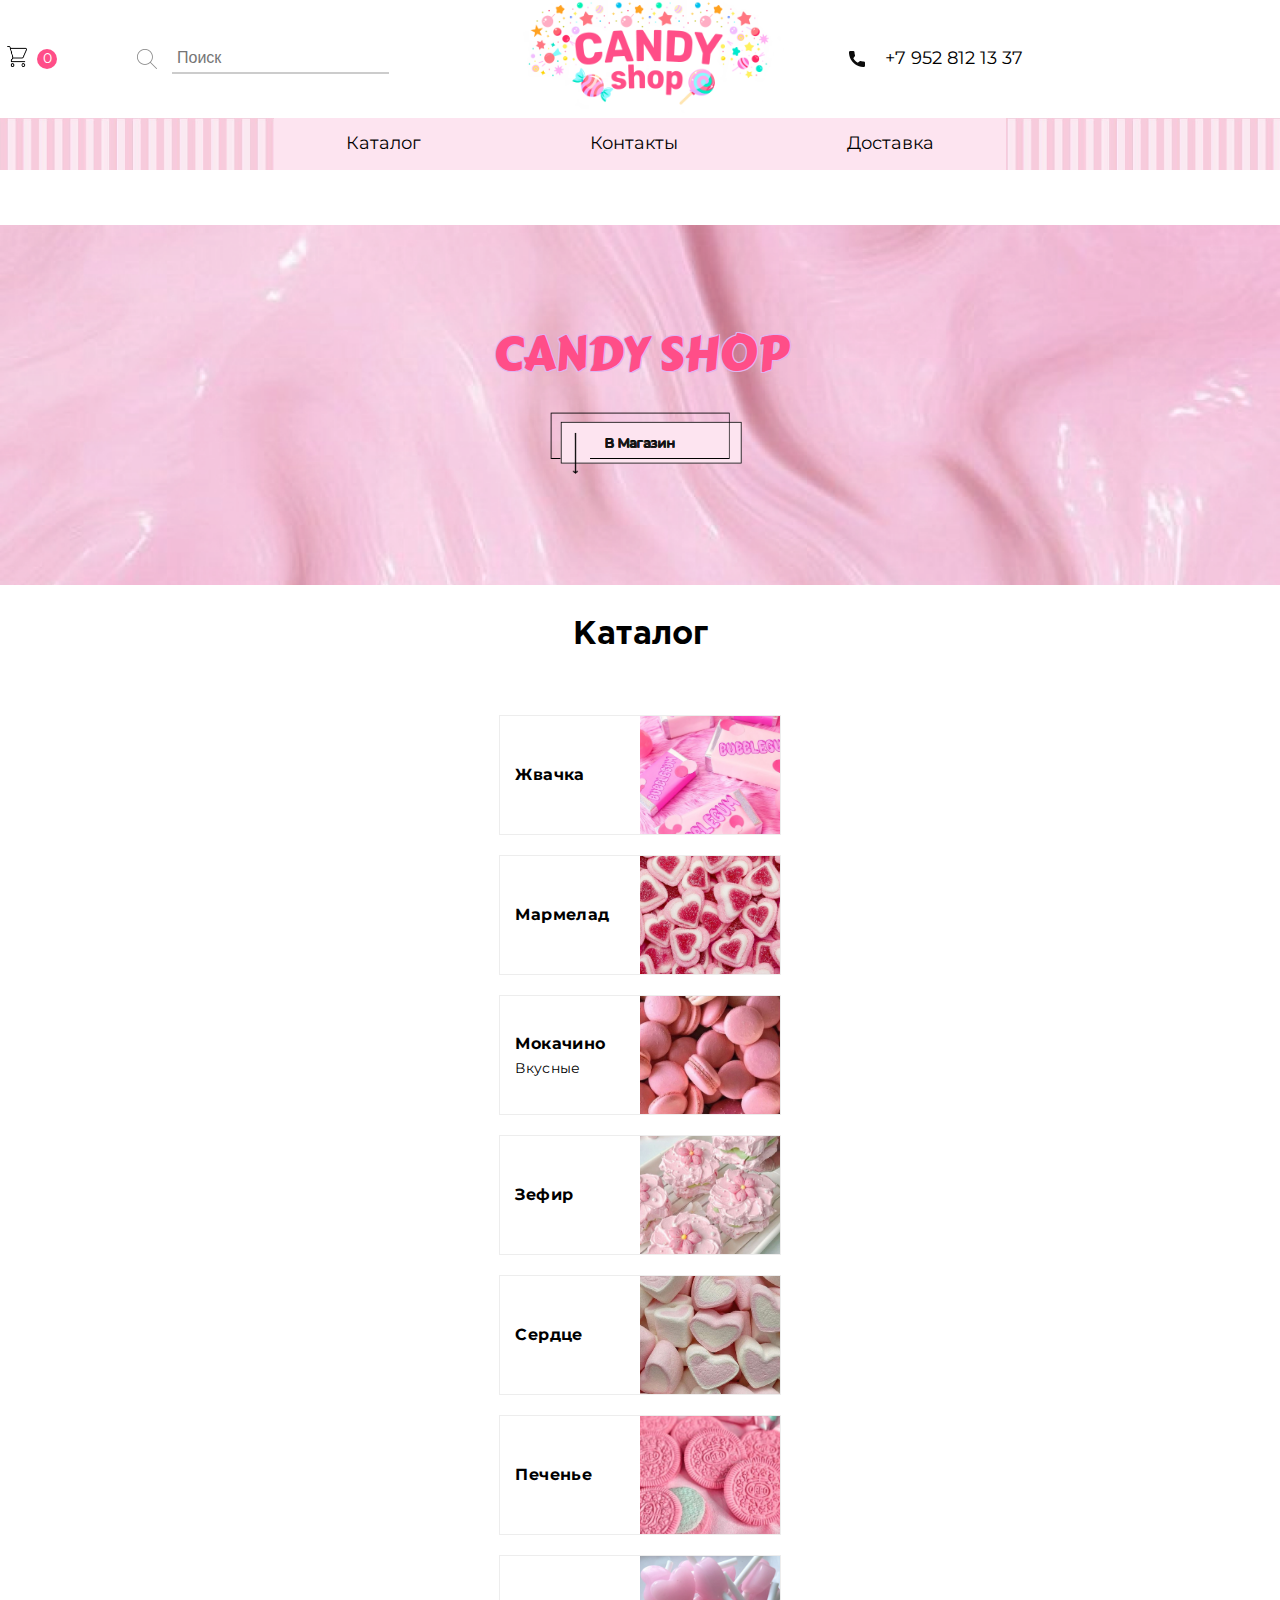
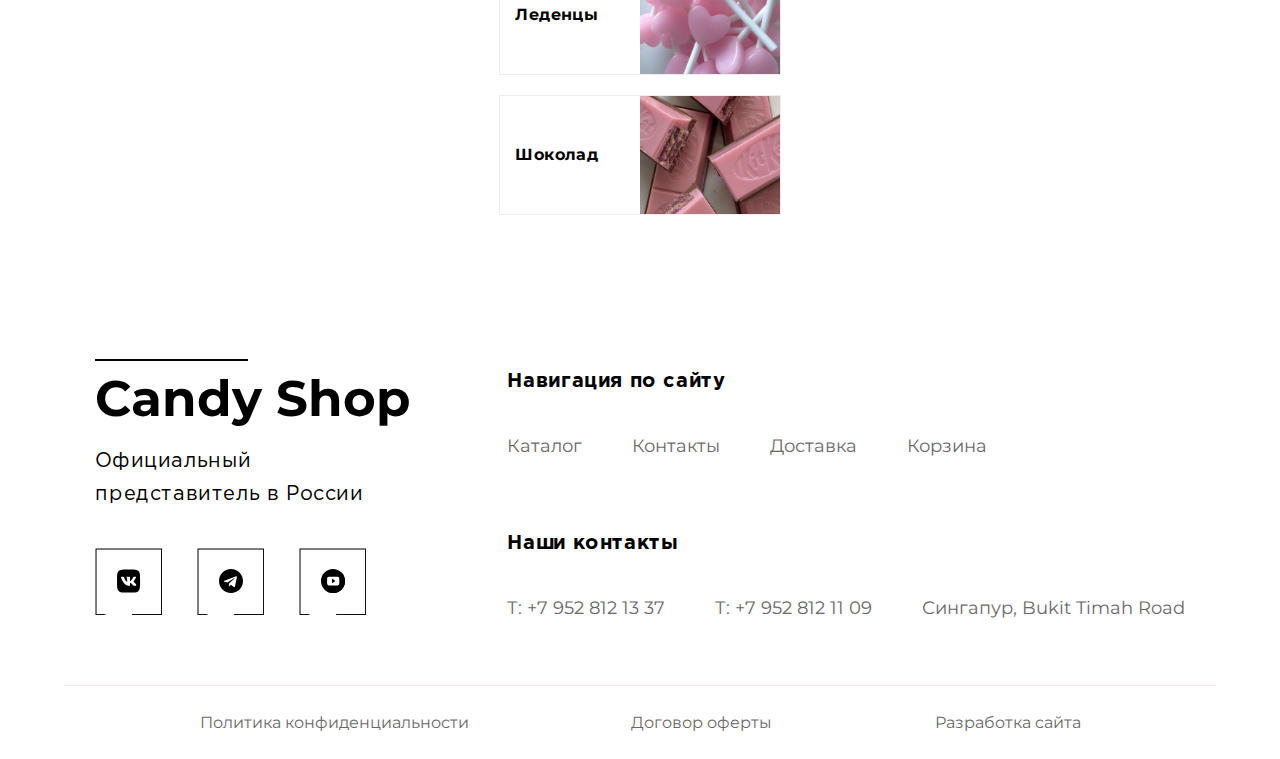
<file: index.html>
<!DOCTYPE html>
<html lang="en">
  <head>
    <meta charset="UTF-8" />
    <meta name="viewport" content="width=device-width, initial-scale=1.0" />
    <title>CANDY SHOP | Главная</title>

    <!-- СТИЛИ  -->
    <link rel="stylesheet" href="./css/header.css" />
    <link rel="stylesheet" href="./css/footer.css" />
    <link rel="stylesheet" href="./css/index.css" />
    <link
      href="https://fonts.googleapis.com/css2?family=Montserrat:wght@400;500;700&display=swap"
      rel="stylesheet"
    />
    <link rel="preconnect" href="https://fonts.googleapis.com" />
    <link rel="preconnect" href="https://fonts.gstatic.com" crossorigin />
    <link
      href="https://fonts.googleapis.com/css2?family=Jersey+25&display=swap"
      rel="stylesheet"
    />
    <link
      href="https://fonts.googleapis.com/css2?family=Carter+One&display=swap"
      rel="stylesheet"
    />
  </head>
  <body>
    <header>
      <div class="container_header">
        <div class="rigth">
          <div class="container_rigth">
            <div class="cart">
              <a href="#" class="cart_icon">
                <img src="./assets/shopping-cart.png" alt="cart" />
              </a>
              <span class="cart_count">0</span>
            </div>
          </div>
          <div class="search">
            <img src="./assets/search.png" alt="search" />
            <input type="text" placeholder="Поиск" />
          </div>
        </div>
        <div class="center">
          <a href="./index.html"><img src="./assets/logo.png" alt="logo" /></a>
        </div>
        <div class="left">
          <img src="./assets/phone.png" alt="" />
          <p>+7 952 812 13 37</p>
        </div>
      </div>
      <nav class="navigation">
        <ul class="list_navigation">
          <li><a href="#catalog">Каталог</a></li>
          <li><a href="./html/contact.html">Контакты</a></li>
          <li><a href="./html/delivery.html">Доставка</a></li>
        </ul>
      </nav>
    </header>

    <main>
      <section class="main_logo_section">
        <div class="logo_section_rigth">
          <div class="section_logo_text"><h1>CANDY SHOP</h1></div>
          <div class="section_button">
            <a href="#catalog">
              <div class="button_container">
                <img
                  class="button_image"
                  src="./assets/button.png"
                  alt="button"
                />
                <p class="button_text">В Магазин</p>
                <svg
                  class="array_main"
                  width="156"
                  height="21"
                  viewBox="0 0 156 21"
                  fill="none"
                  xmlns="http://www.w3.org/2000/svg"
                >
                  <path
                    d="M8.0404 8.76925L155.5 8.63327V12.2306L8.03994 12.2306H6.88253L7.67588 13.0733L12.1683 17.8454L9.88517 20.2706L0.686717 10.4999L9.88517 0.729429L12.1683 3.15462L7.67588 7.92652L6.8815 8.77032L8.0404 8.76925Z"
                    fill="black"
                    stroke="black"
                  />
                </svg>
              </div>
            </a>
          </div>
        </div>
        <div class="logo_section_left">
          <div>
            <img
              class="left_section_1"
              src="./assets/left_section_1.png"
              alt=""
            />
          </div>
          <div>
            <img
              class="left_section_2"
              src="./assets/left_section_2.png"
              alt=""
            />
          </div>
          <div>
            <img
              class="left_section_31"
              src="./assets/left_section_31.png"
              alt=""
            />
          </div>
          <div>
            <img
              class="left_section_32"
              src="./assets/left_section_32.png"
              alt=""
            />
          </div>
        </div>
      </section>

      <section id="catalog" class="catalog">
        <div class="name_section_catalog">
          <h2>Каталог</h2>
        </div>
        <div class="grid_catalog">
          <a href="./html/catalog/first_candy.html" class="card A">
            <div class="text">Жвачка</div>
            <div class="image_card">
              <img src="./assets/catalog/bubbelgum.png" alt="Card A Image" />
            </div>
          </a>
          <a href="./html/catalog/second_candy.html" class="card B">
            <div class="text">Мармелад</div>
            <div class="image_card">
              <img src="./assets/catalog/marmelad.png" alt="Card B Image" />
            </div>
          </a>
          <a href="./html/catalog/third_candy.html" class="card C">
            <div class="text">
              Мокачино
              <p>Вкусные</p>
            </div>
            <div class="image_card">
              <img src="./assets/catalog/pirog.png" alt="Card C Image" />
            </div>
          </a>
          <a href="./html/catalog/fourth_candy.html" class="card D">
            <div class="text">Зефир</div>
            <div class="image_card">
              <img src="./assets/catalog/zephir.png" alt="Card D Image" />
            </div>
          </a>
          <a href="./html/catalog/five_candy.html" class="card F">
            <div class="text">Сердце</div>
            <div class="image_card">
              <img
                src="./assets/catalog/heart_zephire.png"
                alt="Card F Image"
              />
            </div>
          </a>
          <a href="./html/catalog/six_candy.html" class="card G">
            <div class="text">Печенье</div>
            <div class="image_card">
              <img src="./assets/catalog/pechenie.png" alt="Card G Image" />
            </div>
          </a>
          <a href="./html/catalog/seven_candy.html" class="card H">
            <div class="text">Леденцы</div>
            <div class="image_card">
              <img src="./assets/catalog/sosat.png" alt="Card H Image" />
            </div>
          </a>
          <a href="./html/catalog/eigth_candy.html" class="card S">
            <div class="text">Шоколад</div>
            <div class="image_card">
              <img src="./assets/catalog/chocolate.png" alt="Card S Image" />
            </div>
          </a>
        </div>
        <svg
          class="item_catalog_decoration"
          width="69"
          height="135"
          viewBox="0 0 69 135"
          fill="none"
          xmlns="http://www.w3.org/2000/svg"
        >
          <path
            d="M58.5 100H68C68 73.8349 68 33 68 33H58.5M31 100H1C1 100 1 59.1651 1 33H31"
            stroke="black"
          />
          <path
            d="M43.7436 132.347L43.7886 84.0234H43.2565L43.2565 132.347V133.496L42.4156 132.713L41.0515 131.442L40.7334 131.738L43.5 134.317L46.2666 131.738L45.9485 131.442L44.5845 132.713L43.7425 133.497L43.7436 132.347Z"
            fill="black"
            stroke="black"
          />
          <rect
            x="-0.5"
            y="0.5"
            width="8"
            height="8"
            transform="matrix(-1 0 0 1 47 63)"
            fill="black"
            stroke="black"
          />
          <path
            d="M43.2564 2.65347L43.2114 50.9766H43.7435V2.653V1.50357L44.5844 2.28722L45.9485 3.55841L46.2666 3.26189L43.5 0.683477L40.7334 3.26189L41.0515 3.55841L42.4155 2.28722L43.2575 1.50255L43.2564 2.65347Z"
            fill="black"
            stroke="black"
          />
        </svg>
      </section>

      <section class="about">
        <div class="image_background_top">
          <img src="./assets/background_about.png" alt="background_about" />
        </div>
        <div class="about_section_text">
          <h3 class="name_about_text">НАША ИСТОРИЯ</h3>
          <p class="text_about">
            Маленький семейный магазин сладостей CANDY SHOP появился, когда
            Арина, вдохновленная детскими мечтами о волшебных лакомствах, решила
            испечь конфеты по старинным рецептам. Первый день её лавка стояла
            пустой, но вскоре запах карамели привлёк соседских детей, и магазин
            стал уютным местом радости для всех.
          </p>
          <img style="z-index: -999" src="./assets/confitty.png" alt="" />
        </div>
        <div class="image_background_bottom">
          <img src="./assets/background_about_2.png" alt="" />
        </div>
        <div class="rectangle_bottom_about">
          <svg
            class="item_about_bottom"
            width="69"
            height="135"
            viewBox="0 0 69 135"
            fill="none"
            xmlns="http://www.w3.org/2000/svg"
          >
            <path
              d="M58.5 100H68C68 73.8349 68 33 68 33H58.5M31 100H1C1 100 1 59.1651 1 33H31"
              stroke="black"
            ></path>
            <path
              d="M43.7436 132.347L43.7886 84.0234H43.2565L43.2565 132.347V133.496L42.4156 132.713L41.0515 131.442L40.7334 131.738L43.5 134.317L46.2666 131.738L45.9485 131.442L44.5845 132.713L43.7425 133.497L43.7436 132.347Z"
              fill="black"
              stroke="black"
            ></path>
            <rect
              x="-0.5"
              y="0.5"
              width="8"
              height="8"
              transform="matrix(-1 0 0 1 47 63)"
              fill="black"
              stroke="black"
            ></rect>
            <path
              d="M43.2564 2.65347L43.2114 50.9766H43.7435V2.653V1.50357L44.5844 2.28722L45.9485 3.55841L46.2666 3.26189L43.5 0.683477L40.7334 3.26189L41.0515 3.55841L42.4155 2.28722L43.2575 1.50255L43.2564 2.65347Z"
              fill="black"
              stroke="black"
            ></path>
          </svg>
        </div>
        <div class="rectnagle_top_about">
          <svg
            class="item_about_tom"
            width="41"
            height="41"
            viewBox="0 0 41 41"
            fill="none"
            xmlns="http://www.w3.org/2000/svg"
          >
            <rect
              x="0.35"
              y="0.35"
              width="40.3"
              height="40.3"
              stroke="black"
              stroke-width="0.7"
            />
            <rect x="16" y="15" width="11" height="11" fill="#020202" />
          </svg>
        </div>
        <div class="section_button_about">
          <a href="#catalog">
            <div class="button_container">
              <img
                class="button_image reverse_image"
                src="./assets/button.png"
                alt="button"
              />
              <p class="button_text">В Магазин</p>
            </div>
          </a>
        </div>
      </section>
    </main>

    <footer>
      <div class="footer_left">
        <div class="logo_name"><h2>Candy Shop</h2></div>
        <div class="text_footer">
          <p>Официальный</p>
          <p>представитель в России</p>
        </div>
        <div class="social_network">
          <ul>
            <li>
              <a class="rectangle" href="https://vk.com/"
                ><img
                  class="rectangle_image"
                  src="./assets/rectangle.png"
                  alt="rectangle" />
                <svg
                  class="social"
                  xmlns="http://www.w3.org/2000/svg"
                  width="25"
                  height="24"
                  viewBox="0 0 25 24"
                  fill="none"
                >
                  <path
                    d="M0.0560303 11.5C0.0560303 6.07885 0.0560303 3.36827 1.74017 1.68413C3.4243 0 6.13488 0 11.556 0H12.556C17.9772 0 20.6878 0 22.3719 1.68413C24.056 3.36827 24.056 6.07885 24.056 11.5V12.5C24.056 17.9212 24.056 20.6318 22.3719 22.3158C20.6878 24 17.9772 24 12.556 24H11.556C6.13488 24 3.4243 24 1.74017 22.3158C0.0560303 20.6318 0.0560303 17.9212 0.0560303 12.5L0.0560303 11.5Z"
                    fill="currentColor"
                  />
                  <path
                    fill-rule="evenodd"
                    clip-rule="evenodd"
                    d="M6.55648 7.5H4.80608C4.30596 7.5 4.20593 7.7354 4.20593 7.9949C4.20593 8.45845 4.79936 10.7574 6.96903 13.7979C8.41548 15.8744 10.4534 17 12.3078 17C13.4205 17 13.5581 16.75 13.5581 16.3194V14.75C13.5581 14.25 13.6635 14.1502 14.0158 14.1502C14.2755 14.1502 14.7205 14.28 15.759 15.2811C16.9459 16.4677 17.1415 17 17.8091 17H19.5595C20.0596 17 20.3097 16.75 20.1654 16.2567C20.0076 15.765 19.4409 15.0515 18.689 14.2058C18.281 13.7238 17.6691 13.2047 17.4836 12.9451C17.224 12.6114 17.2982 12.463 17.4836 12.1664C17.4836 12.1664 19.6162 9.16295 19.8388 8.1433C19.95 7.77245 19.8388 7.5 19.3094 7.5H17.559C17.114 7.5 16.9088 7.7354 16.7975 7.9949C16.7975 7.9949 15.9074 10.1641 14.6464 11.5731C14.2384 11.981 14.0529 12.1108 13.8304 12.1108C13.7191 12.1108 13.5581 11.981 13.5581 11.6103V8.1433C13.5581 7.6983 13.4289 7.5 13.058 7.5H10.3073C10.0292 7.5 9.86193 7.7065 9.86193 7.90225C9.86193 8.32405 10.4924 8.42135 10.5574 9.6079V12.185C10.5574 12.75 10.4553 12.8525 10.2328 12.8525C9.63943 12.8525 8.19598 10.6736 7.33988 8.18035C7.17213 7.69575 7.00383 7.5 6.55648 7.5Z"
                    fill="white"
                  /></svg
              ></a>
            </li>
            <li>
              <a class="rectangle" href="https://telegram.org/">
                <img
                  class="rectangle_image"
                  src="./assets/rectangle.png"
                  alt="rectangle"
                />
                <svg class="social" height="24" viewBox="0 0 24 24" width="24">
                  <path
                    fill="currentColor"
                    d="m12 24c6.629 0 12-5.371 12-12s-5.371-12-12-12-12 5.371-12 12 5.371 12 12 12zm-6.509-12.26 11.57-4.461c.537-.194 1.006.131.832.943l.001-.001-1.97 9.281c-.146.658-.537.818-1.084.508l-3-2.211-1.447 1.394c-.16.16-.295.295-.605.295l.213-3.053 5.56-5.023c.242-.213-.054-.333-.373-.121l-6.871 4.326-2.962-.924c-.643-.204-.657-.643.136-.953z"
                  />
                </svg>
              </a>
            </li>
            <li>
              <a class="rectangle" href="https://rutube.ru/"
                ><img
                  class="rectangle_image"
                  src="./assets/rectangle.png"
                  alt="rectangle"
                />
                <svg
                  class="social"
                  width="25"
                  height="24"
                  viewBox="0 0 473.931 473.931"
                >
                  <circle
                    style="fill: currentColor"
                    cx="236.966"
                    cy="236.966"
                    r="236.966"
                  />
                  <path
                    style="fill: currentColor"
                    d="M404.518,69.38c92.541,92.549,92.549,242.593,0,335.142c-92.541,92.541-242.593,92.545-335.142,0 L404.518,69.38z"
                  />
                  <path
                    style="fill: currentColor"
                    d="M469.168,284.426L351.886,167.148l-138.322,15.749l-83.669,129.532l156.342,156.338 C378.157,449.322,450.422,376.612,469.168,284.426z"
                  />
                  <path
                    style="fill: #ffffff"
                    d="M360.971,191.238c0-19.865-16.093-35.966-35.947-35.966H156.372c-19.85,0-35.94,16.105-35.94,35.966 v96.444c0,19.865,16.093,35.966,35.94,35.966h168.649c19.858,0,35.947-16.105,35.947-35.966v-96.444H360.971z M216.64,280.146 v-90.584l68.695,45.294L216.64,280.146z"
                  />
                </svg>
              </a>
            </li>
          </ul>
        </div>
      </div>
      <div class="footer_rigth">
        <div class="navigation_footer">
          <h4>Навигация по сайту</h4>
          <ul class="list_nav_footer">
            <li><a href="./index.html#catalog">Каталог</a></li>
            <li><a href="./html/contact.html">Контакты</a></li>
            <li><a href="./html/delivery.html">Доставка</a></li>
            <li><a href="#">Корзина</a></li>
          </ul>
        </div>
        <div class="contacts">
          <h4>Наши контакты</h4>
          <ul class="list_nav_footer">
            <li>
              <a href="#" class="copy-text" data-copy="+7 952 812 13 37"
                >Т: +7 952 812 13 37</a
              >
            </li>
            <li>
              <a href="#" class="copy-text" data-copy="+7 952 812 11 09"
                >Т: +7 952 812 11 09</a
              >
            </li>
            <li>
              <a
                href="#"
                class="copy-text"
                data-copy="Сингапур, Bukit Timah Road"
                >Сингапур, Bukit Timah Road</a
              >
            </li>
          </ul>
          <script src="./js/copy.js"></script>
        </div>
      </div>
    </footer>
    <div class="container">
      <article class="information">
        <ul>
          <li><a href="#">Политика конфиденциальности</a></li>
          <li><a href="#">Договор оферты</a></li>
          <li><a href="#">Разработка сайта</a></li>
        </ul>
      </article>
    </div>
  </body>
</html>
</file>
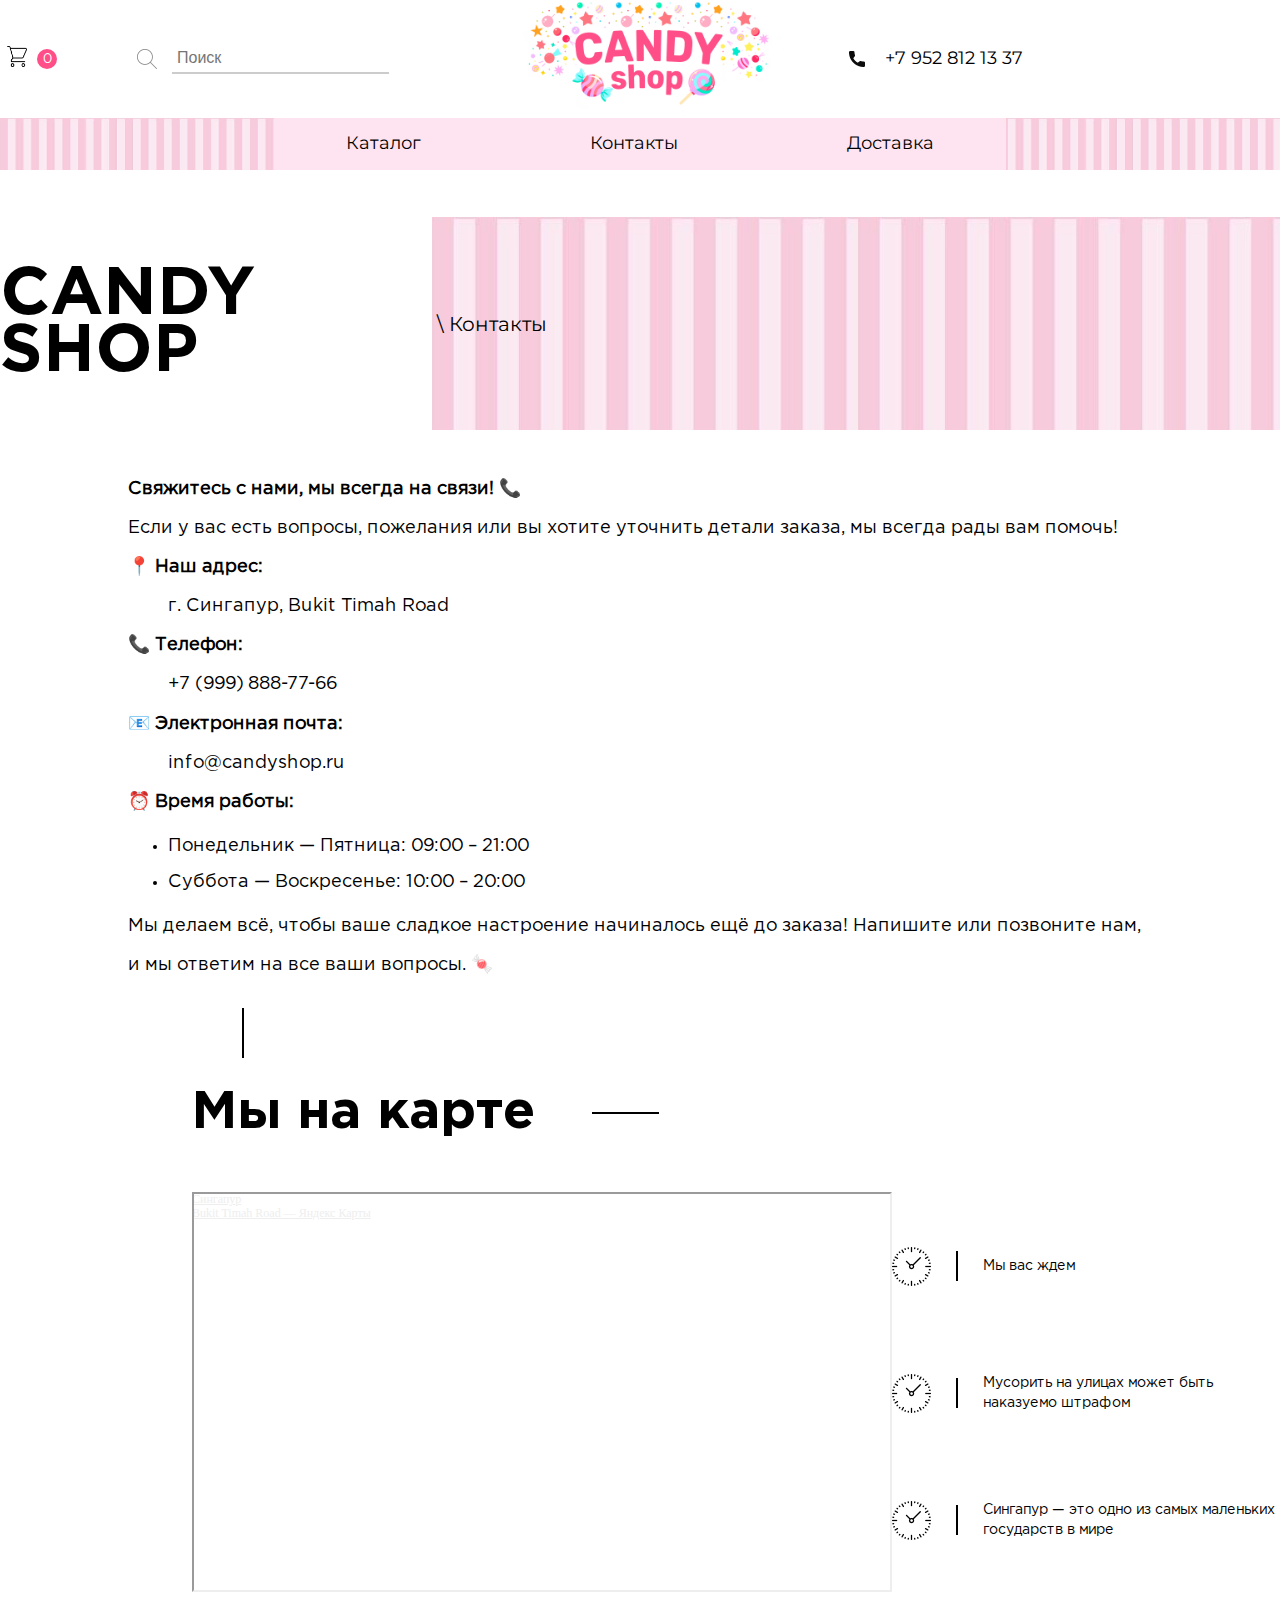
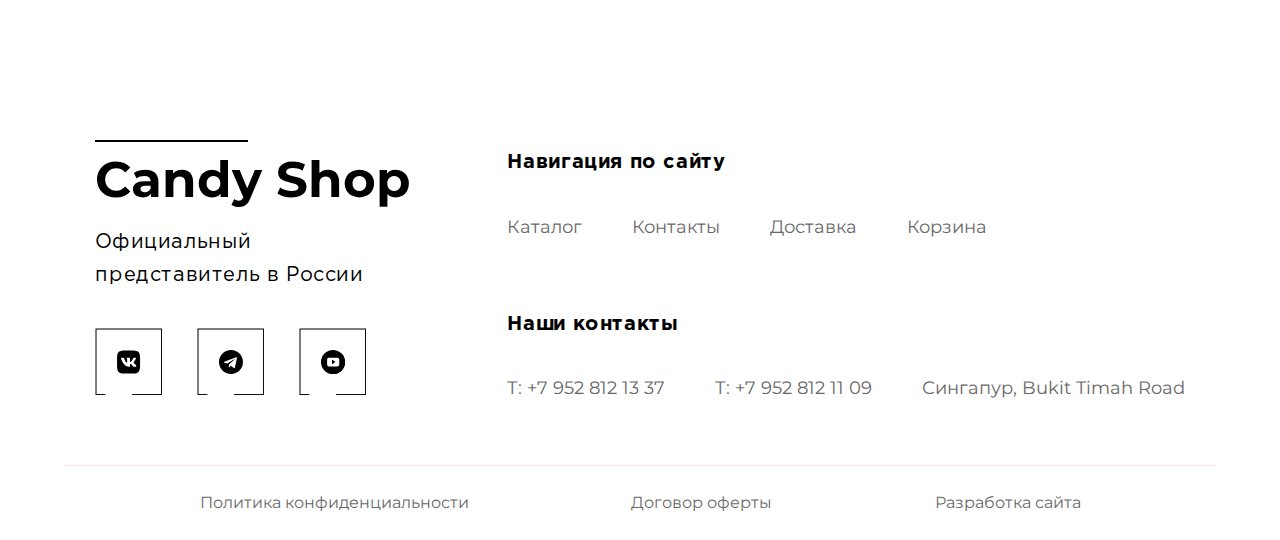
<file: html/contact.html>
<!DOCTYPE html>
<html lang="en">
  <head>
    <meta charset="UTF-8" />
    <meta name="viewport" content="width=device-width, initial-scale=1.0" />
    <title>CANDY SHOP | Контакты</title>

    <!-- СТИЛИ  -->
    <link rel="stylesheet" href="../css/header.css" />
    <link rel="stylesheet" href="../css/footer.css" />
    <link rel="stylesheet" href="../css/article.css" />
    <link rel="stylesheet" href="../css/contact.css" />
    <link
      href="https://fonts.googleapis.com/css2?family=Montserrat:wght@400;500;700&display=swap"
      rel="stylesheet"
    />
    <link rel="preconnect" href="https://fonts.googleapis.com" />
    <link rel="preconnect" href="https://fonts.gstatic.com" crossorigin />
    <link
      href="https://fonts.googleapis.com/css2?family=Jersey+25&display=swap"
      rel="stylesheet"
    />
    <link
      href="https://fonts.googleapis.com/css2?family=Carter+One&display=swap"
      rel="stylesheet"
    />
  </head>
  <body>
    <header>
      <div class="container_header">
        <div class="rigth">
          <div class="container_rigth">
            <div class="cart">
              <a href="#" class="cart_icon">
                <img src="../assets/shopping-cart.png" alt="cart" />
              </a>
              <span class="cart_count">0</span>
            </div>
          </div>
          <div class="search">
            <img src="../assets/search.png" alt="search" />
            <input type="text" placeholder="Поиск" />
          </div>
        </div>
        <div class="center">
          <a href="../index.html"
            ><img src="../assets/logo.png" alt="logo"
          /></a>
        </div>
        <div class="left">
          <img src="../assets/phone.png" alt="" />
          <p>+7 952 812 13 37</p>
        </div>
      </div>
      <nav class="navigation">
        <ul class="list_navigation">
          <li><a href="../index.html#catalog">Каталог</a></li>
          <li><a href="./contact.html">Контакты</a></li>
          <li><a href="./delivery.html">Доставка</a></li>
        </ul>
      </nav>
    </header>

    <main>
      <article class="about_page">
        <div class="block block1">
          <h2>CANDY SHOP</h2>
        </div>
        <div class="block block2">
          <p>\ Контакты</p>
        </div>
        <div class="block block3"></div>
      </article>

      <div class="container_contacts">
        <div class="text_about_contacts">
          <p><strong>Свяжитесь с нами, мы всегда на связи! 📞</strong></p>
          <p>
            Если у вас есть вопросы, пожелания или вы хотите уточнить детали
            заказа, мы всегда рады вам помочь!
          </p>
          <p><strong>📍 Наш адрес:</strong></p>
          <p>
            <a href="#" class="copy-text" data-copy="Сингапур, Bukit Timah Road"
              >г. Сингапур, Bukit Timah Road</a
            >
          </p>
          <p><strong>📞 Телефон:</strong></p>
          <p><a href="tel:+79998887766">+7 (999) 888-77-66</a></p>
          <p><strong>📧 Электронная почта:</strong></p>
          <p><a href="mailto:info@candyshop.ru">info@candyshop.ru</a></p>
          <p><strong>⏰ Время работы:</strong></p>
          <ul>
            <li>Понедельник — Пятница: 09:00 – 21:00</li>
            <li>Суббота — Воскресенье: 10:00 – 20:00</li>
          </ul>
          <p>
            Мы делаем всё, чтобы ваше сладкое настроение начиналось ещё до
            заказа! Напишите или позвоните нам, и мы ответим на все ваши
            вопросы. 🍬
          </p>
        </div>
      </div>

      <div class="container_contacts_map">
        <section class="map_container">
          <div class="text_map_logo"><h3>Мы на карте</h3></div>
          <div class="map_section">
            <div class="map">
              <div style="position: relative; overflow: hidden">
                <a
                  href="https://yandex.ru/maps/10619/singapore/?utm_medium=mapframe&utm_source=maps"
                  style="
                    color: #eee;
                    font-size: 12px;
                    position: absolute;
                    top: 0px;
                  "
                  >Сингапур</a
                ><a
                  href="https://yandex.ru/maps/10619/singapore/geo/bukit_timah_road/2024531139/?ll=103.814437%2C1.322419&utm_medium=mapframe&utm_source=maps&z=17.58"
                  style="
                    color: #eee;
                    font-size: 12px;
                    position: absolute;
                    top: 14px;
                  "
                  >Bukit Timah Road — Яндекс Карты</a
                ><iframe
                  src="https://yandex.ru/map-widget/v1/?ll=103.814437%2C1.322419&mode=search&ol=geo&ouri=ymapsbm1%3A%2F%2Fgeo%3Fdata%3DCgoyMDI0NTMxMTM5EiZTaW5nYXBvcmUsIFNpbmdhcG9yZSwgQnVraXQgVGltYWggUm9hZCIKDUihz0IVZFWpPw%2C%2C&z=17.58"
                  width="700"
                  height="400"
                  frameborder="1"
                  allowfullscreen="true"
                  style="position: relative"
                ></iframe>
              </div>
            </div>
            <div class="info_map">
              <div class="info">
                <img src="../assets/clock.png" alt="" />
                <span></span>
                <p>Мы вас ждем</p>
              </div>
              <div class="info">
                <img src="../assets/clock.png" alt="" />
                <span></span>
                <p>Мусорить на улицах может быть наказуемо штрафом</p>
              </div>
              <div class="info">
                <img src="../assets/clock.png" alt="" />
                <span></span>
                <p>Сингапур — это одно из самых маленьких государств в мире</p>
              </div>
            </div>
          </div>
        </section>
      </div>
    </main>

    <footer>
      <div class="footer_left">
        <div class="logo_name"><h2>Candy Shop</h2></div>
        <div class="text_footer">
          <p>Официальный</p>
          <p>представитель в России</p>
        </div>
        <div class="social_network">
          <ul>
            <li>
              <a class="rectangle" href="https://vk.com/"
                ><img
                  class="rectangle_image"
                  src="../assets/rectangle.png"
                  alt="rectangle" />
                <svg
                  class="social"
                  xmlns="http://www.w3.org/2000/svg"
                  width="25"
                  height="24"
                  viewBox="0 0 25 24"
                  fill="none"
                >
                  <path
                    d="M0.0560303 11.5C0.0560303 6.07885 0.0560303 3.36827 1.74017 1.68413C3.4243 0 6.13488 0 11.556 0H12.556C17.9772 0 20.6878 0 22.3719 1.68413C24.056 3.36827 24.056 6.07885 24.056 11.5V12.5C24.056 17.9212 24.056 20.6318 22.3719 22.3158C20.6878 24 17.9772 24 12.556 24H11.556C6.13488 24 3.4243 24 1.74017 22.3158C0.0560303 20.6318 0.0560303 17.9212 0.0560303 12.5L0.0560303 11.5Z"
                    fill="currentColor"
                  />
                  <path
                    fill-rule="evenodd"
                    clip-rule="evenodd"
                    d="M6.55648 7.5H4.80608C4.30596 7.5 4.20593 7.7354 4.20593 7.9949C4.20593 8.45845 4.79936 10.7574 6.96903 13.7979C8.41548 15.8744 10.4534 17 12.3078 17C13.4205 17 13.5581 16.75 13.5581 16.3194V14.75C13.5581 14.25 13.6635 14.1502 14.0158 14.1502C14.2755 14.1502 14.7205 14.28 15.759 15.2811C16.9459 16.4677 17.1415 17 17.8091 17H19.5595C20.0596 17 20.3097 16.75 20.1654 16.2567C20.0076 15.765 19.4409 15.0515 18.689 14.2058C18.281 13.7238 17.6691 13.2047 17.4836 12.9451C17.224 12.6114 17.2982 12.463 17.4836 12.1664C17.4836 12.1664 19.6162 9.16295 19.8388 8.1433C19.95 7.77245 19.8388 7.5 19.3094 7.5H17.559C17.114 7.5 16.9088 7.7354 16.7975 7.9949C16.7975 7.9949 15.9074 10.1641 14.6464 11.5731C14.2384 11.981 14.0529 12.1108 13.8304 12.1108C13.7191 12.1108 13.5581 11.981 13.5581 11.6103V8.1433C13.5581 7.6983 13.4289 7.5 13.058 7.5H10.3073C10.0292 7.5 9.86193 7.7065 9.86193 7.90225C9.86193 8.32405 10.4924 8.42135 10.5574 9.6079V12.185C10.5574 12.75 10.4553 12.8525 10.2328 12.8525C9.63943 12.8525 8.19598 10.6736 7.33988 8.18035C7.17213 7.69575 7.00383 7.5 6.55648 7.5Z"
                    fill="white"
                  /></svg
              ></a>
            </li>
            <li>
              <a class="rectangle" href="https://telegram.org/">
                <img
                  class="rectangle_image"
                  src="../assets/rectangle.png"
                  alt="rectangle"
                />
                <svg class="social" height="24" viewBox="0 0 24 24" width="24">
                  <path
                    fill="currentColor"
                    d="m12 24c6.629 0 12-5.371 12-12s-5.371-12-12-12-12 5.371-12 12 5.371 12 12 12zm-6.509-12.26 11.57-4.461c.537-.194 1.006.131.832.943l.001-.001-1.97 9.281c-.146.658-.537.818-1.084.508l-3-2.211-1.447 1.394c-.16.16-.295.295-.605.295l.213-3.053 5.56-5.023c.242-.213-.054-.333-.373-.121l-6.871 4.326-2.962-.924c-.643-.204-.657-.643.136-.953z"
                  />
                </svg>
              </a>
            </li>
            <li>
              <a class="rectangle" href="https://rutube.ru/"
                ><img
                  class="rectangle_image"
                  src="../assets/rectangle.png"
                  alt="rectangle"
                />
                <svg
                  class="social"
                  width="25"
                  height="24"
                  viewBox="0 0 473.931 473.931"
                >
                  <circle
                    style="fill: currentColor"
                    cx="236.966"
                    cy="236.966"
                    r="236.966"
                  />
                  <path
                    style="fill: currentColor"
                    d="M404.518,69.38c92.541,92.549,92.549,242.593,0,335.142c-92.541,92.541-242.593,92.545-335.142,0 L404.518,69.38z"
                  />
                  <path
                    style="fill: currentColor"
                    d="M469.168,284.426L351.886,167.148l-138.322,15.749l-83.669,129.532l156.342,156.338 C378.157,449.322,450.422,376.612,469.168,284.426z"
                  />
                  <path
                    style="fill: #ffffff"
                    d="M360.971,191.238c0-19.865-16.093-35.966-35.947-35.966H156.372c-19.85,0-35.94,16.105-35.94,35.966 v96.444c0,19.865,16.093,35.966,35.94,35.966h168.649c19.858,0,35.947-16.105,35.947-35.966v-96.444H360.971z M216.64,280.146 v-90.584l68.695,45.294L216.64,280.146z"
                  />
                </svg>
              </a>
            </li>
          </ul>
        </div>
      </div>
      <div class="footer_rigth">
        <div class="navigation_footer">
          <h4>Навигация по сайту</h4>
          <ul class="list_nav_footer">
            <li><a href="../index.html#catalog">Каталог</a></li>
            <li><a href="./contact.html">Контакты</a></li>
            <li><a href="./delivery.html">Доставка</a></li>
            <li><a href="">Корзина</a></li>
          </ul>
        </div>
        <div class="contacts">
          <h4>Наши контакты</h4>
          <ul class="list_nav_footer">
            <li>
              <a href="#" class="copy-text" data-copy="+7 952 812 13 37"
                >Т: +7 952 812 13 37</a
              >
            </li>
            <li>
              <a href="#" class="copy-text" data-copy="+7 952 812 11 09"
                >Т: +7 952 812 11 09</a
              >
            </li>
            <li>
              <a
                href="#"
                class="copy-text"
                data-copy="Сингапур, Bukit Timah Road"
                >Сингапур, Bukit Timah Road</a
              >
            </li>
          </ul>
          <script src="../js/copy.js"></script>
        </div>
      </div>
    </footer>
    <div class="container">
      <article class="information">
        <ul>
          <li><a href="#">Политика конфиденциальности</a></li>
          <li><a href="">Договор оферты</a></li>
          <li><a href="">Разработка сайта</a></li>
        </ul>
      </article>
    </div>
  </body>
</html>
</file>
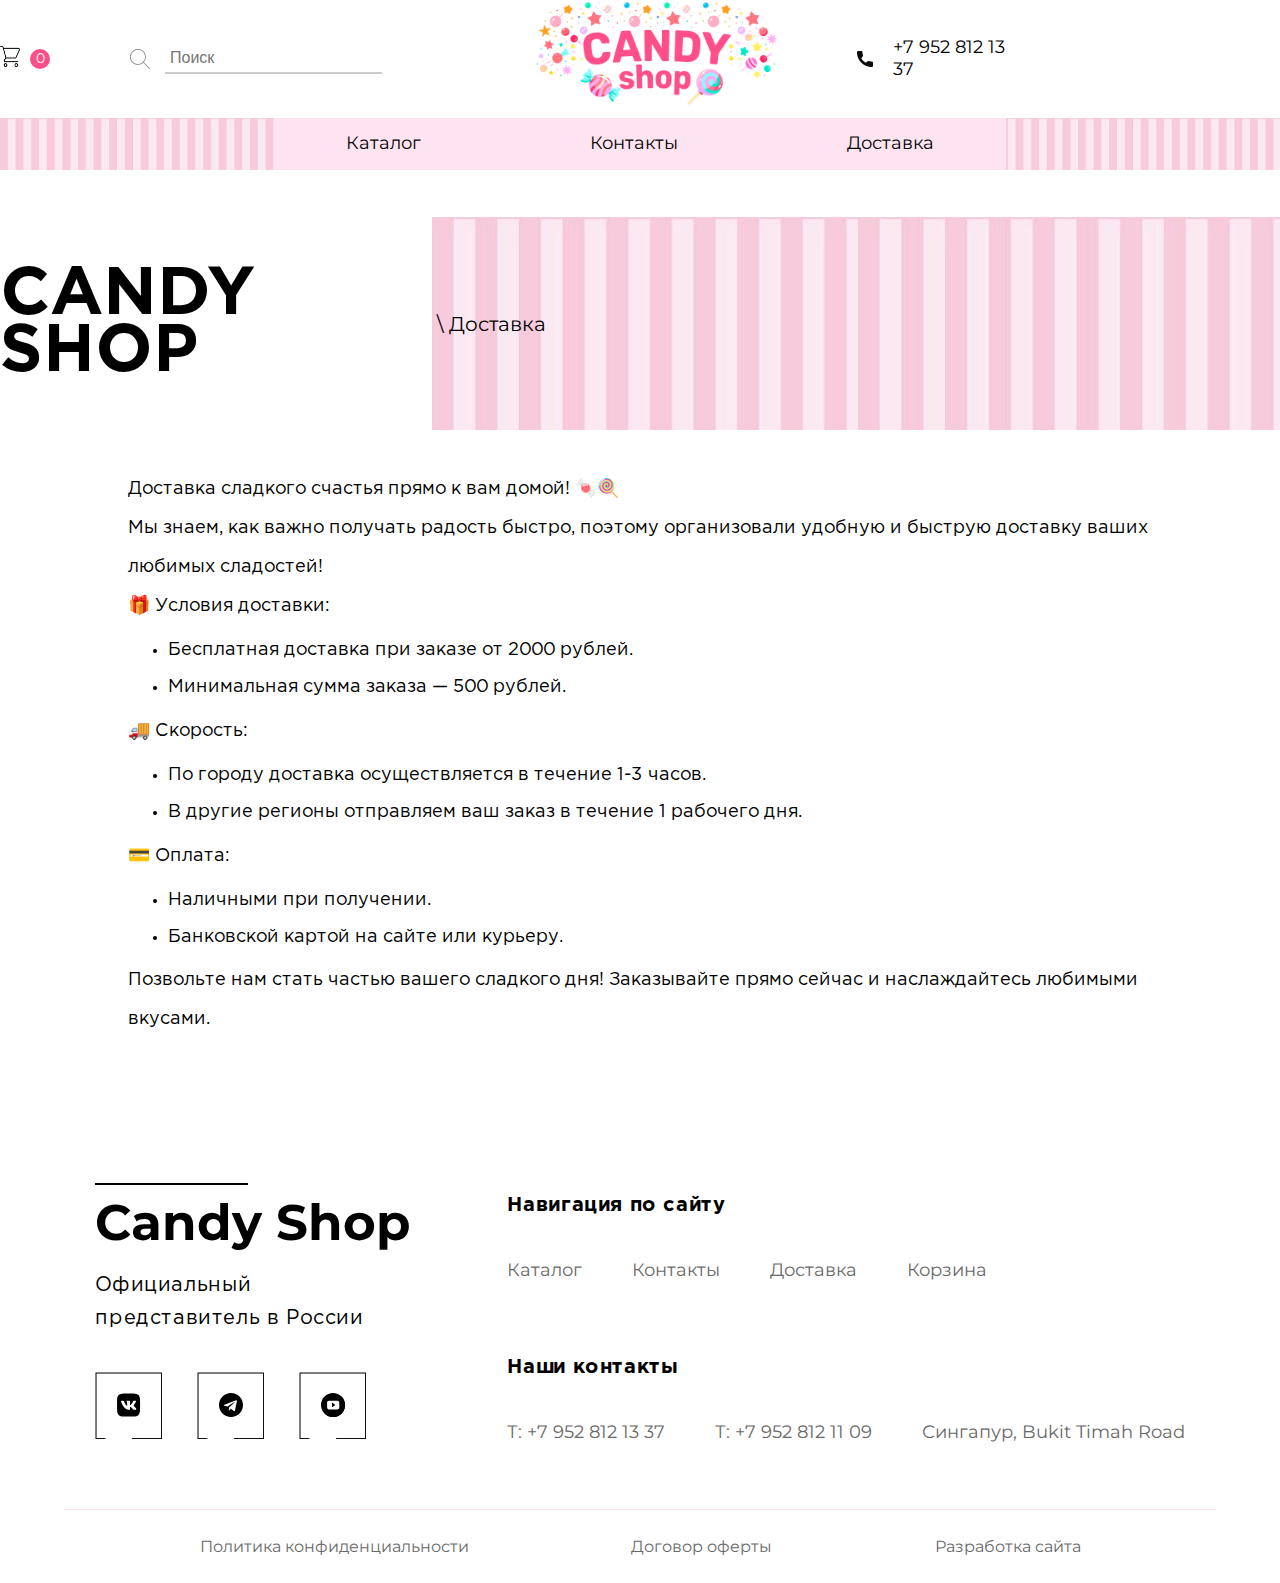
<file: html/delivery.html>
<!DOCTYPE html>
<html lang="en">
  <head>
    <meta charset="UTF-8" />
    <meta name="viewport" content="width=device-width, initial-scale=1.0" />
    <title>CANDY SHOP | Доставка</title>

    <!--  ФАВИКОНКА  -->
    <link
      rel="icon"
      type="image/png"
      href="../assets/favicon/favicon-96x96.png"
      sizes="96x96"
    />
    <link
      rel="icon"
      type="image/svg+xml"
      href="../assets/favicon//favicon.svg"
    />
    <link rel="shortcut icon" href="../assets/favicon//favicon.ico" />
    <link
      rel="apple-touch-icon"
      sizes="180x180"
      href="../assets/favicon//apple-touch-icon.png"
    />
    <meta name="apple-mobile-web-app-title" content="Candy shop" />
    <link rel="manifest" href="../assets/favicon//site.webmanifest" />

    <!-- СТИЛИ  -->
    <link rel="stylesheet" href="../css/header.css" />
    <link rel="stylesheet" href="../css/footer.css" />
    <link rel="stylesheet" href="../css/article.css" />
    <link rel="stylesheet" href="../css/delivery.css" />
    <link
      href="https://fonts.googleapis.com/css2?family=Montserrat:wght@400;500;700&display=swap"
      rel="stylesheet"
    />
    <link rel="preconnect" href="https://fonts.googleapis.com" />
    <link rel="preconnect" href="https://fonts.gstatic.com" crossorigin />
    <link
      href="https://fonts.googleapis.com/css2?family=Jersey+25&display=swap"
      rel="stylesheet"
    />
    <link
      href="https://fonts.googleapis.com/css2?family=Carter+One&display=swap"
      rel="stylesheet"
    />
  </head>
  <body>
    <header>
      <div class="container_header">
        <div class="rigth">
          <div class="container_rigth">
            <div class="cart">
              <a href="#" class="cart_icon">
                <img src="../assets/shopping-cart.png" alt="cart" />
              </a>
              <span class="cart_count">0</span>
            </div>
          </div>
          <div class="search">
            <img src="../assets/search.png" alt="search" />
            <input id="searchInput" type="text" placeholder="Поиск" />
          </div>
        </div>
        <div class="center">
          <a href="../index.html"
            ><img src="../assets/logo.png" alt="logo"
          /></a>
        </div>
        <div class="left">
          <img src="../assets/phone.png" alt="" />
          <p>+7 952 812 13 37</p>
        </div>
      </div>
      <nav class="navigation">
        <ul class="list_navigation">
          <li><a href="../index.html#catalog">Каталог</a></li>
          <li><a href="./contact.html">Контакты</a></li>
          <li><a href="./delivery.html">Доставка</a></li>
        </ul>
      </nav>
    </header>

    <main>
      <article class="about_page">
        <div class="block block1">
          <h2>CANDY SHOP</h2>
        </div>
        <div class="block block2">
          <p>\ Доставка</p>
        </div>
        <div class="block block3"></div>
      </article>
      <div class="container_delivery">
        <div class="text_about_delivery">
          <p>Доставка сладкого счастья прямо к вам домой! 🍬🍭</p>
          <p>
            Мы знаем, как важно получать радость быстро, поэтому организовали
            удобную и быструю доставку ваших любимых сладостей!
          </p>
          <p>🎁 Условия доставки:</p>
          <ul>
            <li>Бесплатная доставка при заказе от 2000 рублей.</li>
            <li>Минимальная сумма заказа — 500 рублей.</li>
          </ul>
          <p>🚚 Скорость:</p>
          <ul>
            <li>По городу доставка осуществляется в течение 1-3 часов.</li>
            <li>
              В другие регионы отправляем ваш заказ в течение 1 рабочего дня.
            </li>
          </ul>
          <p>💳 Оплата:</p>
          <ul>
            <li>Наличными при получении.</li>
            <li>Банковской картой на сайте или курьеру.</li>
          </ul>
          <p>
            Позвольте нам стать частью вашего сладкого дня! Заказывайте прямо
            сейчас и наслаждайтесь любимыми вкусами.
          </p>
        </div>
      </div>
    </main>

    <footer>
      <div class="footer_left">
        <div class="logo_name"><h2>Candy Shop</h2></div>
        <div class="text_footer">
          <p>Официальный</p>
          <p>представитель в России</p>
        </div>
        <div class="social_network">
          <ul>
            <li>
              <a class="rectangle" href="https://vk.com/"
                ><img
                  class="rectangle_image"
                  src="../assets/rectangle.png"
                  alt="rectangle" />
                <svg
                  class="social"
                  xmlns="http://www.w3.org/2000/svg"
                  width="25"
                  height="24"
                  viewBox="0 0 25 24"
                  fill="none"
                >
                  <path
                    d="M0.0560303 11.5C0.0560303 6.07885 0.0560303 3.36827 1.74017 1.68413C3.4243 0 6.13488 0 11.556 0H12.556C17.9772 0 20.6878 0 22.3719 1.68413C24.056 3.36827 24.056 6.07885 24.056 11.5V12.5C24.056 17.9212 24.056 20.6318 22.3719 22.3158C20.6878 24 17.9772 24 12.556 24H11.556C6.13488 24 3.4243 24 1.74017 22.3158C0.0560303 20.6318 0.0560303 17.9212 0.0560303 12.5L0.0560303 11.5Z"
                    fill="currentColor"
                  />
                  <path
                    fill-rule="evenodd"
                    clip-rule="evenodd"
                    d="M6.55648 7.5H4.80608C4.30596 7.5 4.20593 7.7354 4.20593 7.9949C4.20593 8.45845 4.79936 10.7574 6.96903 13.7979C8.41548 15.8744 10.4534 17 12.3078 17C13.4205 17 13.5581 16.75 13.5581 16.3194V14.75C13.5581 14.25 13.6635 14.1502 14.0158 14.1502C14.2755 14.1502 14.7205 14.28 15.759 15.2811C16.9459 16.4677 17.1415 17 17.8091 17H19.5595C20.0596 17 20.3097 16.75 20.1654 16.2567C20.0076 15.765 19.4409 15.0515 18.689 14.2058C18.281 13.7238 17.6691 13.2047 17.4836 12.9451C17.224 12.6114 17.2982 12.463 17.4836 12.1664C17.4836 12.1664 19.6162 9.16295 19.8388 8.1433C19.95 7.77245 19.8388 7.5 19.3094 7.5H17.559C17.114 7.5 16.9088 7.7354 16.7975 7.9949C16.7975 7.9949 15.9074 10.1641 14.6464 11.5731C14.2384 11.981 14.0529 12.1108 13.8304 12.1108C13.7191 12.1108 13.5581 11.981 13.5581 11.6103V8.1433C13.5581 7.6983 13.4289 7.5 13.058 7.5H10.3073C10.0292 7.5 9.86193 7.7065 9.86193 7.90225C9.86193 8.32405 10.4924 8.42135 10.5574 9.6079V12.185C10.5574 12.75 10.4553 12.8525 10.2328 12.8525C9.63943 12.8525 8.19598 10.6736 7.33988 8.18035C7.17213 7.69575 7.00383 7.5 6.55648 7.5Z"
                    fill="white"
                  /></svg
              ></a>
            </li>
            <li>
              <a class="rectangle" href="https://telegram.org/">
                <img
                  class="rectangle_image"
                  src="../assets/rectangle.png"
                  alt="rectangle"
                />
                <svg class="social" height="24" viewBox="0 0 24 24" width="24">
                  <path
                    fill="currentColor"
                    d="m12 24c6.629 0 12-5.371 12-12s-5.371-12-12-12-12 5.371-12 12 5.371 12 12 12zm-6.509-12.26 11.57-4.461c.537-.194 1.006.131.832.943l.001-.001-1.97 9.281c-.146.658-.537.818-1.084.508l-3-2.211-1.447 1.394c-.16.16-.295.295-.605.295l.213-3.053 5.56-5.023c.242-.213-.054-.333-.373-.121l-6.871 4.326-2.962-.924c-.643-.204-.657-.643.136-.953z"
                  />
                </svg>
              </a>
            </li>
            <li>
              <a class="rectangle" href="https://rutube.ru/"
                ><img
                  class="rectangle_image"
                  src="../assets/rectangle.png"
                  alt="rectangle"
                />
                <svg
                  class="social"
                  width="25"
                  height="24"
                  viewBox="0 0 473.931 473.931"
                >
                  <circle
                    style="fill: currentColor"
                    cx="236.966"
                    cy="236.966"
                    r="236.966"
                  />
                  <path
                    style="fill: currentColor"
                    d="M404.518,69.38c92.541,92.549,92.549,242.593,0,335.142c-92.541,92.541-242.593,92.545-335.142,0 L404.518,69.38z"
                  />
                  <path
                    style="fill: currentColor"
                    d="M469.168,284.426L351.886,167.148l-138.322,15.749l-83.669,129.532l156.342,156.338 C378.157,449.322,450.422,376.612,469.168,284.426z"
                  />
                  <path
                    style="fill: #ffffff"
                    d="M360.971,191.238c0-19.865-16.093-35.966-35.947-35.966H156.372c-19.85,0-35.94,16.105-35.94,35.966 v96.444c0,19.865,16.093,35.966,35.94,35.966h168.649c19.858,0,35.947-16.105,35.947-35.966v-96.444H360.971z M216.64,280.146 v-90.584l68.695,45.294L216.64,280.146z"
                  />
                </svg>
              </a>
            </li>
          </ul>
        </div>
      </div>
      <div class="footer_rigth">
        <div class="navigation_footer">
          <h4>Навигация по сайту</h4>
          <ul class="list_nav_footer">
            <li><a href="../index.html#catalog">Каталог</a></li>
            <li><a href="./contact.html">Контакты</a></li>
            <li><a href="./delivery.html">Доставка</a></li>
            <li><a href="">Корзина</a></li>
          </ul>
        </div>
        <div class="contacts">
          <h4>Наши контакты</h4>
          <ul class="list_nav_footer">
            <li>
              <a href="#" class="copy-text" data-copy="+7 952 812 13 37"
                >Т: +7 952 812 13 37</a
              >
            </li>
            <li>
              <a href="#" class="copy-text" data-copy="+7 952 812 11 09"
                >Т: +7 952 812 11 09</a
              >
            </li>
            <li>
              <a
                href="#"
                class="copy-text"
                data-copy="Сингапур, Bukit Timah Road"
                >Сингапур, Bukit Timah Road</a
              >
            </li>
          </ul>
          <script src="../js/copy.js"></script>
        </div>
      </div>
    </footer>
    <div class="container">
      <article class="information">
        <ul>
          <li><a href="#">Политика конфиденциальности</a></li>
          <li><a href="">Договор оферты</a></li>
          <li><a href="">Разработка сайта</a></li>
        </ul>
      </article>
    </div>

    <div class="cart_modal_page" id="cart-modal" style="display: none">
      <div class="cart_modal_content">
        <span class="close" style="opacity: 0" id="close-modal">&times;</span>
        <h2>Корзина</h2>
        <div class="cart_items"></div>
        <div class="cart_total">
          <p>Итого: <span id="cart-total">0 ₽</span></p>
        </div>
        <button class="checkout_button">Оформить заказ</button>
      </div>
    </div>
    <script src="../js/modal.js"></script>
    <script src="../js/buy.js"></script>
    <script src="../js/search.js"></script>
  </body>
</html>
</file>
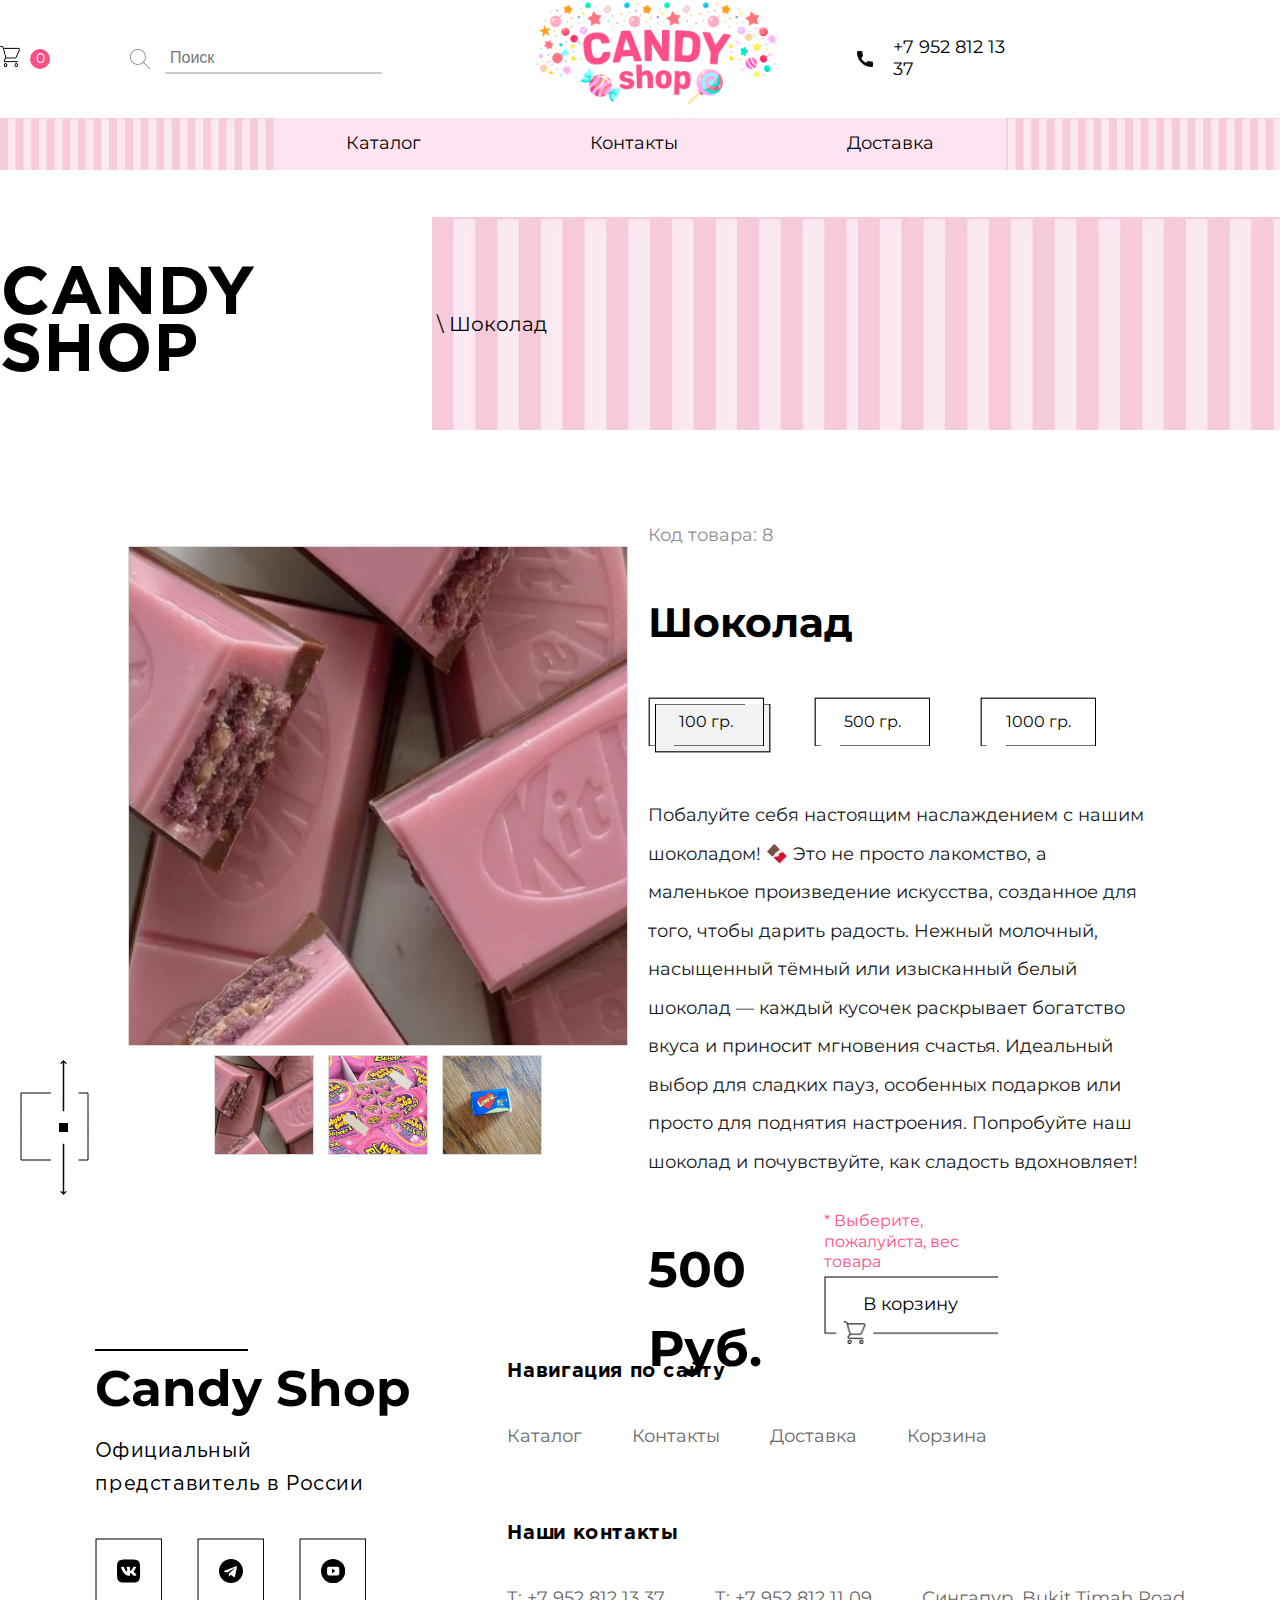
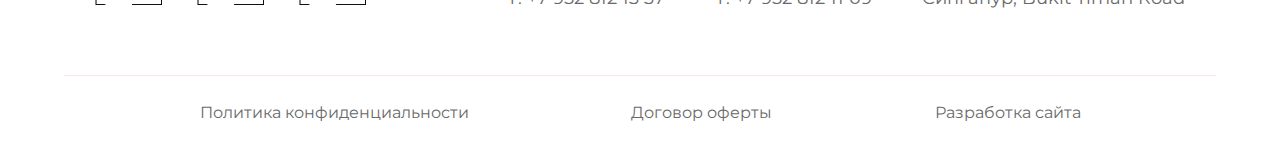
<file: html/catalog/eigth_candy.html>
<!DOCTYPE html>
<html lang="en">
  <head>
    <meta charset="UTF-8" />
    <meta name="viewport" content="width=device-width, initial-scale=1.0" />
    <title>CANDY SHOP | Шоколад</title>

    <!--  ФАВИКОНКА  -->
    <link
      rel="icon"
      type="image/png"
      href="../../assets/favicon/favicon-96x96.png"
      sizes="96x96"
    />
    <link
      rel="icon"
      type="image/svg+xml"
      href="../../assets/favicon//favicon.svg"
    />
    <link rel="shortcut icon" href="../../assets/favicon//favicon.ico" />
    <link
      rel="apple-touch-icon"
      sizes="180x180"
      href="../../assets/favicon//apple-touch-icon.png"
    />
    <meta name="apple-mobile-web-app-title" content="Candy shop" />
    <link rel="manifest" href="../../assets/favicon//site.webmanifest" />

    <!-- СТИЛИ  -->
    <link rel="stylesheet" href="../../css/header.css" />
    <link rel="stylesheet" href="../../css/footer.css" />
    <link rel="stylesheet" href="../../css/article.css" />
    <link rel="stylesheet" href="../../css/candy.css" />
    <link
      href="https://fonts.googleapis.com/css2?family=Montserrat:wght@400;500;700&display=swap"
      rel="stylesheet"
    />
    <link rel="preconnect" href="https://fonts.googleapis.com" />
    <link rel="preconnect" href="https://fonts.gstatic.com" crossorigin />
    <link
      href="https://fonts.googleapis.com/css2?family=Jersey+25&display=swap"
      rel="stylesheet"
    />
    <link
      href="https://fonts.googleapis.com/css2?family=Carter+One&display=swap"
      rel="stylesheet"
    />
  </head>
  <body>
    <header>
      <div class="container_header">
        <div class="rigth">
          <div class="container_rigth">
            <div class="cart">
              <a href="#" class="cart_icon">
                <img src="../../assets/shopping-cart.png" alt="cart" />
              </a>
              <span class="cart_count">0</span>
            </div>
          </div>
          <div class="search">
            <img src="../../assets/search.png" alt="search" />
            <input id="searchInput" type="text" placeholder="Поиск" />
          </div>
        </div>
        <div class="center">
          <a href="../../index.html"
            ><img src="../../assets/logo.png" alt="logo"
          /></a>
        </div>
        <div class="left">
          <img src="../../assets/phone.png" alt="" />
          <p>+7 952 812 13 37</p>
        </div>
      </div>
      <nav class="navigation">
        <ul class="list_navigation">
          <li><a href="../../index.html#catalog">Каталог</a></li>
          <li><a href="../contact.html">Контакты</a></li>
          <li><a href="../delivery.html">Доставка</a></li>
        </ul>
      </nav>
    </header>

    <main>
      <article class="about_page">
        <div class="block block1">
          <h2>CANDY SHOP</h2>
        </div>
        <div class="block block2">
          <p>\ Шоколад</p>
        </div>
        <div class="block block3"></div>
      </article>

      <div class="container_item">
        <section class="section_item">
          <div class="section_rigth">
            <div class="image-gallery">
              <div class="main-image">
                <img
                  id="main-img"
                  src="../../assets/catalog/chocolate.png"
                  alt="Main Image"
                />
              </div>

              <div class="thumbnails">
                <img
                  class="thumb"
                  src="../../assets/catalog/chocolate.png"
                  alt="Thumbnail 1"
                  onclick="changeImage('../../assets/catalog/chocolate.png')"
                />
                <img
                  class="thumb"
                  src="../../assets/catalog/bubbelgum_2.jpeg"
                  alt="Thumbnail 2"
                  onclick="changeImage('../../assets/catalog/bubbelgum_2.jpeg')"
                />
                <img
                  class="thumb"
                  src="../../assets/catalog/bubbelgum_3.jpeg"
                  alt="Thumbnail 3"
                  onclick="changeImage('../../assets/catalog/bubbelgum_3.jpeg')"
                />
              </div>
            </div>
          </div>
          <div class="section_left">
            <div class="left_text_articul"><p>Код товара: 8</p></div>
            <div class="left_logo_item"><h3>Шоколад</h3></div>
            <div class="left_select_item">
              <div class="checkbox active">100 гр.</div>
              <div class="checkbox">500 гр.</div>
              <div class="checkbox">1000 гр.</div>
            </div>
            <div class="left_about_item">
              <p>
                Побалуйте себя настоящим наслаждением с нашим шоколадом! 🍫 Это
                не просто лакомство, а маленькое произведение искусства,
                созданное для того, чтобы дарить радость. Нежный молочный,
                насыщенный тёмный или изысканный белый шоколад — каждый кусочек
                раскрывает богатство вкуса и приносит мгновения счастья.
                Идеальный выбор для сладких пауз, особенных подарков или просто
                для поднятия настроения. Попробуйте наш шоколад и почувствуйте,
                как сладость вдохновляет!
              </p>
            </div>
            <div class="left_price_item">
              <div class="price">500 <span>Руб.</span></div>
              <div class="buy"><p>В корзину</p></div>
            </div>
          </div>
          <svg
            class="item_decoration"
            width="69"
            height="135"
            viewBox="0 0 69 135"
            fill="none"
            xmlns="http://www.w3.org/2000/svg"
          >
            <path
              d="M58.5 100H68C68 73.8349 68 33 68 33H58.5M31 100H1C1 100 1 59.1651 1 33H31"
              stroke="black"
            />
            <path
              d="M43.7436 132.347L43.7886 84.0234H43.2565L43.2565 132.347V133.496L42.4156 132.713L41.0515 131.442L40.7334 131.738L43.5 134.317L46.2666 131.738L45.9485 131.442L44.5845 132.713L43.7425 133.497L43.7436 132.347Z"
              fill="black"
              stroke="black"
            />
            <rect
              x="-0.5"
              y="0.5"
              width="8"
              height="8"
              transform="matrix(-1 0 0 1 47 63)"
              fill="black"
              stroke="black"
            />
            <path
              d="M43.2564 2.65347L43.2114 50.9766H43.7435V2.653V1.50357L44.5844 2.28722L45.9485 3.55841L46.2666 3.26189L43.5 0.683477L40.7334 3.26189L41.0515 3.55841L42.4155 2.28722L43.2575 1.50255L43.2564 2.65347Z"
              fill="black"
              stroke="black"
            />
          </svg>
        </section>
      </div>
    </main>

    <footer>
      <div class="footer_left">
        <div class="logo_name"><h2>Candy Shop</h2></div>
        <div class="text_footer">
          <p>Официальный</p>
          <p>представитель в России</p>
        </div>
        <div class="social_network">
          <ul>
            <li>
              <a class="rectangle" href="https://vk.com/"
                ><img
                  class="rectangle_image"
                  src="../../assets/rectangle.png"
                  alt="rectangle" />
                <svg
                  class="social"
                  xmlns="http://www.w3.org/2000/svg"
                  width="25"
                  height="24"
                  viewBox="0 0 25 24"
                  fill="none"
                >
                  <path
                    d="M0.0560303 11.5C0.0560303 6.07885 0.0560303 3.36827 1.74017 1.68413C3.4243 0 6.13488 0 11.556 0H12.556C17.9772 0 20.6878 0 22.3719 1.68413C24.056 3.36827 24.056 6.07885 24.056 11.5V12.5C24.056 17.9212 24.056 20.6318 22.3719 22.3158C20.6878 24 17.9772 24 12.556 24H11.556C6.13488 24 3.4243 24 1.74017 22.3158C0.0560303 20.6318 0.0560303 17.9212 0.0560303 12.5L0.0560303 11.5Z"
                    fill="currentColor"
                  />
                  <path
                    fill-rule="evenodd"
                    clip-rule="evenodd"
                    d="M6.55648 7.5H4.80608C4.30596 7.5 4.20593 7.7354 4.20593 7.9949C4.20593 8.45845 4.79936 10.7574 6.96903 13.7979C8.41548 15.8744 10.4534 17 12.3078 17C13.4205 17 13.5581 16.75 13.5581 16.3194V14.75C13.5581 14.25 13.6635 14.1502 14.0158 14.1502C14.2755 14.1502 14.7205 14.28 15.759 15.2811C16.9459 16.4677 17.1415 17 17.8091 17H19.5595C20.0596 17 20.3097 16.75 20.1654 16.2567C20.0076 15.765 19.4409 15.0515 18.689 14.2058C18.281 13.7238 17.6691 13.2047 17.4836 12.9451C17.224 12.6114 17.2982 12.463 17.4836 12.1664C17.4836 12.1664 19.6162 9.16295 19.8388 8.1433C19.95 7.77245 19.8388 7.5 19.3094 7.5H17.559C17.114 7.5 16.9088 7.7354 16.7975 7.9949C16.7975 7.9949 15.9074 10.1641 14.6464 11.5731C14.2384 11.981 14.0529 12.1108 13.8304 12.1108C13.7191 12.1108 13.5581 11.981 13.5581 11.6103V8.1433C13.5581 7.6983 13.4289 7.5 13.058 7.5H10.3073C10.0292 7.5 9.86193 7.7065 9.86193 7.90225C9.86193 8.32405 10.4924 8.42135 10.5574 9.6079V12.185C10.5574 12.75 10.4553 12.8525 10.2328 12.8525C9.63943 12.8525 8.19598 10.6736 7.33988 8.18035C7.17213 7.69575 7.00383 7.5 6.55648 7.5Z"
                    fill="white"
                  /></svg
              ></a>
            </li>
            <li>
              <a class="rectangle" href="https://telegram.org/">
                <img
                  class="rectangle_image"
                  src="../../assets/rectangle.png"
                  alt="rectangle"
                />
                <svg class="social" height="24" viewBox="0 0 24 24" width="24">
                  <path
                    fill="currentColor"
                    d="m12 24c6.629 0 12-5.371 12-12s-5.371-12-12-12-12 5.371-12 12 5.371 12 12 12zm-6.509-12.26 11.57-4.461c.537-.194 1.006.131.832.943l.001-.001-1.97 9.281c-.146.658-.537.818-1.084.508l-3-2.211-1.447 1.394c-.16.16-.295.295-.605.295l.213-3.053 5.56-5.023c.242-.213-.054-.333-.373-.121l-6.871 4.326-2.962-.924c-.643-.204-.657-.643.136-.953z"
                  />
                </svg>
              </a>
            </li>
            <li>
              <a class="rectangle" href="https://rutube.ru/"
                ><img
                  class="rectangle_image"
                  src="../../assets/rectangle.png"
                  alt="rectangle"
                />
                <svg
                  class="social"
                  width="25"
                  height="24"
                  viewBox="0 0 473.931 473.931"
                >
                  <circle
                    style="fill: currentColor"
                    cx="236.966"
                    cy="236.966"
                    r="236.966"
                  />
                  <path
                    style="fill: currentColor"
                    d="M404.518,69.38c92.541,92.549,92.549,242.593,0,335.142c-92.541,92.541-242.593,92.545-335.142,0 L404.518,69.38z"
                  />
                  <path
                    style="fill: currentColor"
                    d="M469.168,284.426L351.886,167.148l-138.322,15.749l-83.669,129.532l156.342,156.338 C378.157,449.322,450.422,376.612,469.168,284.426z"
                  />
                  <path
                    style="fill: #ffffff"
                    d="M360.971,191.238c0-19.865-16.093-35.966-35.947-35.966H156.372c-19.85,0-35.94,16.105-35.94,35.966 v96.444c0,19.865,16.093,35.966,35.94,35.966h168.649c19.858,0,35.947-16.105,35.947-35.966v-96.444H360.971z M216.64,280.146 v-90.584l68.695,45.294L216.64,280.146z"
                  />
                </svg>
              </a>
            </li>
          </ul>
        </div>
      </div>
      <div class="footer_rigth">
        <div class="navigation_footer">
          <h4>Навигация по сайту</h4>
          <ul class="list_nav_footer">
            <li><a href="../../index.html#catalog">Каталог</a></li>
            <li><a href="../contact.html">Контакты</a></li>
            <li><a href="../delivery.html">Доставка</a></li>
            <li><a href="">Корзина</a></li>
          </ul>
        </div>
        <div class="contacts">
          <h4>Наши контакты</h4>
          <ul class="list_nav_footer">
            <li>
              <a href="#" class="copy-text" data-copy="+7 952 812 13 37"
                >Т: +7 952 812 13 37</a
              >
            </li>
            <li>
              <a href="#" class="copy-text" data-copy="+7 952 812 11 09"
                >Т: +7 952 812 11 09</a
              >
            </li>
            <li>
              <a
                href="#"
                class="copy-text"
                data-copy="Сингапур, Bukit Timah Road"
                >Сингапур, Bukit Timah Road</a
              >
            </li>
          </ul>
          <script src="../../js/copy.js"></script>
        </div>
      </div>
    </footer>
    <div class="container">
      <article class="information">
        <ul>
          <li><a href="#">Политика конфиденциальности</a></li>
          <li><a href="">Договор оферты</a></li>
          <li><a href="">Разработка сайта</a></li>
        </ul>
      </article>
    </div>
    <div class="cart_modal_page" id="cart-modal" style="display: none">
      <div class="cart_modal_content">
        <span class="close" style="opacity: 0" id="close-modal">&times;</span>
        <h2>Корзина</h2>
        <div class="cart_items"></div>
        <div class="cart_total">
          <p>Итого: <span id="cart-total">0 ₽</span></p>
        </div>
        <button class="checkout_button">Оформить заказ</button>
      </div>
    </div>
    <script src="../../js/modal.js"></script>
    <script src="../../js/slider.js"></script>
    <script src="../../js/chekbox.js"></script>
    <script src="../../js/buy.js"></script>
    <script src="../../js/search.js"></script>
  </body>
</html>
</file>
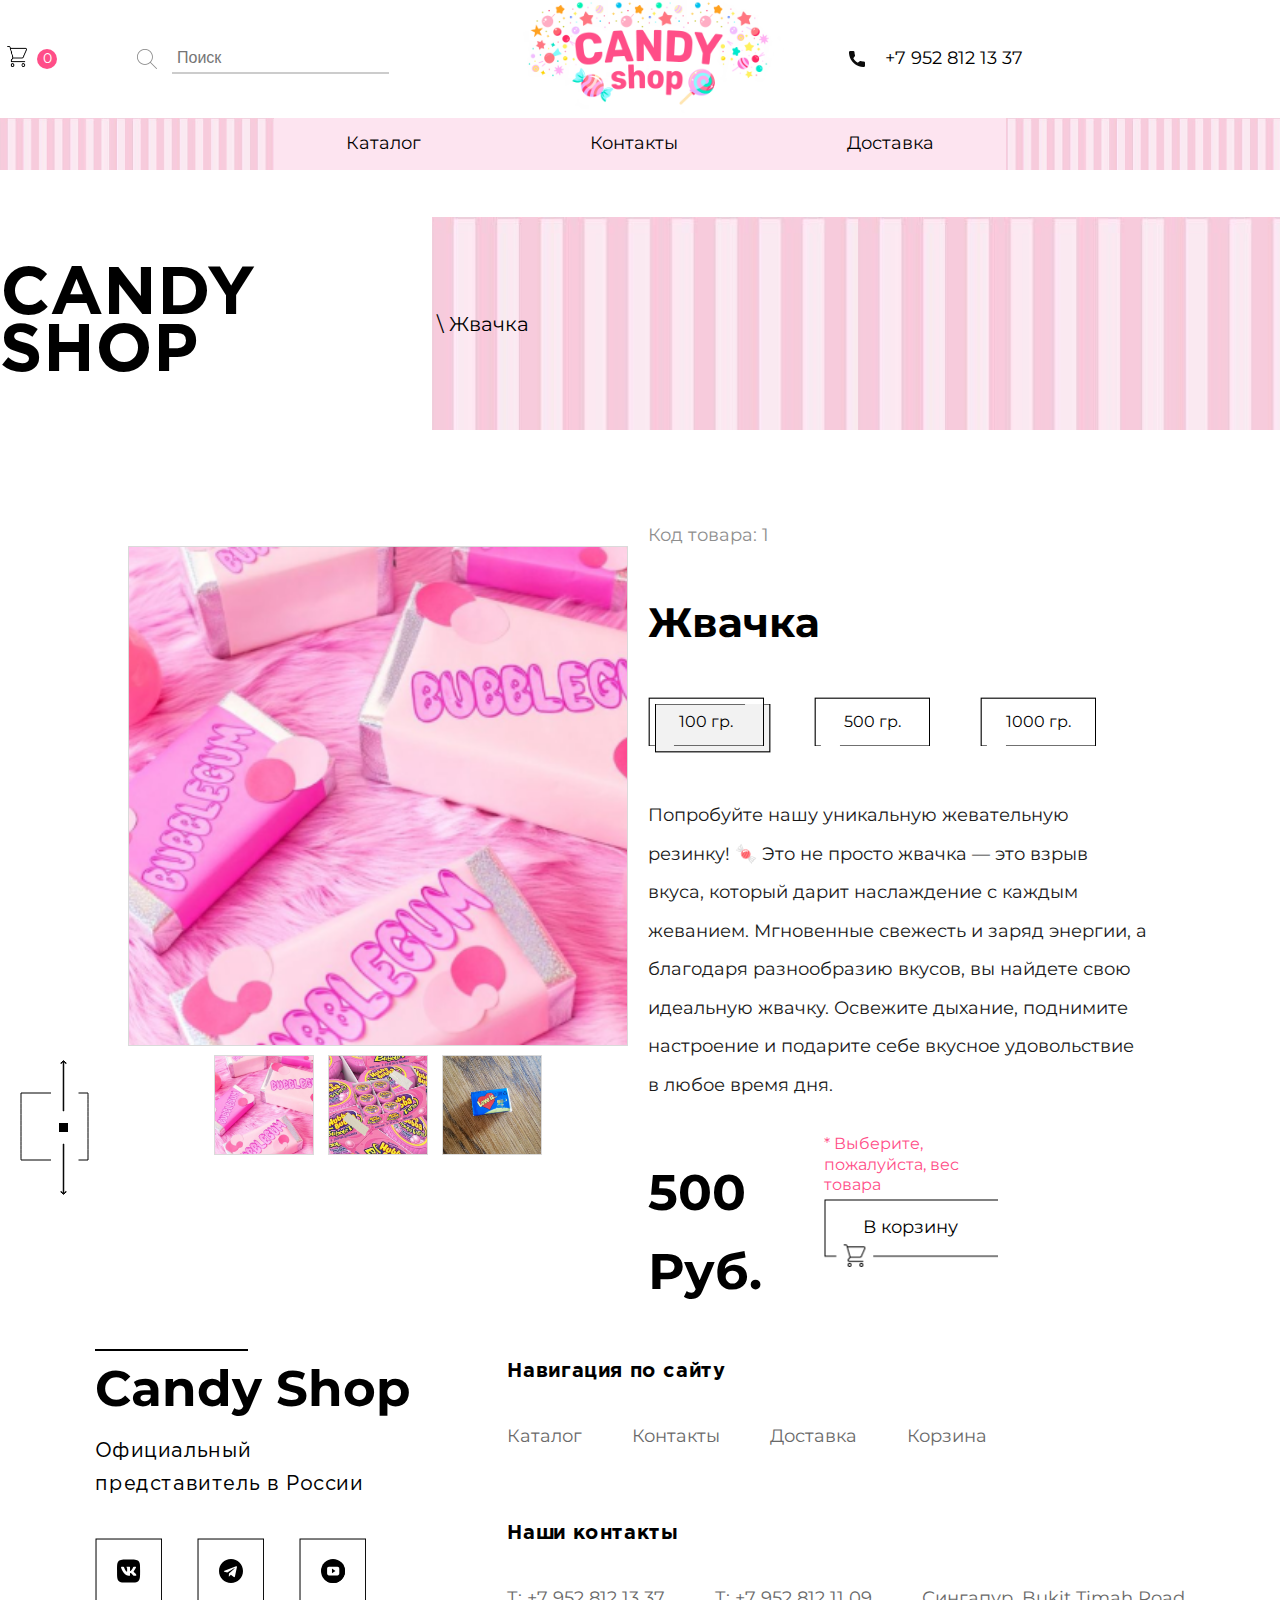
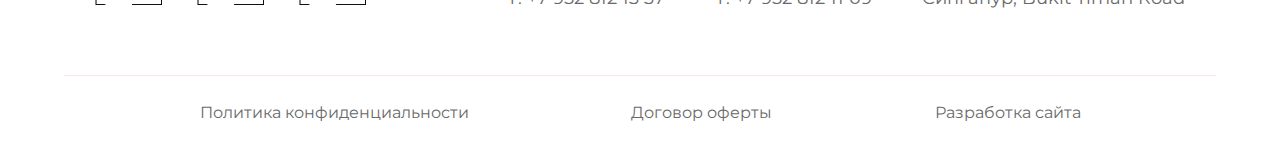
<file: html/catalog/first_candy.html>
<!DOCTYPE html>
<html lang="en">
  <head>
    <meta charset="UTF-8" />
    <meta name="viewport" content="width=device-width, initial-scale=1.0" />
    <title>CANDY SHOP | Жвачка</title>

    <!--  ФАВИКОНКА  -->
    <link
      rel="icon"
      type="image/png"
      href="../../assets/favicon/favicon-96x96.png"
      sizes="96x96"
    />
    <link
      rel="icon"
      type="image/svg+xml"
      href="../../assets/favicon//favicon.svg"
    />
    <link rel="shortcut icon" href="../../assets/favicon//favicon.ico" />
    <link
      rel="apple-touch-icon"
      sizes="180x180"
      href="../../assets/favicon//apple-touch-icon.png"
    />
    <meta name="apple-mobile-web-app-title" content="Candy shop" />
    <link rel="manifest" href="../../assets/favicon//site.webmanifest" />

    <!-- СТИЛИ  -->
    <link rel="stylesheet" href="../../css/header.css" />
    <link rel="stylesheet" href="../../css/footer.css" />
    <link rel="stylesheet" href="../../css/article.css" />
    <link rel="stylesheet" href="../../css/candy.css" />
    <link
      href="https://fonts.googleapis.com/css2?family=Montserrat:wght@400;500;700&display=swap"
      rel="stylesheet"
    />
    <link rel="preconnect" href="https://fonts.googleapis.com" />
    <link rel="preconnect" href="https://fonts.gstatic.com" crossorigin />
    <link
      href="https://fonts.googleapis.com/css2?family=Jersey+25&display=swap"
      rel="stylesheet"
    />
    <link
      href="https://fonts.googleapis.com/css2?family=Carter+One&display=swap"
      rel="stylesheet"
    />
  </head>
  <body>
    <header>
      <div class="container_header">
        <div class="rigth">
          <div class="container_rigth">
            <div class="cart">
              <a href="#" class="cart_icon">
                <img src="../../assets/shopping-cart.png" alt="cart" />
              </a>
              <span class="cart_count">0</span>
            </div>
          </div>
          <div class="search">
            <img src="../../assets/search.png" alt="search" />
            <input type="text" placeholder="Поиск" />
          </div>
        </div>
        <div class="center">
          <a href="../../index.html"
            ><img src="../../assets/logo.png" alt="logo"
          /></a>
        </div>
        <div class="left">
          <img src="../../assets/phone.png" alt="" />
          <p>+7 952 812 13 37</p>
        </div>
      </div>
      <nav class="navigation">
        <ul class="list_navigation">
          <li><a href="../../index.html#catalog">Каталог</a></li>
          <li><a href="../contact.html">Контакты</a></li>
          <li><a href="../delivery.html">Доставка</a></li>
        </ul>
      </nav>
    </header>

    <main>
      <article class="about_page">
        <div class="block block1">
          <h2>CANDY SHOP</h2>
        </div>
        <div class="block block2">
          <p>\ Жвачка</p>
        </div>
        <div class="block block3"></div>
      </article>

      <div class="container_item">
        <section class="section_item">
          <div class="section_rigth">
            <div class="image-gallery">
              <div class="main-image">
                <img
                  id="main-img"
                  src="../../assets/catalog/bubbelgum.png"
                  alt="Main Image"
                />
              </div>

              <div class="thumbnails">
                <img
                  class="thumb"
                  src="../../assets/catalog/bubbelgum.png"
                  alt="Thumbnail 1"
                  onclick="changeImage('../../assets/catalog/bubbelgum.png')"
                />
                <img
                  class="thumb"
                  src="../../assets/catalog/bubbelgum_2.jpeg"
                  alt="Thumbnail 2"
                  onclick="changeImage('../../assets/catalog/bubbelgum_2.jpeg')"
                />
                <img
                  class="thumb"
                  src="../../assets/catalog/bubbelgum_3.jpeg"
                  alt="Thumbnail 3"
                  onclick="changeImage('../../assets/catalog/bubbelgum_3.jpeg')"
                />
              </div>
            </div>
          </div>
          <div class="section_left">
            <div class="left_text_articul"><p>Код товара: 1</p></div>
            <div class="left_logo_item"><h3>Жвачка</h3></div>
            <div class="left_select_item">
              <div class="checkbox active">100 гр.</div>
              <div class="checkbox">500 гр.</div>
              <div class="checkbox">1000 гр.</div>
            </div>
            <div class="left_about_item">
              <p>
                Попробуйте нашу уникальную жевательную резинку! 🍬 Это не просто
                жвачка — это взрыв вкуса, который дарит наслаждение с каждым
                жеванием. Мгновенные свежесть и заряд энергии, а благодаря
                разнообразию вкусов, вы найдете свою идеальную жвачку. Освежите
                дыхание, поднимите настроение и подарите себе вкусное
                удовольствие в любое время дня.
              </p>
            </div>
            <div class="left_price_item">
              <div class="price">500 <span>Руб.</span></div>
              <div class="buy"><p>В корзину</p></div>
            </div>
          </div>
          <svg
            class="item_decoration"
            width="69"
            height="135"
            viewBox="0 0 69 135"
            fill="none"
            xmlns="http://www.w3.org/2000/svg"
          >
            <path
              d="M58.5 100H68C68 73.8349 68 33 68 33H58.5M31 100H1C1 100 1 59.1651 1 33H31"
              stroke="black"
            />
            <path
              d="M43.7436 132.347L43.7886 84.0234H43.2565L43.2565 132.347V133.496L42.4156 132.713L41.0515 131.442L40.7334 131.738L43.5 134.317L46.2666 131.738L45.9485 131.442L44.5845 132.713L43.7425 133.497L43.7436 132.347Z"
              fill="black"
              stroke="black"
            />
            <rect
              x="-0.5"
              y="0.5"
              width="8"
              height="8"
              transform="matrix(-1 0 0 1 47 63)"
              fill="black"
              stroke="black"
            />
            <path
              d="M43.2564 2.65347L43.2114 50.9766H43.7435V2.653V1.50357L44.5844 2.28722L45.9485 3.55841L46.2666 3.26189L43.5 0.683477L40.7334 3.26189L41.0515 3.55841L42.4155 2.28722L43.2575 1.50255L43.2564 2.65347Z"
              fill="black"
              stroke="black"
            />
          </svg>
        </section>
      </div>
    </main>

    <footer>
      <div class="footer_left">
        <div class="logo_name"><h2>Candy Shop</h2></div>
        <div class="text_footer">
          <p>Официальный</p>
          <p>представитель в России</p>
        </div>
        <div class="social_network">
          <ul>
            <li>
              <a class="rectangle" href="https://vk.com/"
                ><img
                  class="rectangle_image"
                  src="../../assets/rectangle.png"
                  alt="rectangle" />
                <svg
                  class="social"
                  xmlns="http://www.w3.org/2000/svg"
                  width="25"
                  height="24"
                  viewBox="0 0 25 24"
                  fill="none"
                >
                  <path
                    d="M0.0560303 11.5C0.0560303 6.07885 0.0560303 3.36827 1.74017 1.68413C3.4243 0 6.13488 0 11.556 0H12.556C17.9772 0 20.6878 0 22.3719 1.68413C24.056 3.36827 24.056 6.07885 24.056 11.5V12.5C24.056 17.9212 24.056 20.6318 22.3719 22.3158C20.6878 24 17.9772 24 12.556 24H11.556C6.13488 24 3.4243 24 1.74017 22.3158C0.0560303 20.6318 0.0560303 17.9212 0.0560303 12.5L0.0560303 11.5Z"
                    fill="currentColor"
                  />
                  <path
                    fill-rule="evenodd"
                    clip-rule="evenodd"
                    d="M6.55648 7.5H4.80608C4.30596 7.5 4.20593 7.7354 4.20593 7.9949C4.20593 8.45845 4.79936 10.7574 6.96903 13.7979C8.41548 15.8744 10.4534 17 12.3078 17C13.4205 17 13.5581 16.75 13.5581 16.3194V14.75C13.5581 14.25 13.6635 14.1502 14.0158 14.1502C14.2755 14.1502 14.7205 14.28 15.759 15.2811C16.9459 16.4677 17.1415 17 17.8091 17H19.5595C20.0596 17 20.3097 16.75 20.1654 16.2567C20.0076 15.765 19.4409 15.0515 18.689 14.2058C18.281 13.7238 17.6691 13.2047 17.4836 12.9451C17.224 12.6114 17.2982 12.463 17.4836 12.1664C17.4836 12.1664 19.6162 9.16295 19.8388 8.1433C19.95 7.77245 19.8388 7.5 19.3094 7.5H17.559C17.114 7.5 16.9088 7.7354 16.7975 7.9949C16.7975 7.9949 15.9074 10.1641 14.6464 11.5731C14.2384 11.981 14.0529 12.1108 13.8304 12.1108C13.7191 12.1108 13.5581 11.981 13.5581 11.6103V8.1433C13.5581 7.6983 13.4289 7.5 13.058 7.5H10.3073C10.0292 7.5 9.86193 7.7065 9.86193 7.90225C9.86193 8.32405 10.4924 8.42135 10.5574 9.6079V12.185C10.5574 12.75 10.4553 12.8525 10.2328 12.8525C9.63943 12.8525 8.19598 10.6736 7.33988 8.18035C7.17213 7.69575 7.00383 7.5 6.55648 7.5Z"
                    fill="white"
                  /></svg
              ></a>
            </li>
            <li>
              <a class="rectangle" href="https://telegram.org/">
                <img
                  class="rectangle_image"
                  src="../../assets/rectangle.png"
                  alt="rectangle"
                />
                <svg class="social" height="24" viewBox="0 0 24 24" width="24">
                  <path
                    fill="currentColor"
                    d="m12 24c6.629 0 12-5.371 12-12s-5.371-12-12-12-12 5.371-12 12 5.371 12 12 12zm-6.509-12.26 11.57-4.461c.537-.194 1.006.131.832.943l.001-.001-1.97 9.281c-.146.658-.537.818-1.084.508l-3-2.211-1.447 1.394c-.16.16-.295.295-.605.295l.213-3.053 5.56-5.023c.242-.213-.054-.333-.373-.121l-6.871 4.326-2.962-.924c-.643-.204-.657-.643.136-.953z"
                  />
                </svg>
              </a>
            </li>
            <li>
              <a class="rectangle" href="https://rutube.ru/"
                ><img
                  class="rectangle_image"
                  src="../../assets/rectangle.png"
                  alt="rectangle"
                />
                <svg
                  class="social"
                  width="25"
                  height="24"
                  viewBox="0 0 473.931 473.931"
                >
                  <circle
                    style="fill: currentColor"
                    cx="236.966"
                    cy="236.966"
                    r="236.966"
                  />
                  <path
                    style="fill: currentColor"
                    d="M404.518,69.38c92.541,92.549,92.549,242.593,0,335.142c-92.541,92.541-242.593,92.545-335.142,0 L404.518,69.38z"
                  />
                  <path
                    style="fill: currentColor"
                    d="M469.168,284.426L351.886,167.148l-138.322,15.749l-83.669,129.532l156.342,156.338 C378.157,449.322,450.422,376.612,469.168,284.426z"
                  />
                  <path
                    style="fill: #ffffff"
                    d="M360.971,191.238c0-19.865-16.093-35.966-35.947-35.966H156.372c-19.85,0-35.94,16.105-35.94,35.966 v96.444c0,19.865,16.093,35.966,35.94,35.966h168.649c19.858,0,35.947-16.105,35.947-35.966v-96.444H360.971z M216.64,280.146 v-90.584l68.695,45.294L216.64,280.146z"
                  />
                </svg>
              </a>
            </li>
          </ul>
        </div>
      </div>
      <div class="footer_rigth">
        <div class="navigation_footer">
          <h4>Навигация по сайту</h4>
          <ul class="list_nav_footer">
            <li><a href="../../index.html#catalog">Каталог</a></li>
            <li><a href="../contact.html">Контакты</a></li>
            <li><a href="../delivery.html">Доставка</a></li>
            <li><a href="">Корзина</a></li>
          </ul>
        </div>
        <div class="contacts">
          <h4>Наши контакты</h4>
          <ul class="list_nav_footer">
            <li>
              <a href="#" class="copy-text" data-copy="+7 952 812 13 37"
                >Т: +7 952 812 13 37</a
              >
            </li>
            <li>
              <a href="#" class="copy-text" data-copy="+7 952 812 11 09"
                >Т: +7 952 812 11 09</a
              >
            </li>
            <li>
              <a
                href="#"
                class="copy-text"
                data-copy="Сингапур, Bukit Timah Road"
                >Сингапур, Bukit Timah Road</a
              >
            </li>
          </ul>
          <script src="../../js/copy.js"></script>
        </div>
      </div>
    </footer>
    <div class="container">
      <article class="information">
        <ul>
          <li><a href="#">Политика конфиденциальности</a></li>
          <li><a href="">Договор оферты</a></li>
          <li><a href="">Разработка сайта</a></li>
        </ul>
      </article>
    </div>
    <script src="../../js/slider.js"></script>
  </body>
</html>
</file>
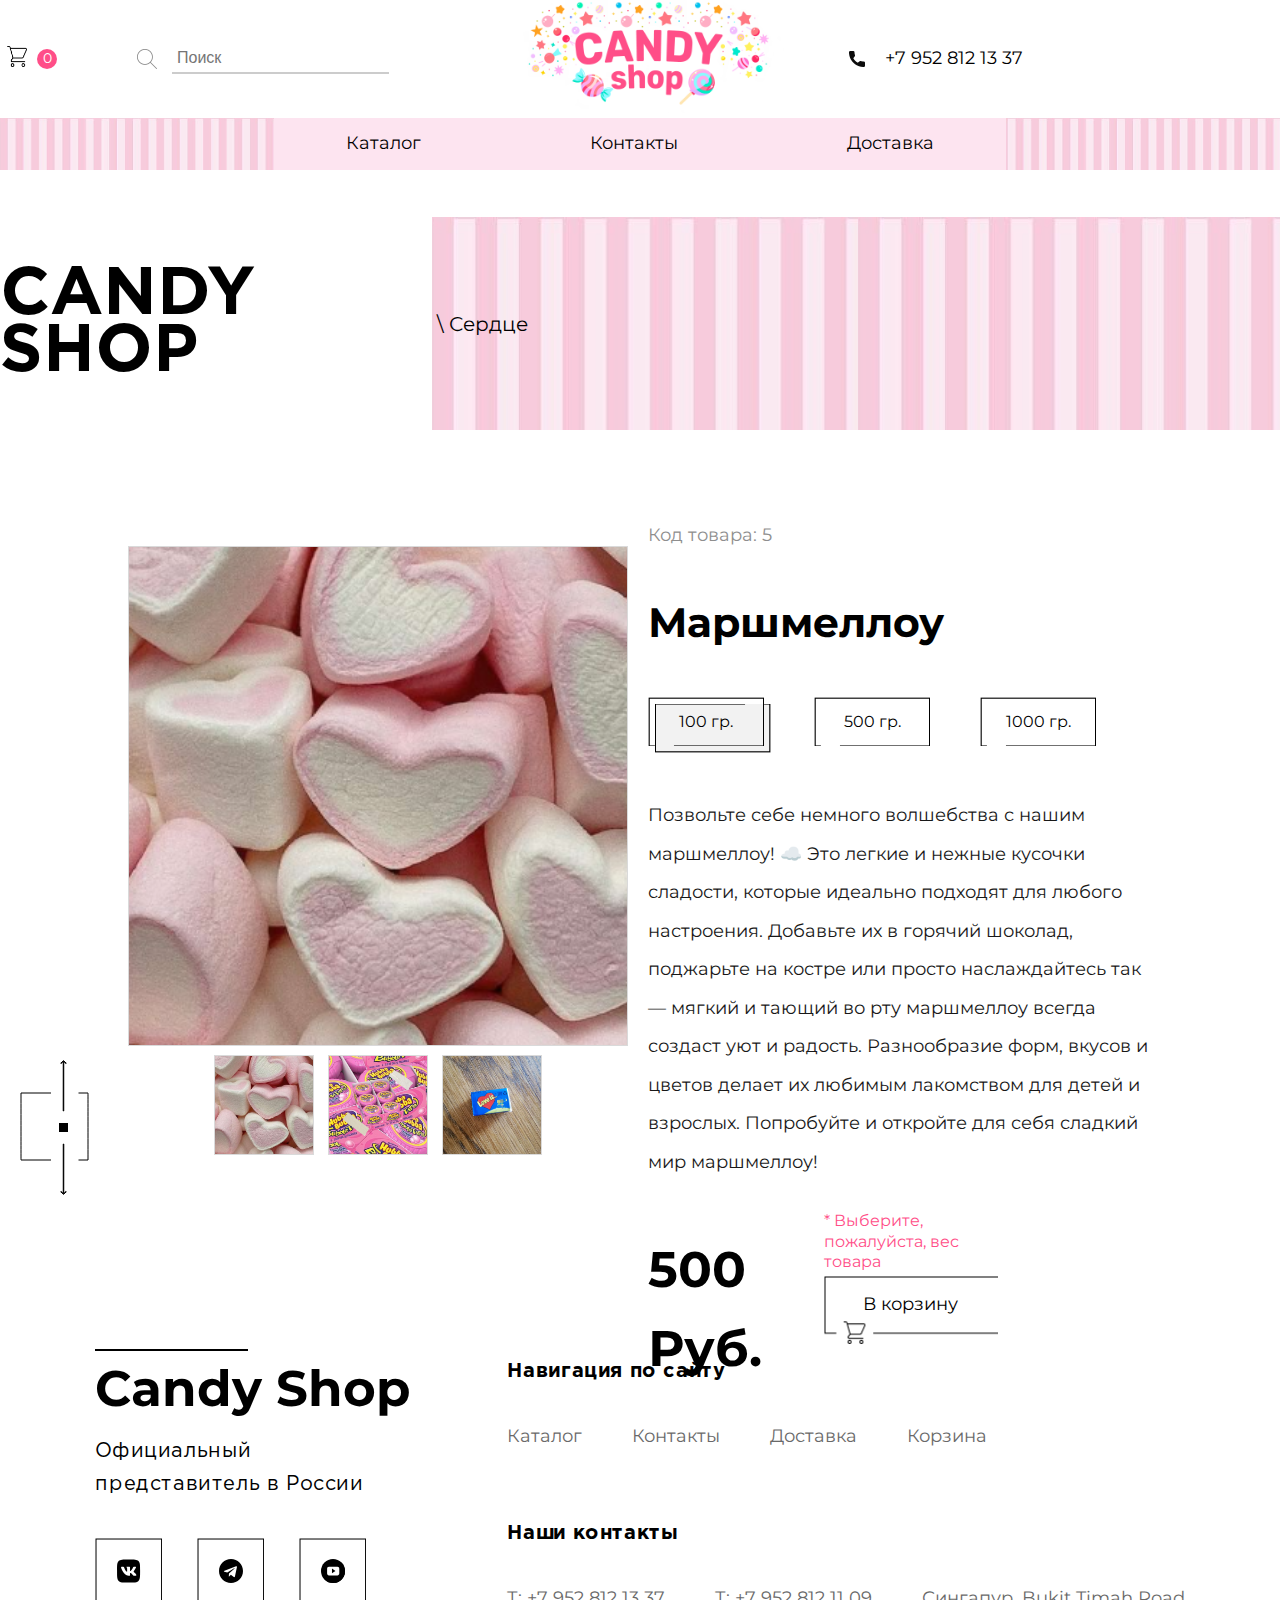
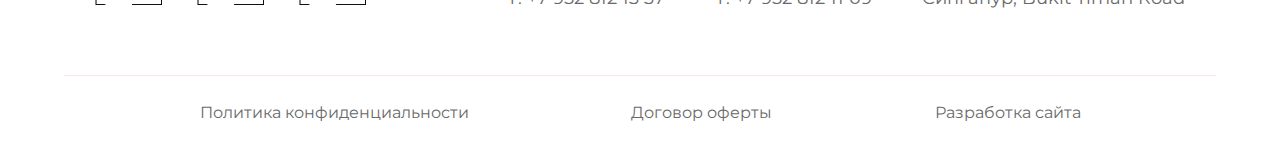
<file: html/catalog/five_candy.html>
<!DOCTYPE html>
<html lang="en">
  <head>
    <meta charset="UTF-8" />
    <meta name="viewport" content="width=device-width, initial-scale=1.0" />
    <title>CANDY SHOP | Сердце</title>

    <!--  ФАВИКОНКА  -->
    <link
      rel="icon"
      type="image/png"
      href="../../assets/favicon/favicon-96x96.png"
      sizes="96x96"
    />
    <link
      rel="icon"
      type="image/svg+xml"
      href="../../assets/favicon//favicon.svg"
    />
    <link rel="shortcut icon" href="../../assets/favicon//favicon.ico" />
    <link
      rel="apple-touch-icon"
      sizes="180x180"
      href="../../assets/favicon//apple-touch-icon.png"
    />
    <meta name="apple-mobile-web-app-title" content="Candy shop" />
    <link rel="manifest" href="../../assets/favicon//site.webmanifest" />

    <!-- СТИЛИ  -->
    <link rel="stylesheet" href="../../css/header.css" />
    <link rel="stylesheet" href="../../css/footer.css" />
    <link rel="stylesheet" href="../../css/article.css" />
    <link rel="stylesheet" href="../../css/candy.css" />
    <link
      href="https://fonts.googleapis.com/css2?family=Montserrat:wght@400;500;700&display=swap"
      rel="stylesheet"
    />
    <link rel="preconnect" href="https://fonts.googleapis.com" />
    <link rel="preconnect" href="https://fonts.gstatic.com" crossorigin />
    <link
      href="https://fonts.googleapis.com/css2?family=Jersey+25&display=swap"
      rel="stylesheet"
    />
    <link
      href="https://fonts.googleapis.com/css2?family=Carter+One&display=swap"
      rel="stylesheet"
    />
  </head>
  <body>
    <header>
      <div class="container_header">
        <div class="rigth">
          <div class="container_rigth">
            <div class="cart">
              <a href="#" class="cart_icon">
                <img src="../../assets/shopping-cart.png" alt="cart" />
              </a>
              <span class="cart_count">0</span>
            </div>
          </div>
          <div class="search">
            <img src="../../assets/search.png" alt="search" />
            <input type="text" placeholder="Поиск" />
          </div>
        </div>
        <div class="center">
          <a href="../../index.html"
            ><img src="../../assets/logo.png" alt="logo"
          /></a>
        </div>
        <div class="left">
          <img src="../../assets/phone.png" alt="" />
          <p>+7 952 812 13 37</p>
        </div>
      </div>
      <nav class="navigation">
        <ul class="list_navigation">
          <li><a href="../../index.html#catalog">Каталог</a></li>
          <li><a href="../contact.html">Контакты</a></li>
          <li><a href="../delivery.html">Доставка</a></li>
        </ul>
      </nav>
    </header>

    <main>
      <article class="about_page">
        <div class="block block1">
          <h2>CANDY SHOP</h2>
        </div>
        <div class="block block2">
          <p>\ Сердце</p>
        </div>
        <div class="block block3"></div>
      </article>

      <div class="container_item">
        <section class="section_item">
          <div class="section_rigth">
            <div class="image-gallery">
              <div class="main-image">
                <img
                  id="main-img"
                  src="../../assets/catalog/heart_zephire.png"
                  alt="Main Image"
                />
              </div>

              <div class="thumbnails">
                <img
                  class="thumb"
                  src="../../assets/catalog/heart_zephire.png"
                  alt="Thumbnail 1"
                  onclick="changeImage('../../assets/catalog/heart_zephire.png')"
                />
                <img
                  class="thumb"
                  src="../../assets/catalog/bubbelgum_2.jpeg"
                  alt="Thumbnail 2"
                  onclick="changeImage('../../assets/catalog/bubbelgum_2.jpeg')"
                />
                <img
                  class="thumb"
                  src="../../assets/catalog/bubbelgum_3.jpeg"
                  alt="Thumbnail 3"
                  onclick="changeImage('../../assets/catalog/bubbelgum_3.jpeg')"
                />
              </div>
            </div>
          </div>
          <div class="section_left">
            <div class="left_text_articul"><p>Код товара: 5</p></div>
            <div class="left_logo_item"><h3>Маршмеллоу</h3></div>
            <div class="left_select_item">
              <div class="checkbox active">100 гр.</div>
              <div class="checkbox">500 гр.</div>
              <div class="checkbox">1000 гр.</div>
            </div>
            <div class="left_about_item">
              <p>
                Позвольте себе немного волшебства с нашим маршмеллоу! ☁️ Это
                легкие и нежные кусочки сладости, которые идеально подходят для
                любого настроения. Добавьте их в горячий шоколад, поджарьте на
                костре или просто наслаждайтесь так — мягкий и тающий во рту
                маршмеллоу всегда создаст уют и радость. Разнообразие форм,
                вкусов и цветов делает их любимым лакомством для детей и
                взрослых. Попробуйте и откройте для себя сладкий мир маршмеллоу!
              </p>
            </div>
            <div class="left_price_item">
              <div class="price">500 <span>Руб.</span></div>
              <div class="buy"><p>В корзину</p></div>
            </div>
          </div>
          <svg
            class="item_decoration"
            width="69"
            height="135"
            viewBox="0 0 69 135"
            fill="none"
            xmlns="http://www.w3.org/2000/svg"
          >
            <path
              d="M58.5 100H68C68 73.8349 68 33 68 33H58.5M31 100H1C1 100 1 59.1651 1 33H31"
              stroke="black"
            />
            <path
              d="M43.7436 132.347L43.7886 84.0234H43.2565L43.2565 132.347V133.496L42.4156 132.713L41.0515 131.442L40.7334 131.738L43.5 134.317L46.2666 131.738L45.9485 131.442L44.5845 132.713L43.7425 133.497L43.7436 132.347Z"
              fill="black"
              stroke="black"
            />
            <rect
              x="-0.5"
              y="0.5"
              width="8"
              height="8"
              transform="matrix(-1 0 0 1 47 63)"
              fill="black"
              stroke="black"
            />
            <path
              d="M43.2564 2.65347L43.2114 50.9766H43.7435V2.653V1.50357L44.5844 2.28722L45.9485 3.55841L46.2666 3.26189L43.5 0.683477L40.7334 3.26189L41.0515 3.55841L42.4155 2.28722L43.2575 1.50255L43.2564 2.65347Z"
              fill="black"
              stroke="black"
            />
          </svg>
        </section>
      </div>
    </main>

    <footer>
      <div class="footer_left">
        <div class="logo_name"><h2>Candy Shop</h2></div>
        <div class="text_footer">
          <p>Официальный</p>
          <p>представитель в России</p>
        </div>
        <div class="social_network">
          <ul>
            <li>
              <a class="rectangle" href="https://vk.com/"
                ><img
                  class="rectangle_image"
                  src="../../assets/rectangle.png"
                  alt="rectangle" />
                <svg
                  class="social"
                  xmlns="http://www.w3.org/2000/svg"
                  width="25"
                  height="24"
                  viewBox="0 0 25 24"
                  fill="none"
                >
                  <path
                    d="M0.0560303 11.5C0.0560303 6.07885 0.0560303 3.36827 1.74017 1.68413C3.4243 0 6.13488 0 11.556 0H12.556C17.9772 0 20.6878 0 22.3719 1.68413C24.056 3.36827 24.056 6.07885 24.056 11.5V12.5C24.056 17.9212 24.056 20.6318 22.3719 22.3158C20.6878 24 17.9772 24 12.556 24H11.556C6.13488 24 3.4243 24 1.74017 22.3158C0.0560303 20.6318 0.0560303 17.9212 0.0560303 12.5L0.0560303 11.5Z"
                    fill="currentColor"
                  />
                  <path
                    fill-rule="evenodd"
                    clip-rule="evenodd"
                    d="M6.55648 7.5H4.80608C4.30596 7.5 4.20593 7.7354 4.20593 7.9949C4.20593 8.45845 4.79936 10.7574 6.96903 13.7979C8.41548 15.8744 10.4534 17 12.3078 17C13.4205 17 13.5581 16.75 13.5581 16.3194V14.75C13.5581 14.25 13.6635 14.1502 14.0158 14.1502C14.2755 14.1502 14.7205 14.28 15.759 15.2811C16.9459 16.4677 17.1415 17 17.8091 17H19.5595C20.0596 17 20.3097 16.75 20.1654 16.2567C20.0076 15.765 19.4409 15.0515 18.689 14.2058C18.281 13.7238 17.6691 13.2047 17.4836 12.9451C17.224 12.6114 17.2982 12.463 17.4836 12.1664C17.4836 12.1664 19.6162 9.16295 19.8388 8.1433C19.95 7.77245 19.8388 7.5 19.3094 7.5H17.559C17.114 7.5 16.9088 7.7354 16.7975 7.9949C16.7975 7.9949 15.9074 10.1641 14.6464 11.5731C14.2384 11.981 14.0529 12.1108 13.8304 12.1108C13.7191 12.1108 13.5581 11.981 13.5581 11.6103V8.1433C13.5581 7.6983 13.4289 7.5 13.058 7.5H10.3073C10.0292 7.5 9.86193 7.7065 9.86193 7.90225C9.86193 8.32405 10.4924 8.42135 10.5574 9.6079V12.185C10.5574 12.75 10.4553 12.8525 10.2328 12.8525C9.63943 12.8525 8.19598 10.6736 7.33988 8.18035C7.17213 7.69575 7.00383 7.5 6.55648 7.5Z"
                    fill="white"
                  /></svg
              ></a>
            </li>
            <li>
              <a class="rectangle" href="https://telegram.org/">
                <img
                  class="rectangle_image"
                  src="../../assets/rectangle.png"
                  alt="rectangle"
                />
                <svg class="social" height="24" viewBox="0 0 24 24" width="24">
                  <path
                    fill="currentColor"
                    d="m12 24c6.629 0 12-5.371 12-12s-5.371-12-12-12-12 5.371-12 12 5.371 12 12 12zm-6.509-12.26 11.57-4.461c.537-.194 1.006.131.832.943l.001-.001-1.97 9.281c-.146.658-.537.818-1.084.508l-3-2.211-1.447 1.394c-.16.16-.295.295-.605.295l.213-3.053 5.56-5.023c.242-.213-.054-.333-.373-.121l-6.871 4.326-2.962-.924c-.643-.204-.657-.643.136-.953z"
                  />
                </svg>
              </a>
            </li>
            <li>
              <a class="rectangle" href="https://rutube.ru/"
                ><img
                  class="rectangle_image"
                  src="../../assets/rectangle.png"
                  alt="rectangle"
                />
                <svg
                  class="social"
                  width="25"
                  height="24"
                  viewBox="0 0 473.931 473.931"
                >
                  <circle
                    style="fill: currentColor"
                    cx="236.966"
                    cy="236.966"
                    r="236.966"
                  />
                  <path
                    style="fill: currentColor"
                    d="M404.518,69.38c92.541,92.549,92.549,242.593,0,335.142c-92.541,92.541-242.593,92.545-335.142,0 L404.518,69.38z"
                  />
                  <path
                    style="fill: currentColor"
                    d="M469.168,284.426L351.886,167.148l-138.322,15.749l-83.669,129.532l156.342,156.338 C378.157,449.322,450.422,376.612,469.168,284.426z"
                  />
                  <path
                    style="fill: #ffffff"
                    d="M360.971,191.238c0-19.865-16.093-35.966-35.947-35.966H156.372c-19.85,0-35.94,16.105-35.94,35.966 v96.444c0,19.865,16.093,35.966,35.94,35.966h168.649c19.858,0,35.947-16.105,35.947-35.966v-96.444H360.971z M216.64,280.146 v-90.584l68.695,45.294L216.64,280.146z"
                  />
                </svg>
              </a>
            </li>
          </ul>
        </div>
      </div>
      <div class="footer_rigth">
        <div class="navigation_footer">
          <h4>Навигация по сайту</h4>
          <ul class="list_nav_footer">
            <li><a href="../../index.html#catalog">Каталог</a></li>
            <li><a href="../contact.html">Контакты</a></li>
            <li><a href="../delivery.html">Доставка</a></li>
            <li><a href="">Корзина</a></li>
          </ul>
        </div>
        <div class="contacts">
          <h4>Наши контакты</h4>
          <ul class="list_nav_footer">
            <li>
              <a href="#" class="copy-text" data-copy="+7 952 812 13 37"
                >Т: +7 952 812 13 37</a
              >
            </li>
            <li>
              <a href="#" class="copy-text" data-copy="+7 952 812 11 09"
                >Т: +7 952 812 11 09</a
              >
            </li>
            <li>
              <a
                href="#"
                class="copy-text"
                data-copy="Сингапур, Bukit Timah Road"
                >Сингапур, Bukit Timah Road</a
              >
            </li>
          </ul>
          <script src="../../js/copy.js"></script>
        </div>
      </div>
    </footer>
    <div class="container">
      <article class="information">
        <ul>
          <li><a href="#">Политика конфиденциальности</a></li>
          <li><a href="">Договор оферты</a></li>
          <li><a href="">Разработка сайта</a></li>
        </ul>
      </article>
    </div>
    <script src="../../js/slider.js"></script>
    <script src="../../js/chekbox.js"></script>
    <script src="../../js/buy.js"></script>
  </body>
</html>
</file>
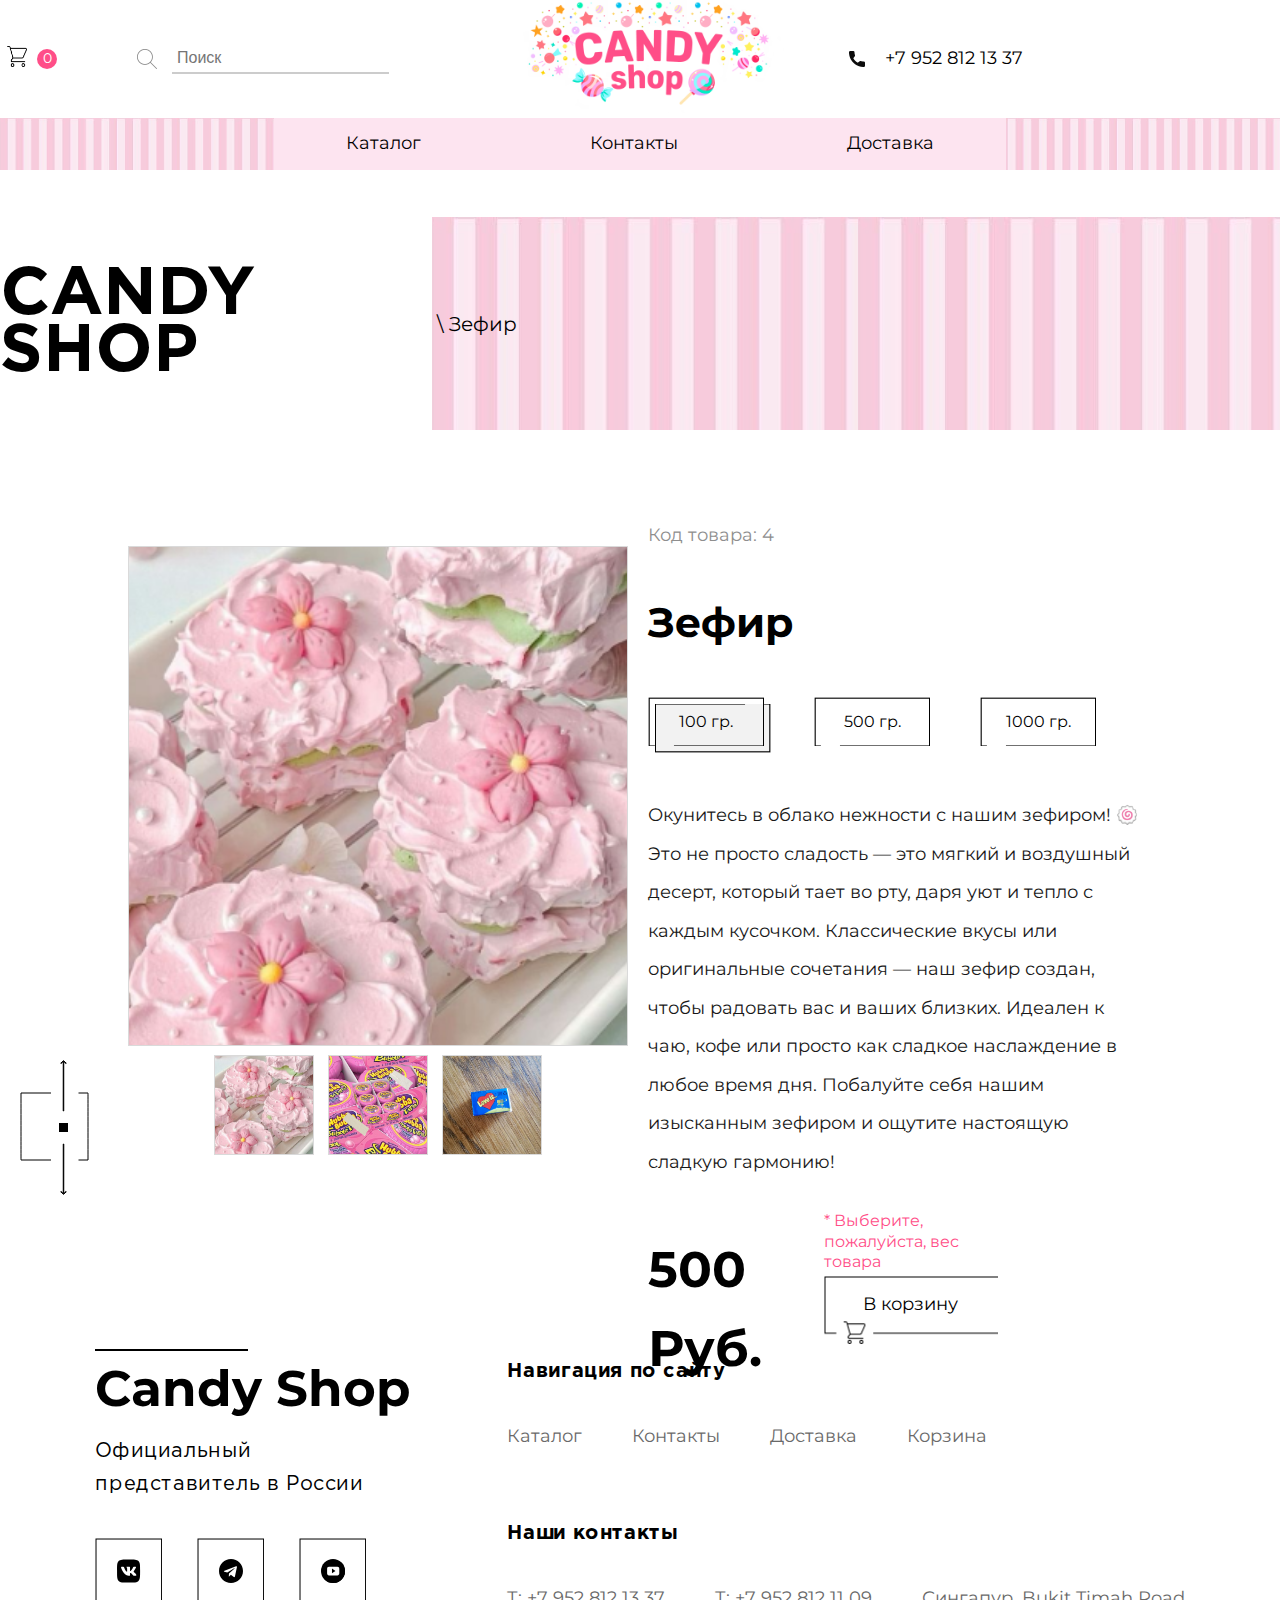
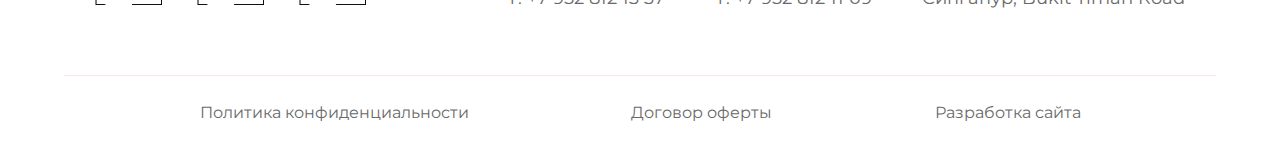
<file: html/catalog/fourth_candy.html>
<!DOCTYPE html>
<html lang="en">
  <head>
    <meta charset="UTF-8" />
    <meta name="viewport" content="width=device-width, initial-scale=1.0" />
    <title>CANDY SHOP | Зефир</title>

    <!--  ФАВИКОНКА  -->
    <link
      rel="icon"
      type="image/png"
      href="../../assets/favicon/favicon-96x96.png"
      sizes="96x96"
    />
    <link
      rel="icon"
      type="image/svg+xml"
      href="../../assets/favicon//favicon.svg"
    />
    <link rel="shortcut icon" href="../../assets/favicon//favicon.ico" />
    <link
      rel="apple-touch-icon"
      sizes="180x180"
      href="../../assets/favicon//apple-touch-icon.png"
    />
    <meta name="apple-mobile-web-app-title" content="Candy shop" />
    <link rel="manifest" href="../../assets/favicon//site.webmanifest" />

    <!-- СТИЛИ  -->
    <link rel="stylesheet" href="../../css/header.css" />
    <link rel="stylesheet" href="../../css/footer.css" />
    <link rel="stylesheet" href="../../css/article.css" />
    <link rel="stylesheet" href="../../css/candy.css" />
    <link
      href="https://fonts.googleapis.com/css2?family=Montserrat:wght@400;500;700&display=swap"
      rel="stylesheet"
    />
    <link rel="preconnect" href="https://fonts.googleapis.com" />
    <link rel="preconnect" href="https://fonts.gstatic.com" crossorigin />
    <link
      href="https://fonts.googleapis.com/css2?family=Jersey+25&display=swap"
      rel="stylesheet"
    />
    <link
      href="https://fonts.googleapis.com/css2?family=Carter+One&display=swap"
      rel="stylesheet"
    />
  </head>
  <body>
    <header>
      <div class="container_header">
        <div class="rigth">
          <div class="container_rigth">
            <div class="cart">
              <a href="#" class="cart_icon">
                <img src="../../assets/shopping-cart.png" alt="cart" />
              </a>
              <span class="cart_count">0</span>
            </div>
          </div>
          <div class="search">
            <img src="../../assets/search.png" alt="search" />
            <input type="text" placeholder="Поиск" />
          </div>
        </div>
        <div class="center">
          <a href="../../index.html"
            ><img src="../../assets/logo.png" alt="logo"
          /></a>
        </div>
        <div class="left">
          <img src="../../assets/phone.png" alt="" />
          <p>+7 952 812 13 37</p>
        </div>
      </div>
      <nav class="navigation">
        <ul class="list_navigation">
          <li><a href="../../index.html#catalog">Каталог</a></li>
          <li><a href="../contact.html">Контакты</a></li>
          <li><a href="../delivery.html">Доставка</a></li>
        </ul>
      </nav>
    </header>

    <main>
      <article class="about_page">
        <div class="block block1">
          <h2>CANDY SHOP</h2>
        </div>
        <div class="block block2">
          <p>\ Зефир</p>
        </div>
        <div class="block block3"></div>
      </article>

      <div class="container_item">
        <section class="section_item">
          <div class="section_rigth">
            <div class="image-gallery">
              <div class="main-image">
                <img
                  id="main-img"
                  src="../../assets/catalog/zephir.png"
                  alt="Main Image"
                />
              </div>

              <div class="thumbnails">
                <img
                  class="thumb"
                  src="../../assets/catalog/zephir.png"
                  alt="Thumbnail 1"
                  onclick="changeImage('../../assets/catalog/zephir.png')"
                />
                <img
                  class="thumb"
                  src="../../assets/catalog/bubbelgum_2.jpeg"
                  alt="Thumbnail 2"
                  onclick="changeImage('../../assets/catalog/bubbelgum_2.jpeg')"
                />
                <img
                  class="thumb"
                  src="../../assets/catalog/bubbelgum_3.jpeg"
                  alt="Thumbnail 3"
                  onclick="changeImage('../../assets/catalog/bubbelgum_3.jpeg')"
                />
              </div>
            </div>
          </div>
          <div class="section_left">
            <div class="left_text_articul"><p>Код товара: 4</p></div>
            <div class="left_logo_item"><h3>Зефир</h3></div>
            <div class="left_select_item">
              <div class="checkbox active">100 гр.</div>
              <div class="checkbox">500 гр.</div>
              <div class="checkbox">1000 гр.</div>
            </div>
            <div class="left_about_item">
              <p>
                Окунитесь в облако нежности с нашим зефиром! 🍥 Это не просто
                сладость — это мягкий и воздушный десерт, который тает во рту,
                даря уют и тепло с каждым кусочком. Классические вкусы или
                оригинальные сочетания — наш зефир создан, чтобы радовать вас и
                ваших близких. Идеален к чаю, кофе или просто как сладкое
                наслаждение в любое время дня. Побалуйте себя нашим изысканным
                зефиром и ощутите настоящую сладкую гармонию!
              </p>
            </div>
            <div class="left_price_item">
              <div class="price">500 <span>Руб.</span></div>
              <div class="buy"><p>В корзину</p></div>
            </div>
          </div>
          <svg
            class="item_decoration"
            width="69"
            height="135"
            viewBox="0 0 69 135"
            fill="none"
            xmlns="http://www.w3.org/2000/svg"
          >
            <path
              d="M58.5 100H68C68 73.8349 68 33 68 33H58.5M31 100H1C1 100 1 59.1651 1 33H31"
              stroke="black"
            />
            <path
              d="M43.7436 132.347L43.7886 84.0234H43.2565L43.2565 132.347V133.496L42.4156 132.713L41.0515 131.442L40.7334 131.738L43.5 134.317L46.2666 131.738L45.9485 131.442L44.5845 132.713L43.7425 133.497L43.7436 132.347Z"
              fill="black"
              stroke="black"
            />
            <rect
              x="-0.5"
              y="0.5"
              width="8"
              height="8"
              transform="matrix(-1 0 0 1 47 63)"
              fill="black"
              stroke="black"
            />
            <path
              d="M43.2564 2.65347L43.2114 50.9766H43.7435V2.653V1.50357L44.5844 2.28722L45.9485 3.55841L46.2666 3.26189L43.5 0.683477L40.7334 3.26189L41.0515 3.55841L42.4155 2.28722L43.2575 1.50255L43.2564 2.65347Z"
              fill="black"
              stroke="black"
            />
          </svg>
        </section>
      </div>
    </main>

    <footer>
      <div class="footer_left">
        <div class="logo_name"><h2>Candy Shop</h2></div>
        <div class="text_footer">
          <p>Официальный</p>
          <p>представитель в России</p>
        </div>
        <div class="social_network">
          <ul>
            <li>
              <a class="rectangle" href="https://vk.com/"
                ><img
                  class="rectangle_image"
                  src="../../assets/rectangle.png"
                  alt="rectangle" />
                <svg
                  class="social"
                  xmlns="http://www.w3.org/2000/svg"
                  width="25"
                  height="24"
                  viewBox="0 0 25 24"
                  fill="none"
                >
                  <path
                    d="M0.0560303 11.5C0.0560303 6.07885 0.0560303 3.36827 1.74017 1.68413C3.4243 0 6.13488 0 11.556 0H12.556C17.9772 0 20.6878 0 22.3719 1.68413C24.056 3.36827 24.056 6.07885 24.056 11.5V12.5C24.056 17.9212 24.056 20.6318 22.3719 22.3158C20.6878 24 17.9772 24 12.556 24H11.556C6.13488 24 3.4243 24 1.74017 22.3158C0.0560303 20.6318 0.0560303 17.9212 0.0560303 12.5L0.0560303 11.5Z"
                    fill="currentColor"
                  />
                  <path
                    fill-rule="evenodd"
                    clip-rule="evenodd"
                    d="M6.55648 7.5H4.80608C4.30596 7.5 4.20593 7.7354 4.20593 7.9949C4.20593 8.45845 4.79936 10.7574 6.96903 13.7979C8.41548 15.8744 10.4534 17 12.3078 17C13.4205 17 13.5581 16.75 13.5581 16.3194V14.75C13.5581 14.25 13.6635 14.1502 14.0158 14.1502C14.2755 14.1502 14.7205 14.28 15.759 15.2811C16.9459 16.4677 17.1415 17 17.8091 17H19.5595C20.0596 17 20.3097 16.75 20.1654 16.2567C20.0076 15.765 19.4409 15.0515 18.689 14.2058C18.281 13.7238 17.6691 13.2047 17.4836 12.9451C17.224 12.6114 17.2982 12.463 17.4836 12.1664C17.4836 12.1664 19.6162 9.16295 19.8388 8.1433C19.95 7.77245 19.8388 7.5 19.3094 7.5H17.559C17.114 7.5 16.9088 7.7354 16.7975 7.9949C16.7975 7.9949 15.9074 10.1641 14.6464 11.5731C14.2384 11.981 14.0529 12.1108 13.8304 12.1108C13.7191 12.1108 13.5581 11.981 13.5581 11.6103V8.1433C13.5581 7.6983 13.4289 7.5 13.058 7.5H10.3073C10.0292 7.5 9.86193 7.7065 9.86193 7.90225C9.86193 8.32405 10.4924 8.42135 10.5574 9.6079V12.185C10.5574 12.75 10.4553 12.8525 10.2328 12.8525C9.63943 12.8525 8.19598 10.6736 7.33988 8.18035C7.17213 7.69575 7.00383 7.5 6.55648 7.5Z"
                    fill="white"
                  /></svg
              ></a>
            </li>
            <li>
              <a class="rectangle" href="https://telegram.org/">
                <img
                  class="rectangle_image"
                  src="../../assets/rectangle.png"
                  alt="rectangle"
                />
                <svg class="social" height="24" viewBox="0 0 24 24" width="24">
                  <path
                    fill="currentColor"
                    d="m12 24c6.629 0 12-5.371 12-12s-5.371-12-12-12-12 5.371-12 12 5.371 12 12 12zm-6.509-12.26 11.57-4.461c.537-.194 1.006.131.832.943l.001-.001-1.97 9.281c-.146.658-.537.818-1.084.508l-3-2.211-1.447 1.394c-.16.16-.295.295-.605.295l.213-3.053 5.56-5.023c.242-.213-.054-.333-.373-.121l-6.871 4.326-2.962-.924c-.643-.204-.657-.643.136-.953z"
                  />
                </svg>
              </a>
            </li>
            <li>
              <a class="rectangle" href="https://rutube.ru/"
                ><img
                  class="rectangle_image"
                  src="../../assets/rectangle.png"
                  alt="rectangle"
                />
                <svg
                  class="social"
                  width="25"
                  height="24"
                  viewBox="0 0 473.931 473.931"
                >
                  <circle
                    style="fill: currentColor"
                    cx="236.966"
                    cy="236.966"
                    r="236.966"
                  />
                  <path
                    style="fill: currentColor"
                    d="M404.518,69.38c92.541,92.549,92.549,242.593,0,335.142c-92.541,92.541-242.593,92.545-335.142,0 L404.518,69.38z"
                  />
                  <path
                    style="fill: currentColor"
                    d="M469.168,284.426L351.886,167.148l-138.322,15.749l-83.669,129.532l156.342,156.338 C378.157,449.322,450.422,376.612,469.168,284.426z"
                  />
                  <path
                    style="fill: #ffffff"
                    d="M360.971,191.238c0-19.865-16.093-35.966-35.947-35.966H156.372c-19.85,0-35.94,16.105-35.94,35.966 v96.444c0,19.865,16.093,35.966,35.94,35.966h168.649c19.858,0,35.947-16.105,35.947-35.966v-96.444H360.971z M216.64,280.146 v-90.584l68.695,45.294L216.64,280.146z"
                  />
                </svg>
              </a>
            </li>
          </ul>
        </div>
      </div>
      <div class="footer_rigth">
        <div class="navigation_footer">
          <h4>Навигация по сайту</h4>
          <ul class="list_nav_footer">
            <li><a href="../../index.html#catalog">Каталог</a></li>
            <li><a href="../contact.html">Контакты</a></li>
            <li><a href="../delivery.html">Доставка</a></li>
            <li><a href="">Корзина</a></li>
          </ul>
        </div>
        <div class="contacts">
          <h4>Наши контакты</h4>
          <ul class="list_nav_footer">
            <li>
              <a href="#" class="copy-text" data-copy="+7 952 812 13 37"
                >Т: +7 952 812 13 37</a
              >
            </li>
            <li>
              <a href="#" class="copy-text" data-copy="+7 952 812 11 09"
                >Т: +7 952 812 11 09</a
              >
            </li>
            <li>
              <a
                href="#"
                class="copy-text"
                data-copy="Сингапур, Bukit Timah Road"
                >Сингапур, Bukit Timah Road</a
              >
            </li>
          </ul>
          <script src="../../js/copy.js"></script>
        </div>
      </div>
    </footer>
    <div class="container">
      <article class="information">
        <ul>
          <li><a href="#">Политика конфиденциальности</a></li>
          <li><a href="">Договор оферты</a></li>
          <li><a href="">Разработка сайта</a></li>
        </ul>
      </article>
    </div>
    <div class="cart_modal_page" id="cart-modal" style="display: none">
      <div class="cart_modal_content">
        <span class="close" style="opacity: 0" id="close-modal">&times;</span>
        <h2>Корзина</h2>
        <div class="cart_items"></div>
        <div class="cart_total">
          <p>Итого: <span id="cart-total">0 ₽</span></p>
        </div>
        <button class="checkout_button">Оформить заказ</button>
      </div>
    </div>
    <script src="../../js/modal.js"></script>
    <script src="../../js/slider.js"></script>
    <script src="../../js/chekbox.js"></script>
    <script src="../../js/buy.js"></script>
  </body>
</html>
</file>
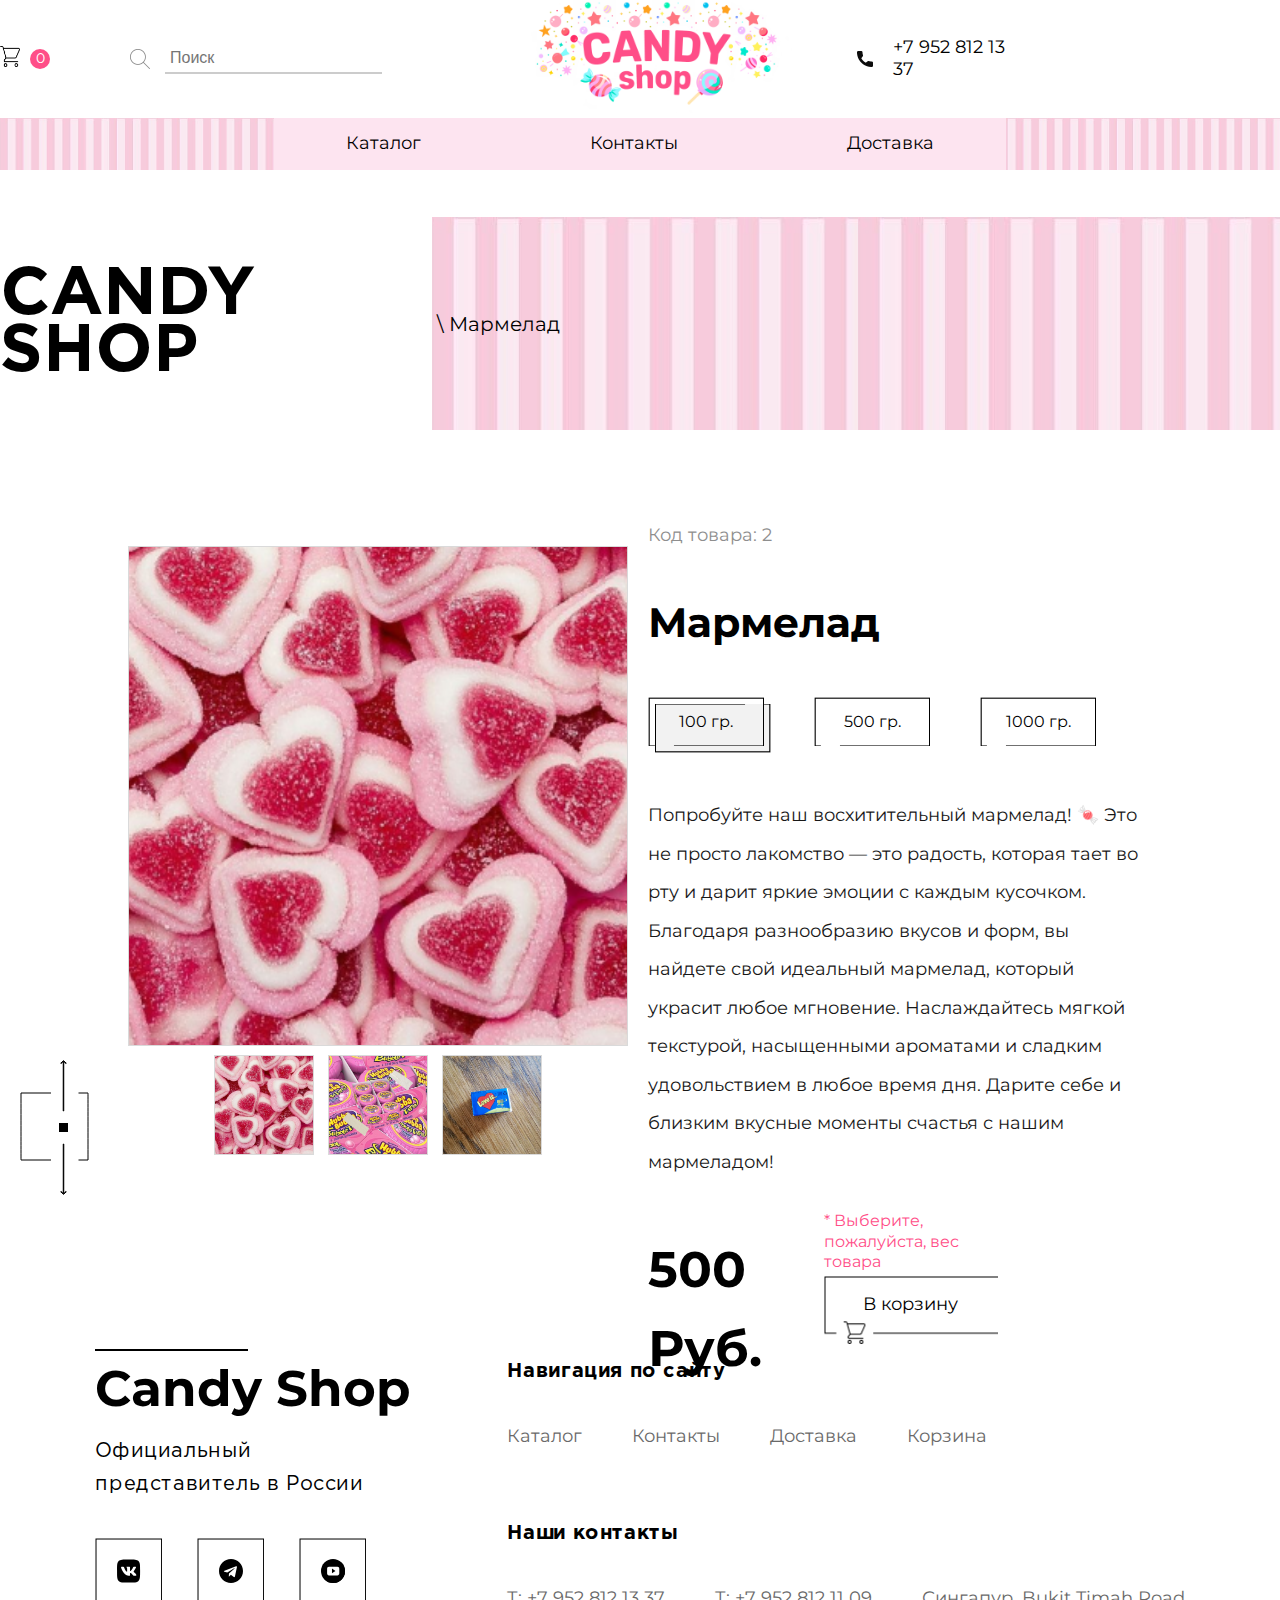
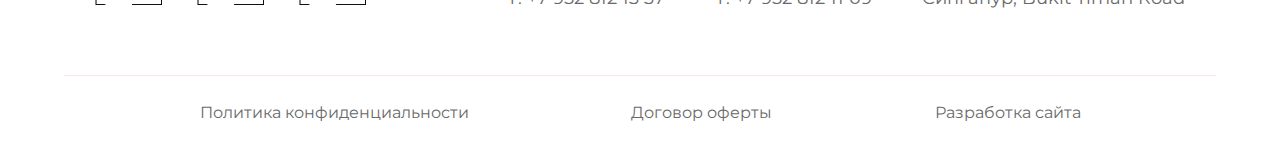
<file: html/catalog/second_candy.html>
<!DOCTYPE html>
<html lang="en">
  <head>
    <meta charset="UTF-8" />
    <meta name="viewport" content="width=device-width, initial-scale=1.0" />
    <title>CANDY SHOP | Мармелад</title>

    <!--  ФАВИКОНКА  -->
    <link
      rel="icon"
      type="image/png"
      href="../../assets/favicon/favicon-96x96.png"
      sizes="96x96"
    />
    <link
      rel="icon"
      type="image/svg+xml"
      href="../../assets/favicon//favicon.svg"
    />
    <link rel="shortcut icon" href="../../assets/favicon//favicon.ico" />
    <link
      rel="apple-touch-icon"
      sizes="180x180"
      href="../../assets/favicon//apple-touch-icon.png"
    />
    <meta name="apple-mobile-web-app-title" content="Candy shop" />
    <link rel="manifest" href="../../assets/favicon//site.webmanifest" />

    <!-- СТИЛИ  -->
    <link rel="stylesheet" href="../../css/header.css" />
    <link rel="stylesheet" href="../../css/footer.css" />
    <link rel="stylesheet" href="../../css/article.css" />
    <link rel="stylesheet" href="../../css/candy.css" />
    <link
      href="https://fonts.googleapis.com/css2?family=Montserrat:wght@400;500;700&display=swap"
      rel="stylesheet"
    />
    <link rel="preconnect" href="https://fonts.googleapis.com" />
    <link rel="preconnect" href="https://fonts.gstatic.com" crossorigin />
    <link
      href="https://fonts.googleapis.com/css2?family=Jersey+25&display=swap"
      rel="stylesheet"
    />
    <link
      href="https://fonts.googleapis.com/css2?family=Carter+One&display=swap"
      rel="stylesheet"
    />
  </head>
  <body>
    <header>
      <div class="container_header">
        <div class="rigth">
          <div class="container_rigth">
            <div class="cart">
              <a href="#" class="cart_icon">
                <img src="../../assets/shopping-cart.png" alt="cart" />
              </a>
              <span class="cart_count">0</span>
            </div>
          </div>
          <div class="search">
            <img src="../../assets/search.png" alt="search" />
            <input id="searchInput" type="text" placeholder="Поиск" />
          </div>
        </div>
        <div class="center">
          <a href="../../index.html"
            ><img src="../../assets/logo.png" alt="logo"
          /></a>
        </div>
        <div class="left">
          <img src="../../assets/phone.png" alt="" />
          <p>+7 952 812 13 37</p>
        </div>
      </div>
      <nav class="navigation">
        <ul class="list_navigation">
          <li><a href="../../index.html#catalog">Каталог</a></li>
          <li><a href="../contact.html">Контакты</a></li>
          <li><a href="../delivery.html">Доставка</a></li>
        </ul>
      </nav>
    </header>

    <main>
      <article class="about_page">
        <div class="block block1">
          <h2>CANDY SHOP</h2>
        </div>
        <div class="block block2">
          <p>\ Мармелад</p>
        </div>
        <div class="block block3"></div>
      </article>

      <div class="container_item">
        <section class="section_item">
          <div class="section_rigth">
            <div class="image-gallery">
              <div class="main-image">
                <img
                  id="main-img"
                  src="../../assets/catalog/marmelad.png"
                  alt="Main Image"
                />
              </div>

              <div class="thumbnails">
                <img
                  class="thumb"
                  src="../../assets/catalog/marmelad.png"
                  alt="Thumbnail 1"
                  onclick="changeImage('../../assets/catalog/marmelad.png')"
                />
                <img
                  class="thumb"
                  src="../../assets/catalog/bubbelgum_2.jpeg"
                  alt="Thumbnail 2"
                  onclick="changeImage('../../assets/catalog/bubbelgum_2.jpeg')"
                />
                <img
                  class="thumb"
                  src="../../assets/catalog/bubbelgum_3.jpeg"
                  alt="Thumbnail 3"
                  onclick="changeImage('../../assets/catalog/bubbelgum_3.jpeg')"
                />
              </div>
            </div>
          </div>
          <div class="section_left">
            <div class="left_text_articul"><p>Код товара: 2</p></div>
            <div class="left_logo_item"><h3>Мармелад</h3></div>
            <div class="left_select_item">
              <div class="checkbox active">100 гр.</div>
              <div class="checkbox">500 гр.</div>
              <div class="checkbox">1000 гр.</div>
            </div>
            <div class="left_about_item">
              <p>
                Попробуйте наш восхитительный мармелад! 🍬 Это не просто
                лакомство — это радость, которая тает во рту и дарит яркие
                эмоции с каждым кусочком. Благодаря разнообразию вкусов и форм,
                вы найдете свой идеальный мармелад, который украсит любое
                мгновение. Наслаждайтесь мягкой текстурой, насыщенными ароматами
                и сладким удовольствием в любое время дня. Дарите себе и близким
                вкусные моменты счастья с нашим мармеладом!
              </p>
            </div>
            <div class="left_price_item">
              <div class="price">500 <span>Руб.</span></div>
              <div class="buy"><p>В корзину</p></div>
            </div>
          </div>
          <svg
            class="item_decoration"
            width="69"
            height="135"
            viewBox="0 0 69 135"
            fill="none"
            xmlns="http://www.w3.org/2000/svg"
          >
            <path
              d="M58.5 100H68C68 73.8349 68 33 68 33H58.5M31 100H1C1 100 1 59.1651 1 33H31"
              stroke="black"
            />
            <path
              d="M43.7436 132.347L43.7886 84.0234H43.2565L43.2565 132.347V133.496L42.4156 132.713L41.0515 131.442L40.7334 131.738L43.5 134.317L46.2666 131.738L45.9485 131.442L44.5845 132.713L43.7425 133.497L43.7436 132.347Z"
              fill="black"
              stroke="black"
            />
            <rect
              x="-0.5"
              y="0.5"
              width="8"
              height="8"
              transform="matrix(-1 0 0 1 47 63)"
              fill="black"
              stroke="black"
            />
            <path
              d="M43.2564 2.65347L43.2114 50.9766H43.7435V2.653V1.50357L44.5844 2.28722L45.9485 3.55841L46.2666 3.26189L43.5 0.683477L40.7334 3.26189L41.0515 3.55841L42.4155 2.28722L43.2575 1.50255L43.2564 2.65347Z"
              fill="black"
              stroke="black"
            />
          </svg>
        </section>
      </div>
    </main>

    <footer>
      <div class="footer_left">
        <div class="logo_name"><h2>Candy Shop</h2></div>
        <div class="text_footer">
          <p>Официальный</p>
          <p>представитель в России</p>
        </div>
        <div class="social_network">
          <ul>
            <li>
              <a class="rectangle" href="https://vk.com/"
                ><img
                  class="rectangle_image"
                  src="../../assets/rectangle.png"
                  alt="rectangle" />
                <svg
                  class="social"
                  xmlns="http://www.w3.org/2000/svg"
                  width="25"
                  height="24"
                  viewBox="0 0 25 24"
                  fill="none"
                >
                  <path
                    d="M0.0560303 11.5C0.0560303 6.07885 0.0560303 3.36827 1.74017 1.68413C3.4243 0 6.13488 0 11.556 0H12.556C17.9772 0 20.6878 0 22.3719 1.68413C24.056 3.36827 24.056 6.07885 24.056 11.5V12.5C24.056 17.9212 24.056 20.6318 22.3719 22.3158C20.6878 24 17.9772 24 12.556 24H11.556C6.13488 24 3.4243 24 1.74017 22.3158C0.0560303 20.6318 0.0560303 17.9212 0.0560303 12.5L0.0560303 11.5Z"
                    fill="currentColor"
                  />
                  <path
                    fill-rule="evenodd"
                    clip-rule="evenodd"
                    d="M6.55648 7.5H4.80608C4.30596 7.5 4.20593 7.7354 4.20593 7.9949C4.20593 8.45845 4.79936 10.7574 6.96903 13.7979C8.41548 15.8744 10.4534 17 12.3078 17C13.4205 17 13.5581 16.75 13.5581 16.3194V14.75C13.5581 14.25 13.6635 14.1502 14.0158 14.1502C14.2755 14.1502 14.7205 14.28 15.759 15.2811C16.9459 16.4677 17.1415 17 17.8091 17H19.5595C20.0596 17 20.3097 16.75 20.1654 16.2567C20.0076 15.765 19.4409 15.0515 18.689 14.2058C18.281 13.7238 17.6691 13.2047 17.4836 12.9451C17.224 12.6114 17.2982 12.463 17.4836 12.1664C17.4836 12.1664 19.6162 9.16295 19.8388 8.1433C19.95 7.77245 19.8388 7.5 19.3094 7.5H17.559C17.114 7.5 16.9088 7.7354 16.7975 7.9949C16.7975 7.9949 15.9074 10.1641 14.6464 11.5731C14.2384 11.981 14.0529 12.1108 13.8304 12.1108C13.7191 12.1108 13.5581 11.981 13.5581 11.6103V8.1433C13.5581 7.6983 13.4289 7.5 13.058 7.5H10.3073C10.0292 7.5 9.86193 7.7065 9.86193 7.90225C9.86193 8.32405 10.4924 8.42135 10.5574 9.6079V12.185C10.5574 12.75 10.4553 12.8525 10.2328 12.8525C9.63943 12.8525 8.19598 10.6736 7.33988 8.18035C7.17213 7.69575 7.00383 7.5 6.55648 7.5Z"
                    fill="white"
                  /></svg
              ></a>
            </li>
            <li>
              <a class="rectangle" href="https://telegram.org/">
                <img
                  class="rectangle_image"
                  src="../../assets/rectangle.png"
                  alt="rectangle"
                />
                <svg class="social" height="24" viewBox="0 0 24 24" width="24">
                  <path
                    fill="currentColor"
                    d="m12 24c6.629 0 12-5.371 12-12s-5.371-12-12-12-12 5.371-12 12 5.371 12 12 12zm-6.509-12.26 11.57-4.461c.537-.194 1.006.131.832.943l.001-.001-1.97 9.281c-.146.658-.537.818-1.084.508l-3-2.211-1.447 1.394c-.16.16-.295.295-.605.295l.213-3.053 5.56-5.023c.242-.213-.054-.333-.373-.121l-6.871 4.326-2.962-.924c-.643-.204-.657-.643.136-.953z"
                  />
                </svg>
              </a>
            </li>
            <li>
              <a class="rectangle" href="https://rutube.ru/"
                ><img
                  class="rectangle_image"
                  src="../../assets/rectangle.png"
                  alt="rectangle"
                />
                <svg
                  class="social"
                  width="25"
                  height="24"
                  viewBox="0 0 473.931 473.931"
                >
                  <circle
                    style="fill: currentColor"
                    cx="236.966"
                    cy="236.966"
                    r="236.966"
                  />
                  <path
                    style="fill: currentColor"
                    d="M404.518,69.38c92.541,92.549,92.549,242.593,0,335.142c-92.541,92.541-242.593,92.545-335.142,0 L404.518,69.38z"
                  />
                  <path
                    style="fill: currentColor"
                    d="M469.168,284.426L351.886,167.148l-138.322,15.749l-83.669,129.532l156.342,156.338 C378.157,449.322,450.422,376.612,469.168,284.426z"
                  />
                  <path
                    style="fill: #ffffff"
                    d="M360.971,191.238c0-19.865-16.093-35.966-35.947-35.966H156.372c-19.85,0-35.94,16.105-35.94,35.966 v96.444c0,19.865,16.093,35.966,35.94,35.966h168.649c19.858,0,35.947-16.105,35.947-35.966v-96.444H360.971z M216.64,280.146 v-90.584l68.695,45.294L216.64,280.146z"
                  />
                </svg>
              </a>
            </li>
          </ul>
        </div>
      </div>
      <div class="footer_rigth">
        <div class="navigation_footer">
          <h4>Навигация по сайту</h4>
          <ul class="list_nav_footer">
            <li><a href="../../index.html#catalog">Каталог</a></li>
            <li><a href="../contact.html">Контакты</a></li>
            <li><a href="../delivery.html">Доставка</a></li>
            <li><a href="">Корзина</a></li>
          </ul>
        </div>
        <div class="contacts">
          <h4>Наши контакты</h4>
          <ul class="list_nav_footer">
            <li>
              <a href="#" class="copy-text" data-copy="+7 952 812 13 37"
                >Т: +7 952 812 13 37</a
              >
            </li>
            <li>
              <a href="#" class="copy-text" data-copy="+7 952 812 11 09"
                >Т: +7 952 812 11 09</a
              >
            </li>
            <li>
              <a
                href="#"
                class="copy-text"
                data-copy="Сингапур, Bukit Timah Road"
                >Сингапур, Bukit Timah Road</a
              >
            </li>
          </ul>
          <script src="../../js/copy.js"></script>
        </div>
      </div>
    </footer>
    <div class="container">
      <article class="information">
        <ul>
          <li><a href="#">Политика конфиденциальности</a></li>
          <li><a href="">Договор оферты</a></li>
          <li><a href="">Разработка сайта</a></li>
        </ul>
      </article>
    </div>
    <div class="cart_modal_page" id="cart-modal" style="display: none">
      <div class="cart_modal_content">
        <span class="close" style="opacity: 0" id="close-modal">&times;</span>
        <h2>Корзина</h2>
        <div class="cart_items"></div>
        <div class="cart_total">
          <p>Итого: <span id="cart-total">0 ₽</span></p>
        </div>
        <button class="checkout_button">Оформить заказ</button>
      </div>
    </div>
    <script src="../../js/modal.js"></script>
    <script src="../../js/slider.js"></script>
    <script src="../../js/chekbox.js"></script>
    <script src="../../js/buy.js"></script>
    <script src="../../js/search.js"></script>
  </body>
</html>
</file>
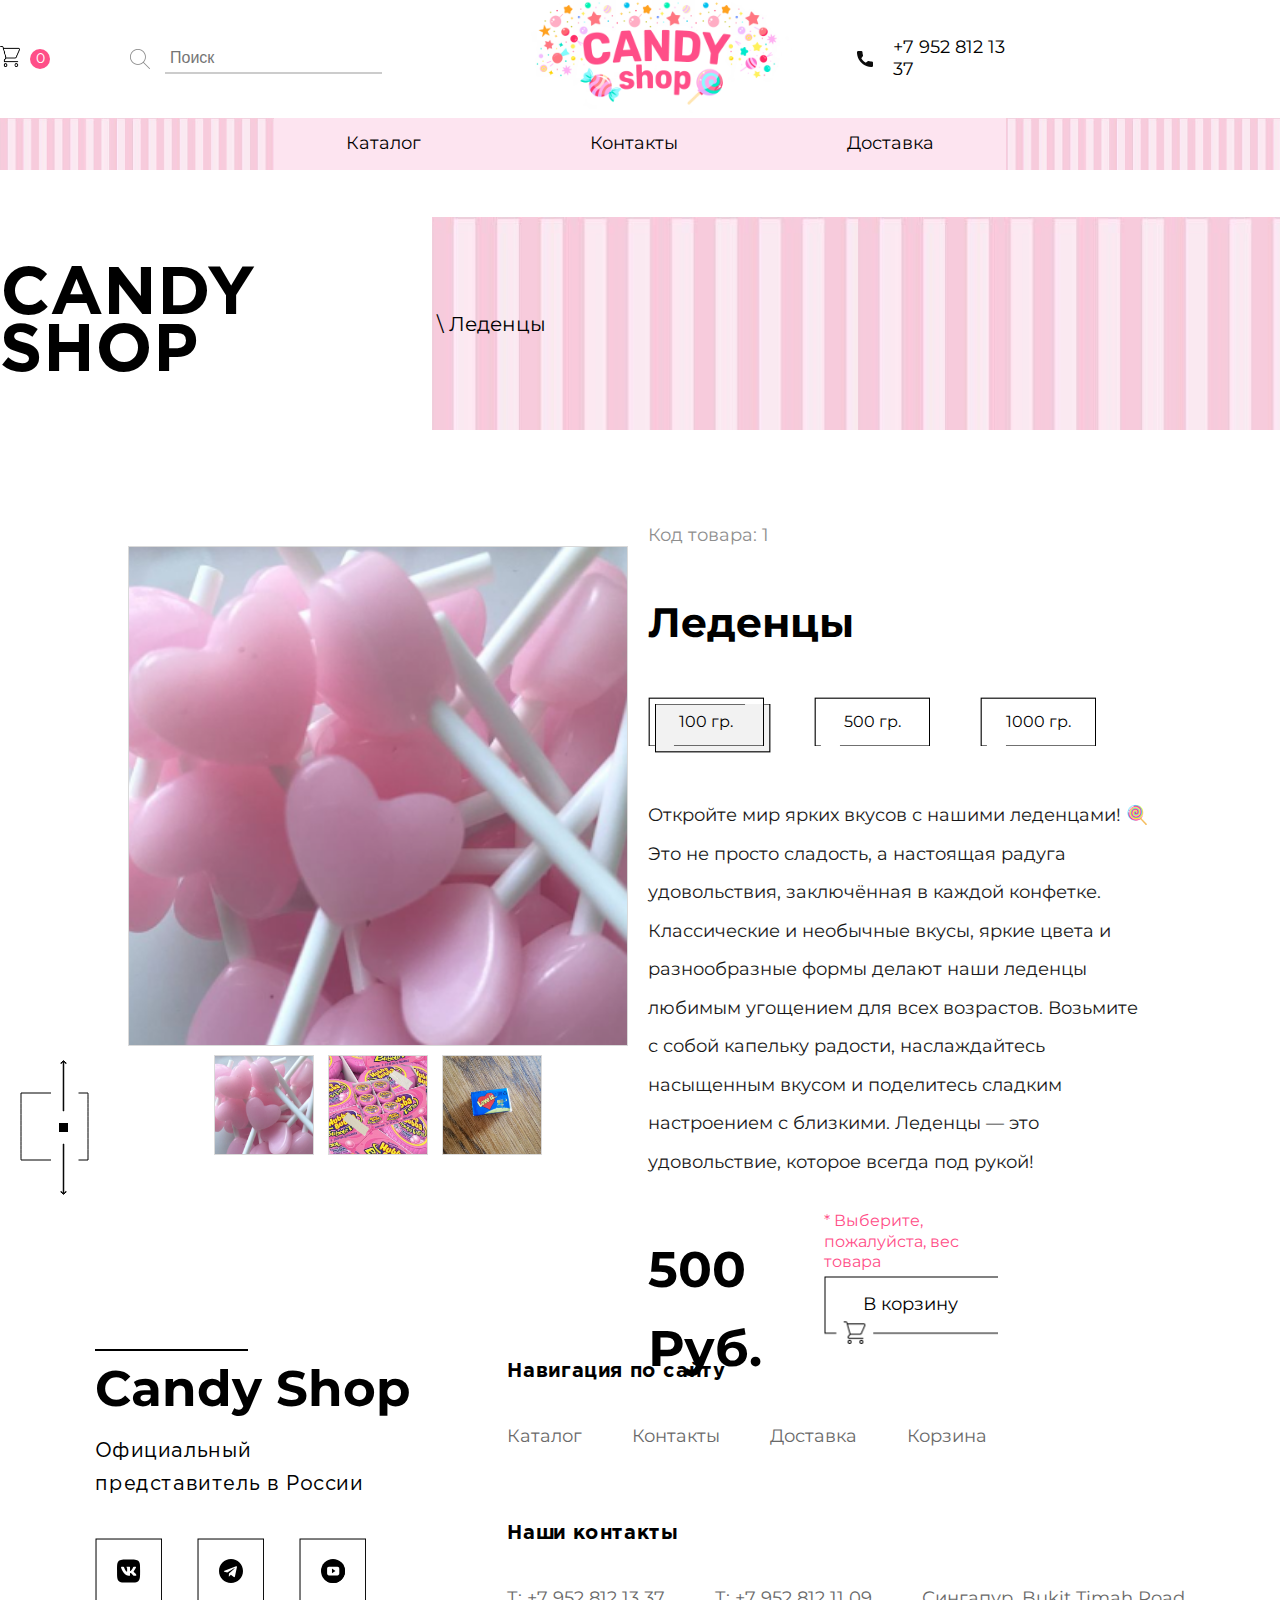
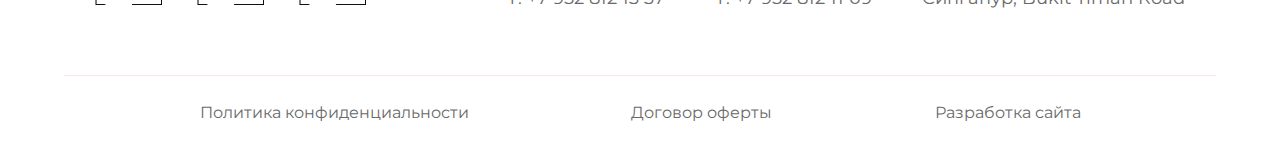
<file: html/catalog/seven_candy.html>
<!DOCTYPE html>
<html lang="en">
  <head>
    <meta charset="UTF-8" />
    <meta name="viewport" content="width=device-width, initial-scale=1.0" />
    <title>CANDY SHOP | Леденцы</title>

    <!--  ФАВИКОНКА  -->
    <link
      rel="icon"
      type="image/png"
      href="../../assets/favicon/favicon-96x96.png"
      sizes="96x96"
    />
    <link
      rel="icon"
      type="image/svg+xml"
      href="../../assets/favicon//favicon.svg"
    />
    <link rel="shortcut icon" href="../../assets/favicon//favicon.ico" />
    <link
      rel="apple-touch-icon"
      sizes="180x180"
      href="../../assets/favicon//apple-touch-icon.png"
    />
    <meta name="apple-mobile-web-app-title" content="Candy shop" />
    <link rel="manifest" href="../../assets/favicon//site.webmanifest" />

    <!-- СТИЛИ  -->
    <link rel="stylesheet" href="../../css/header.css" />
    <link rel="stylesheet" href="../../css/footer.css" />
    <link rel="stylesheet" href="../../css/article.css" />
    <link rel="stylesheet" href="../../css/candy.css" />
    <link
      href="https://fonts.googleapis.com/css2?family=Montserrat:wght@400;500;700&display=swap"
      rel="stylesheet"
    />
    <link rel="preconnect" href="https://fonts.googleapis.com" />
    <link rel="preconnect" href="https://fonts.gstatic.com" crossorigin />
    <link
      href="https://fonts.googleapis.com/css2?family=Jersey+25&display=swap"
      rel="stylesheet"
    />
    <link
      href="https://fonts.googleapis.com/css2?family=Carter+One&display=swap"
      rel="stylesheet"
    />
  </head>
  <body>
    <header>
      <div class="container_header">
        <div class="rigth">
          <div class="container_rigth">
            <div class="cart">
              <a href="#" class="cart_icon">
                <img src="../../assets/shopping-cart.png" alt="cart" />
              </a>
              <span class="cart_count">0</span>
            </div>
          </div>
          <div class="search">
            <img src="../../assets/search.png" alt="search" />
            <input id="searchInput" type="text" placeholder="Поиск" />
          </div>
        </div>
        <div class="center">
          <a href="../../index.html"
            ><img src="../../assets/logo.png" alt="logo"
          /></a>
        </div>
        <div class="left">
          <img src="../../assets/phone.png" alt="" />
          <p>+7 952 812 13 37</p>
        </div>
      </div>
      <nav class="navigation">
        <ul class="list_navigation">
          <li><a href="../../index.html#catalog">Каталог</a></li>
          <li><a href="../contact.html">Контакты</a></li>
          <li><a href="../delivery.html">Доставка</a></li>
        </ul>
      </nav>
    </header>

    <main>
      <article class="about_page">
        <div class="block block1">
          <h2>CANDY SHOP</h2>
        </div>
        <div class="block block2">
          <p>\ Леденцы</p>
        </div>
        <div class="block block3"></div>
      </article>
      <div class="container_item">
        <section class="section_item">
          <div class="section_rigth">
            <div class="image-gallery">
              <div class="main-image">
                <img
                  id="main-img"
                  src="../../assets/catalog/sosat.png"
                  alt="Main Image"
                />
              </div>

              <div class="thumbnails">
                <img
                  class="thumb"
                  src="../../assets/catalog/sosat.png"
                  alt="Thumbnail 1"
                  onclick="changeImage('../../assets/catalog/sosat.png')"
                />
                <img
                  class="thumb"
                  src="../../assets/catalog/bubbelgum_2.jpeg"
                  alt="Thumbnail 2"
                  onclick="changeImage('../../assets/catalog/bubbelgum_2.jpeg')"
                />
                <img
                  class="thumb"
                  src="../../assets/catalog/bubbelgum_3.jpeg"
                  alt="Thumbnail 3"
                  onclick="changeImage('../../assets/catalog/bubbelgum_3.jpeg')"
                />
              </div>
            </div>
          </div>
          <div class="section_left">
            <div class="left_text_articul"><p>Код товара: 1</p></div>
            <div class="left_logo_item"><h3>Леденцы</h3></div>
            <div class="left_select_item">
              <div class="checkbox active">100 гр.</div>
              <div class="checkbox">500 гр.</div>
              <div class="checkbox">1000 гр.</div>
            </div>
            <div class="left_about_item">
              <p>
                Откройте мир ярких вкусов с нашими леденцами! 🍭 Это не просто
                сладость, а настоящая радуга удовольствия, заключённая в каждой
                конфетке. Классические и необычные вкусы, яркие цвета и
                разнообразные формы делают наши леденцы любимым угощением для
                всех возрастов. Возьмите с собой капельку радости, наслаждайтесь
                насыщенным вкусом и поделитесь сладким настроением с близкими.
                Леденцы — это удовольствие, которое всегда под рукой!
              </p>
            </div>
            <div class="left_price_item">
              <div class="price">500 <span>Руб.</span></div>
              <div class="buy"><p>В корзину</p></div>
            </div>
          </div>
          <svg
            class="item_decoration"
            width="69"
            height="135"
            viewBox="0 0 69 135"
            fill="none"
            xmlns="http://www.w3.org/2000/svg"
          >
            <path
              d="M58.5 100H68C68 73.8349 68 33 68 33H58.5M31 100H1C1 100 1 59.1651 1 33H31"
              stroke="black"
            />
            <path
              d="M43.7436 132.347L43.7886 84.0234H43.2565L43.2565 132.347V133.496L42.4156 132.713L41.0515 131.442L40.7334 131.738L43.5 134.317L46.2666 131.738L45.9485 131.442L44.5845 132.713L43.7425 133.497L43.7436 132.347Z"
              fill="black"
              stroke="black"
            />
            <rect
              x="-0.5"
              y="0.5"
              width="8"
              height="8"
              transform="matrix(-1 0 0 1 47 63)"
              fill="black"
              stroke="black"
            />
            <path
              d="M43.2564 2.65347L43.2114 50.9766H43.7435V2.653V1.50357L44.5844 2.28722L45.9485 3.55841L46.2666 3.26189L43.5 0.683477L40.7334 3.26189L41.0515 3.55841L42.4155 2.28722L43.2575 1.50255L43.2564 2.65347Z"
              fill="black"
              stroke="black"
            />
          </svg>
        </section>
      </div>
    </main>

    <footer>
      <div class="footer_left">
        <div class="logo_name"><h2>Candy Shop</h2></div>
        <div class="text_footer">
          <p>Официальный</p>
          <p>представитель в России</p>
        </div>
        <div class="social_network">
          <ul>
            <li>
              <a class="rectangle" href="https://vk.com/"
                ><img
                  class="rectangle_image"
                  src="../../assets/rectangle.png"
                  alt="rectangle" />
                <svg
                  class="social"
                  xmlns="http://www.w3.org/2000/svg"
                  width="25"
                  height="24"
                  viewBox="0 0 25 24"
                  fill="none"
                >
                  <path
                    d="M0.0560303 11.5C0.0560303 6.07885 0.0560303 3.36827 1.74017 1.68413C3.4243 0 6.13488 0 11.556 0H12.556C17.9772 0 20.6878 0 22.3719 1.68413C24.056 3.36827 24.056 6.07885 24.056 11.5V12.5C24.056 17.9212 24.056 20.6318 22.3719 22.3158C20.6878 24 17.9772 24 12.556 24H11.556C6.13488 24 3.4243 24 1.74017 22.3158C0.0560303 20.6318 0.0560303 17.9212 0.0560303 12.5L0.0560303 11.5Z"
                    fill="currentColor"
                  />
                  <path
                    fill-rule="evenodd"
                    clip-rule="evenodd"
                    d="M6.55648 7.5H4.80608C4.30596 7.5 4.20593 7.7354 4.20593 7.9949C4.20593 8.45845 4.79936 10.7574 6.96903 13.7979C8.41548 15.8744 10.4534 17 12.3078 17C13.4205 17 13.5581 16.75 13.5581 16.3194V14.75C13.5581 14.25 13.6635 14.1502 14.0158 14.1502C14.2755 14.1502 14.7205 14.28 15.759 15.2811C16.9459 16.4677 17.1415 17 17.8091 17H19.5595C20.0596 17 20.3097 16.75 20.1654 16.2567C20.0076 15.765 19.4409 15.0515 18.689 14.2058C18.281 13.7238 17.6691 13.2047 17.4836 12.9451C17.224 12.6114 17.2982 12.463 17.4836 12.1664C17.4836 12.1664 19.6162 9.16295 19.8388 8.1433C19.95 7.77245 19.8388 7.5 19.3094 7.5H17.559C17.114 7.5 16.9088 7.7354 16.7975 7.9949C16.7975 7.9949 15.9074 10.1641 14.6464 11.5731C14.2384 11.981 14.0529 12.1108 13.8304 12.1108C13.7191 12.1108 13.5581 11.981 13.5581 11.6103V8.1433C13.5581 7.6983 13.4289 7.5 13.058 7.5H10.3073C10.0292 7.5 9.86193 7.7065 9.86193 7.90225C9.86193 8.32405 10.4924 8.42135 10.5574 9.6079V12.185C10.5574 12.75 10.4553 12.8525 10.2328 12.8525C9.63943 12.8525 8.19598 10.6736 7.33988 8.18035C7.17213 7.69575 7.00383 7.5 6.55648 7.5Z"
                    fill="white"
                  /></svg
              ></a>
            </li>
            <li>
              <a class="rectangle" href="https://telegram.org/">
                <img
                  class="rectangle_image"
                  src="../../assets/rectangle.png"
                  alt="rectangle"
                />
                <svg class="social" height="24" viewBox="0 0 24 24" width="24">
                  <path
                    fill="currentColor"
                    d="m12 24c6.629 0 12-5.371 12-12s-5.371-12-12-12-12 5.371-12 12 5.371 12 12 12zm-6.509-12.26 11.57-4.461c.537-.194 1.006.131.832.943l.001-.001-1.97 9.281c-.146.658-.537.818-1.084.508l-3-2.211-1.447 1.394c-.16.16-.295.295-.605.295l.213-3.053 5.56-5.023c.242-.213-.054-.333-.373-.121l-6.871 4.326-2.962-.924c-.643-.204-.657-.643.136-.953z"
                  />
                </svg>
              </a>
            </li>
            <li>
              <a class="rectangle" href="https://rutube.ru/"
                ><img
                  class="rectangle_image"
                  src="../../assets/rectangle.png"
                  alt="rectangle"
                />
                <svg
                  class="social"
                  width="25"
                  height="24"
                  viewBox="0 0 473.931 473.931"
                >
                  <circle
                    style="fill: currentColor"
                    cx="236.966"
                    cy="236.966"
                    r="236.966"
                  />
                  <path
                    style="fill: currentColor"
                    d="M404.518,69.38c92.541,92.549,92.549,242.593,0,335.142c-92.541,92.541-242.593,92.545-335.142,0 L404.518,69.38z"
                  />
                  <path
                    style="fill: currentColor"
                    d="M469.168,284.426L351.886,167.148l-138.322,15.749l-83.669,129.532l156.342,156.338 C378.157,449.322,450.422,376.612,469.168,284.426z"
                  />
                  <path
                    style="fill: #ffffff"
                    d="M360.971,191.238c0-19.865-16.093-35.966-35.947-35.966H156.372c-19.85,0-35.94,16.105-35.94,35.966 v96.444c0,19.865,16.093,35.966,35.94,35.966h168.649c19.858,0,35.947-16.105,35.947-35.966v-96.444H360.971z M216.64,280.146 v-90.584l68.695,45.294L216.64,280.146z"
                  />
                </svg>
              </a>
            </li>
          </ul>
        </div>
      </div>
      <div class="footer_rigth">
        <div class="navigation_footer">
          <h4>Навигация по сайту</h4>
          <ul class="list_nav_footer">
            <li><a href="../../index.html#catalog">Каталог</a></li>
            <li><a href="../contact.html">Контакты</a></li>
            <li><a href="../delivery.html">Доставка</a></li>
            <li><a href="">Корзина</a></li>
          </ul>
        </div>
        <div class="contacts">
          <h4>Наши контакты</h4>
          <ul class="list_nav_footer">
            <li>
              <a href="#" class="copy-text" data-copy="+7 952 812 13 37"
                >Т: +7 952 812 13 37</a
              >
            </li>
            <li>
              <a href="#" class="copy-text" data-copy="+7 952 812 11 09"
                >Т: +7 952 812 11 09</a
              >
            </li>
            <li>
              <a
                href="#"
                class="copy-text"
                data-copy="Сингапур, Bukit Timah Road"
                >Сингапур, Bukit Timah Road</a
              >
            </li>
          </ul>
          <script src="../../js/copy.js"></script>
        </div>
      </div>
    </footer>
    <div class="container">
      <article class="information">
        <ul>
          <li><a href="#">Политика конфиденциальности</a></li>
          <li><a href="">Договор оферты</a></li>
          <li><a href="">Разработка сайта</a></li>
        </ul>
      </article>
    </div>
    <div class="cart_modal_page" id="cart-modal" style="display: none">
      <div class="cart_modal_content">
        <span class="close" style="opacity: 0" id="close-modal">&times;</span>
        <h2>Корзина</h2>
        <div class="cart_items"></div>
        <div class="cart_total">
          <p>Итого: <span id="cart-total">0 ₽</span></p>
        </div>
        <button class="checkout_button">Оформить заказ</button>
      </div>
    </div>
    <script src="../../js/modal.js"></script>
    <script src="../../js/slider.js"></script>
    <script src="../../js/chekbox.js"></script>
    <script src="../../js/buy.js"></script>
    <script src="../../js/search.js"></script>
  </body>
</html>
</file>
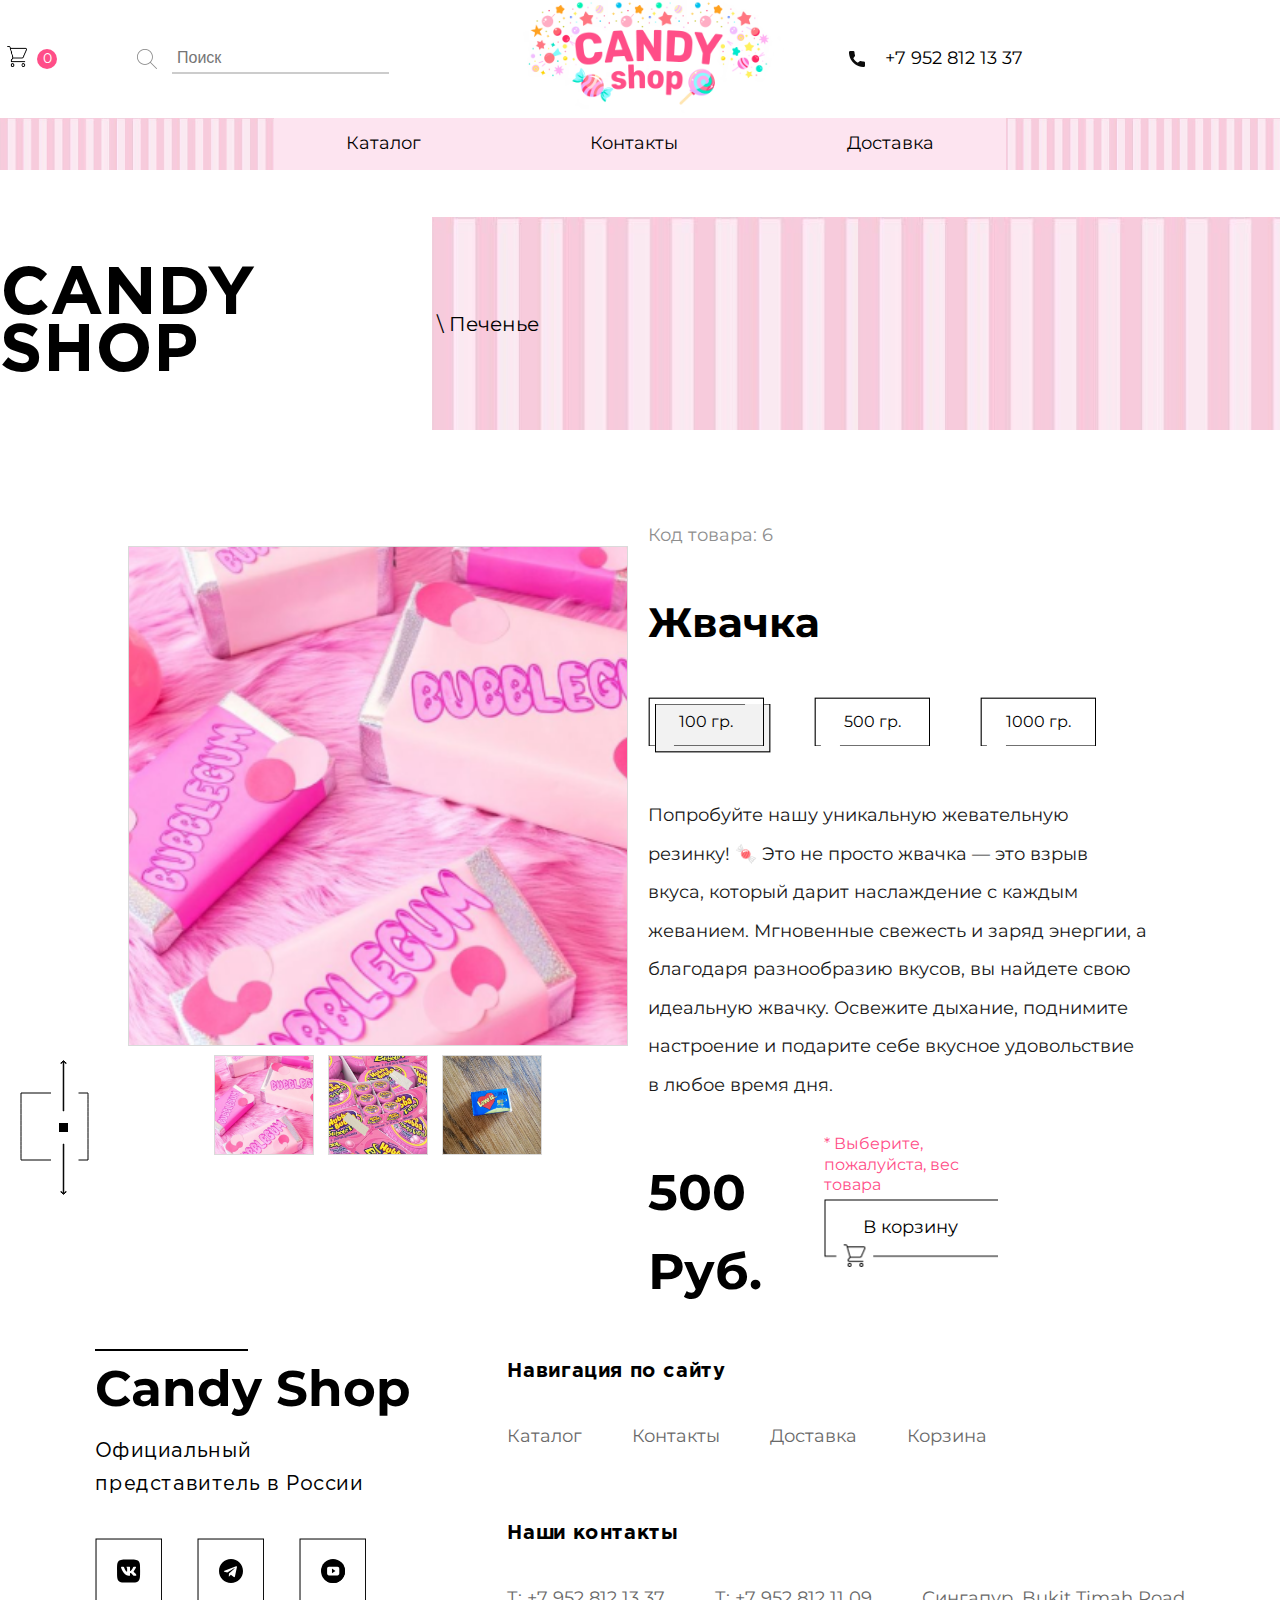
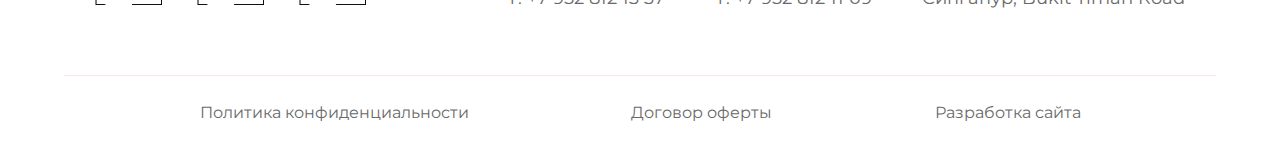
<file: html/catalog/six_candy.html>
<!DOCTYPE html>
<html lang="en">
  <head>
    <meta charset="UTF-8" />
    <meta name="viewport" content="width=device-width, initial-scale=1.0" />
    <title>CANDY SHOP | Печенье</title>

    <!--  ФАВИКОНКА  -->
    <link
      rel="icon"
      type="image/png"
      href="../../assets/favicon/favicon-96x96.png"
      sizes="96x96"
    />
    <link
      rel="icon"
      type="image/svg+xml"
      href="../../assets/favicon//favicon.svg"
    />
    <link rel="shortcut icon" href="../../assets/favicon//favicon.ico" />
    <link
      rel="apple-touch-icon"
      sizes="180x180"
      href="../../assets/favicon//apple-touch-icon.png"
    />
    <meta name="apple-mobile-web-app-title" content="Candy shop" />
    <link rel="manifest" href="../../assets/favicon//site.webmanifest" />

    <!-- СТИЛИ  -->
    <link rel="stylesheet" href="../../css/header.css" />
    <link rel="stylesheet" href="../../css/footer.css" />
    <link rel="stylesheet" href="../../css/article.css" />
    <link rel="stylesheet" href="../../css/candy.css" />
    <link
      href="https://fonts.googleapis.com/css2?family=Montserrat:wght@400;500;700&display=swap"
      rel="stylesheet"
    />
    <link rel="preconnect" href="https://fonts.googleapis.com" />
    <link rel="preconnect" href="https://fonts.gstatic.com" crossorigin />
    <link
      href="https://fonts.googleapis.com/css2?family=Jersey+25&display=swap"
      rel="stylesheet"
    />
    <link
      href="https://fonts.googleapis.com/css2?family=Carter+One&display=swap"
      rel="stylesheet"
    />
  </head>
  <body>
    <header>
      <div class="container_header">
        <div class="rigth">
          <div class="container_rigth">
            <div class="cart">
              <a href="#" class="cart_icon">
                <img src="../../assets/shopping-cart.png" alt="cart" />
              </a>
              <span class="cart_count">0</span>
            </div>
          </div>
          <div class="search">
            <img src="../../assets/search.png" alt="search" />
            <input type="text" placeholder="Поиск" />
          </div>
        </div>
        <div class="center">
          <a href="../../index.html"
            ><img src="../../assets/logo.png" alt="logo"
          /></a>
        </div>
        <div class="left">
          <img src="../../assets/phone.png" alt="" />
          <p>+7 952 812 13 37</p>
        </div>
      </div>
      <nav class="navigation">
        <ul class="list_navigation">
          <li><a href="../../index.html#catalog">Каталог</a></li>
          <li><a href="../contact.html">Контакты</a></li>
          <li><a href="../delivery.html">Доставка</a></li>
        </ul>
      </nav>
    </header>

    <main>
      <article class="about_page">
        <div class="block block1">
          <h2>CANDY SHOP</h2>
        </div>
        <div class="block block2">
          <p>\ Печенье</p>
        </div>
        <div class="block block3"></div>
      </article>

      <div class="container_item">
        <section class="section_item">
          <div class="section_rigth">
            <div class="image-gallery">
              <div class="main-image">
                <img
                  id="main-img"
                  src="../../assets/catalog/bubbelgum.png"
                  alt="Main Image"
                />
              </div>

              <div class="thumbnails">
                <img
                  class="thumb"
                  src="../../assets/catalog/bubbelgum.png"
                  alt="Thumbnail 1"
                  onclick="changeImage('../../assets/catalog/bubbelgum.png')"
                />
                <img
                  class="thumb"
                  src="../../assets/catalog/bubbelgum_2.jpeg"
                  alt="Thumbnail 2"
                  onclick="changeImage('../../assets/catalog/bubbelgum_2.jpeg')"
                />
                <img
                  class="thumb"
                  src="../../assets/catalog/bubbelgum_3.jpeg"
                  alt="Thumbnail 3"
                  onclick="changeImage('../../assets/catalog/bubbelgum_3.jpeg')"
                />
              </div>
            </div>
          </div>
          <div class="section_left">
            <div class="left_text_articul"><p>Код товара: 6</p></div>
            <div class="left_logo_item"><h3>Жвачка</h3></div>
            <div class="left_select_item">
              <div class="checkbox active">100 гр.</div>
              <div class="checkbox">500 гр.</div>
              <div class="checkbox">1000 гр.</div>
            </div>
            <div class="left_about_item">
              <p>
                Попробуйте нашу уникальную жевательную резинку! 🍬 Это не просто
                жвачка — это взрыв вкуса, который дарит наслаждение с каждым
                жеванием. Мгновенные свежесть и заряд энергии, а благодаря
                разнообразию вкусов, вы найдете свою идеальную жвачку. Освежите
                дыхание, поднимите настроение и подарите себе вкусное
                удовольствие в любое время дня.
              </p>
            </div>
            <div class="left_price_item">
              <div class="price">500 <span>Руб.</span></div>
              <div class="buy"><p>В корзину</p></div>
            </div>
          </div>
          <svg
            class="item_decoration"
            width="69"
            height="135"
            viewBox="0 0 69 135"
            fill="none"
            xmlns="http://www.w3.org/2000/svg"
          >
            <path
              d="M58.5 100H68C68 73.8349 68 33 68 33H58.5M31 100H1C1 100 1 59.1651 1 33H31"
              stroke="black"
            />
            <path
              d="M43.7436 132.347L43.7886 84.0234H43.2565L43.2565 132.347V133.496L42.4156 132.713L41.0515 131.442L40.7334 131.738L43.5 134.317L46.2666 131.738L45.9485 131.442L44.5845 132.713L43.7425 133.497L43.7436 132.347Z"
              fill="black"
              stroke="black"
            />
            <rect
              x="-0.5"
              y="0.5"
              width="8"
              height="8"
              transform="matrix(-1 0 0 1 47 63)"
              fill="black"
              stroke="black"
            />
            <path
              d="M43.2564 2.65347L43.2114 50.9766H43.7435V2.653V1.50357L44.5844 2.28722L45.9485 3.55841L46.2666 3.26189L43.5 0.683477L40.7334 3.26189L41.0515 3.55841L42.4155 2.28722L43.2575 1.50255L43.2564 2.65347Z"
              fill="black"
              stroke="black"
            />
          </svg>
        </section>
      </div>
    </main>

    <footer>
      <div class="footer_left">
        <div class="logo_name"><h2>Candy Shop</h2></div>
        <div class="text_footer">
          <p>Официальный</p>
          <p>представитель в России</p>
        </div>
        <div class="social_network">
          <ul>
            <li>
              <a class="rectangle" href="https://vk.com/"
                ><img
                  class="rectangle_image"
                  src="../../assets/rectangle.png"
                  alt="rectangle" />
                <svg
                  class="social"
                  xmlns="http://www.w3.org/2000/svg"
                  width="25"
                  height="24"
                  viewBox="0 0 25 24"
                  fill="none"
                >
                  <path
                    d="M0.0560303 11.5C0.0560303 6.07885 0.0560303 3.36827 1.74017 1.68413C3.4243 0 6.13488 0 11.556 0H12.556C17.9772 0 20.6878 0 22.3719 1.68413C24.056 3.36827 24.056 6.07885 24.056 11.5V12.5C24.056 17.9212 24.056 20.6318 22.3719 22.3158C20.6878 24 17.9772 24 12.556 24H11.556C6.13488 24 3.4243 24 1.74017 22.3158C0.0560303 20.6318 0.0560303 17.9212 0.0560303 12.5L0.0560303 11.5Z"
                    fill="currentColor"
                  />
                  <path
                    fill-rule="evenodd"
                    clip-rule="evenodd"
                    d="M6.55648 7.5H4.80608C4.30596 7.5 4.20593 7.7354 4.20593 7.9949C4.20593 8.45845 4.79936 10.7574 6.96903 13.7979C8.41548 15.8744 10.4534 17 12.3078 17C13.4205 17 13.5581 16.75 13.5581 16.3194V14.75C13.5581 14.25 13.6635 14.1502 14.0158 14.1502C14.2755 14.1502 14.7205 14.28 15.759 15.2811C16.9459 16.4677 17.1415 17 17.8091 17H19.5595C20.0596 17 20.3097 16.75 20.1654 16.2567C20.0076 15.765 19.4409 15.0515 18.689 14.2058C18.281 13.7238 17.6691 13.2047 17.4836 12.9451C17.224 12.6114 17.2982 12.463 17.4836 12.1664C17.4836 12.1664 19.6162 9.16295 19.8388 8.1433C19.95 7.77245 19.8388 7.5 19.3094 7.5H17.559C17.114 7.5 16.9088 7.7354 16.7975 7.9949C16.7975 7.9949 15.9074 10.1641 14.6464 11.5731C14.2384 11.981 14.0529 12.1108 13.8304 12.1108C13.7191 12.1108 13.5581 11.981 13.5581 11.6103V8.1433C13.5581 7.6983 13.4289 7.5 13.058 7.5H10.3073C10.0292 7.5 9.86193 7.7065 9.86193 7.90225C9.86193 8.32405 10.4924 8.42135 10.5574 9.6079V12.185C10.5574 12.75 10.4553 12.8525 10.2328 12.8525C9.63943 12.8525 8.19598 10.6736 7.33988 8.18035C7.17213 7.69575 7.00383 7.5 6.55648 7.5Z"
                    fill="white"
                  /></svg
              ></a>
            </li>
            <li>
              <a class="rectangle" href="https://telegram.org/">
                <img
                  class="rectangle_image"
                  src="../../assets/rectangle.png"
                  alt="rectangle"
                />
                <svg class="social" height="24" viewBox="0 0 24 24" width="24">
                  <path
                    fill="currentColor"
                    d="m12 24c6.629 0 12-5.371 12-12s-5.371-12-12-12-12 5.371-12 12 5.371 12 12 12zm-6.509-12.26 11.57-4.461c.537-.194 1.006.131.832.943l.001-.001-1.97 9.281c-.146.658-.537.818-1.084.508l-3-2.211-1.447 1.394c-.16.16-.295.295-.605.295l.213-3.053 5.56-5.023c.242-.213-.054-.333-.373-.121l-6.871 4.326-2.962-.924c-.643-.204-.657-.643.136-.953z"
                  />
                </svg>
              </a>
            </li>
            <li>
              <a class="rectangle" href="https://rutube.ru/"
                ><img
                  class="rectangle_image"
                  src="../../assets/rectangle.png"
                  alt="rectangle"
                />
                <svg
                  class="social"
                  width="25"
                  height="24"
                  viewBox="0 0 473.931 473.931"
                >
                  <circle
                    style="fill: currentColor"
                    cx="236.966"
                    cy="236.966"
                    r="236.966"
                  />
                  <path
                    style="fill: currentColor"
                    d="M404.518,69.38c92.541,92.549,92.549,242.593,0,335.142c-92.541,92.541-242.593,92.545-335.142,0 L404.518,69.38z"
                  />
                  <path
                    style="fill: currentColor"
                    d="M469.168,284.426L351.886,167.148l-138.322,15.749l-83.669,129.532l156.342,156.338 C378.157,449.322,450.422,376.612,469.168,284.426z"
                  />
                  <path
                    style="fill: #ffffff"
                    d="M360.971,191.238c0-19.865-16.093-35.966-35.947-35.966H156.372c-19.85,0-35.94,16.105-35.94,35.966 v96.444c0,19.865,16.093,35.966,35.94,35.966h168.649c19.858,0,35.947-16.105,35.947-35.966v-96.444H360.971z M216.64,280.146 v-90.584l68.695,45.294L216.64,280.146z"
                  />
                </svg>
              </a>
            </li>
          </ul>
        </div>
      </div>
      <div class="footer_rigth">
        <div class="navigation_footer">
          <h4>Навигация по сайту</h4>
          <ul class="list_nav_footer">
            <li><a href="../../index.html#catalog">Каталог</a></li>
            <li><a href="../contact.html">Контакты</a></li>
            <li><a href="../delivery.html">Доставка</a></li>
            <li><a href="">Корзина</a></li>
          </ul>
        </div>
        <div class="contacts">
          <h4>Наши контакты</h4>
          <ul class="list_nav_footer">
            <li>
              <a href="#" class="copy-text" data-copy="+7 952 812 13 37"
                >Т: +7 952 812 13 37</a
              >
            </li>
            <li>
              <a href="#" class="copy-text" data-copy="+7 952 812 11 09"
                >Т: +7 952 812 11 09</a
              >
            </li>
            <li>
              <a
                href="#"
                class="copy-text"
                data-copy="Сингапур, Bukit Timah Road"
                >Сингапур, Bukit Timah Road</a
              >
            </li>
          </ul>
          <script src="../../js/copy.js"></script>
        </div>
      </div>
    </footer>
    <div class="container">
      <article class="information">
        <ul>
          <li><a href="#">Политика конфиденциальности</a></li>
          <li><a href="">Договор оферты</a></li>
          <li><a href="">Разработка сайта</a></li>
        </ul>
      </article>
    </div>
  </body>
</html>
</file>
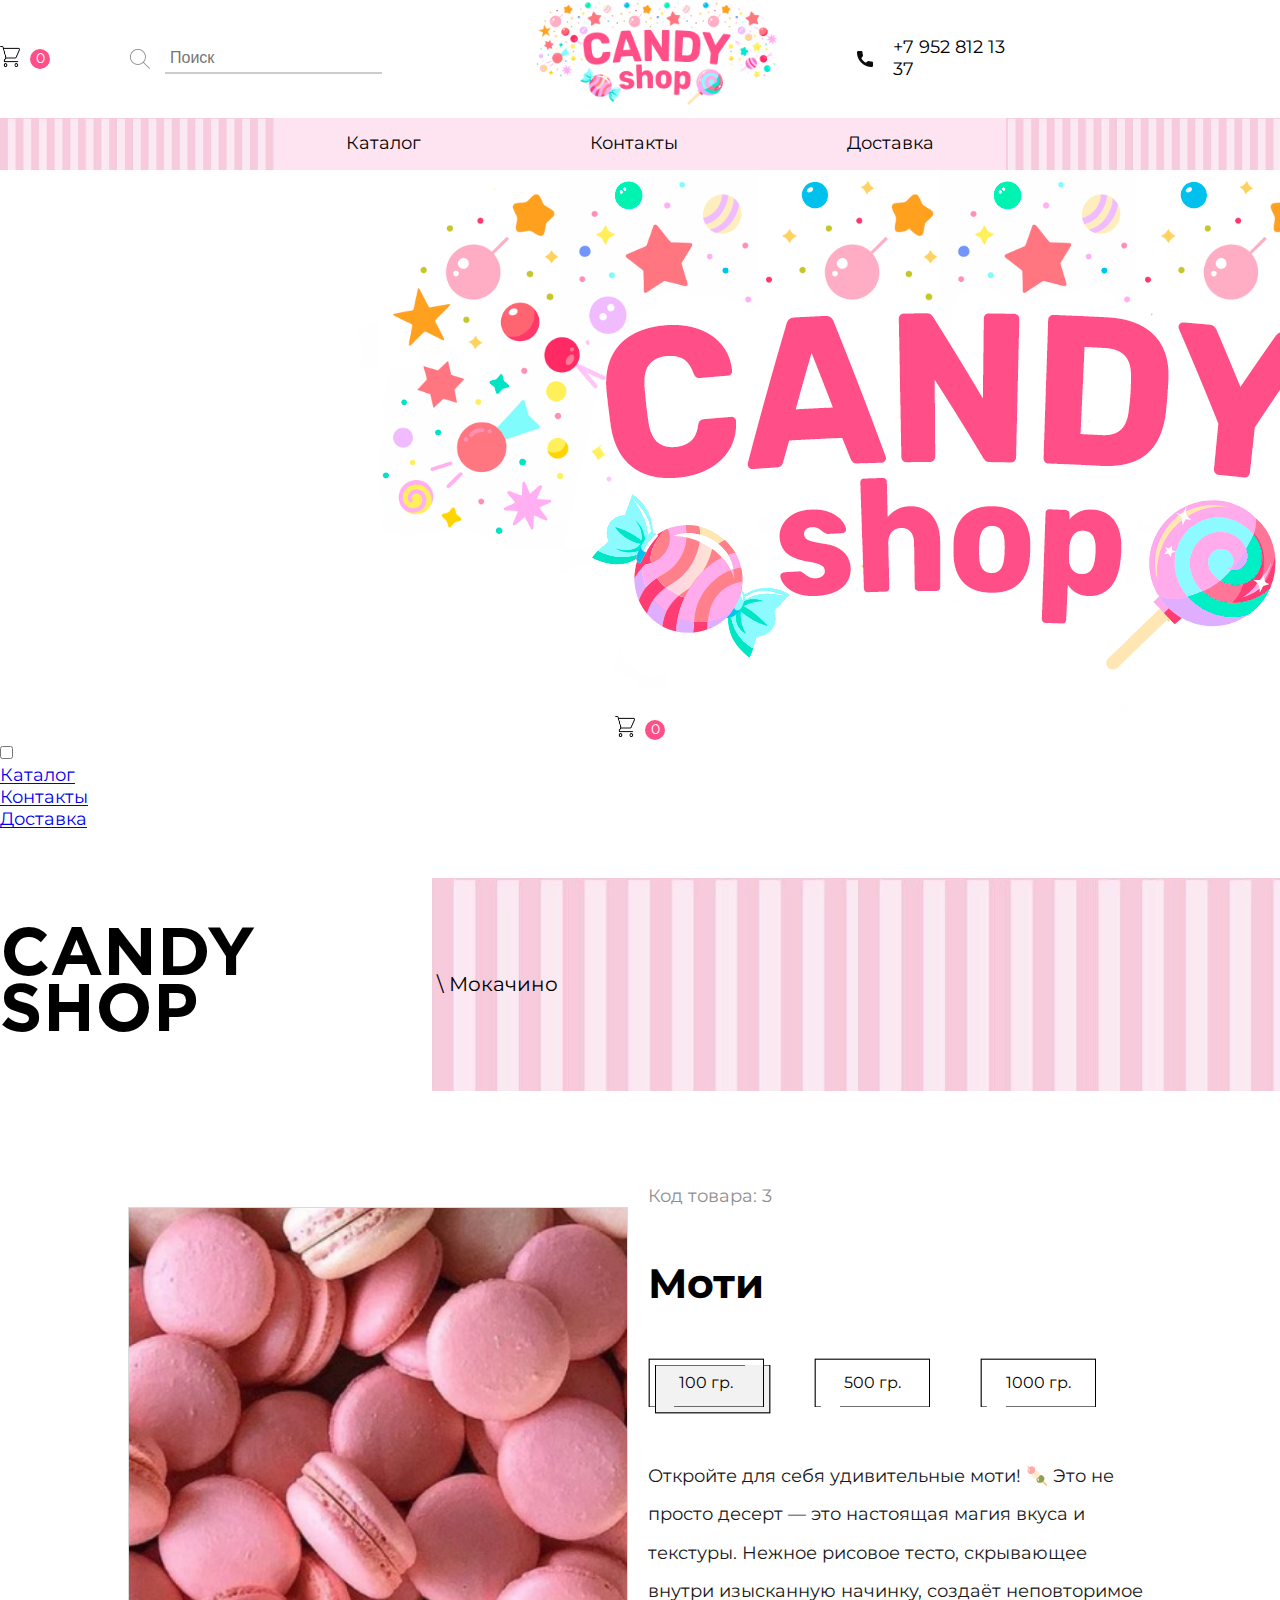
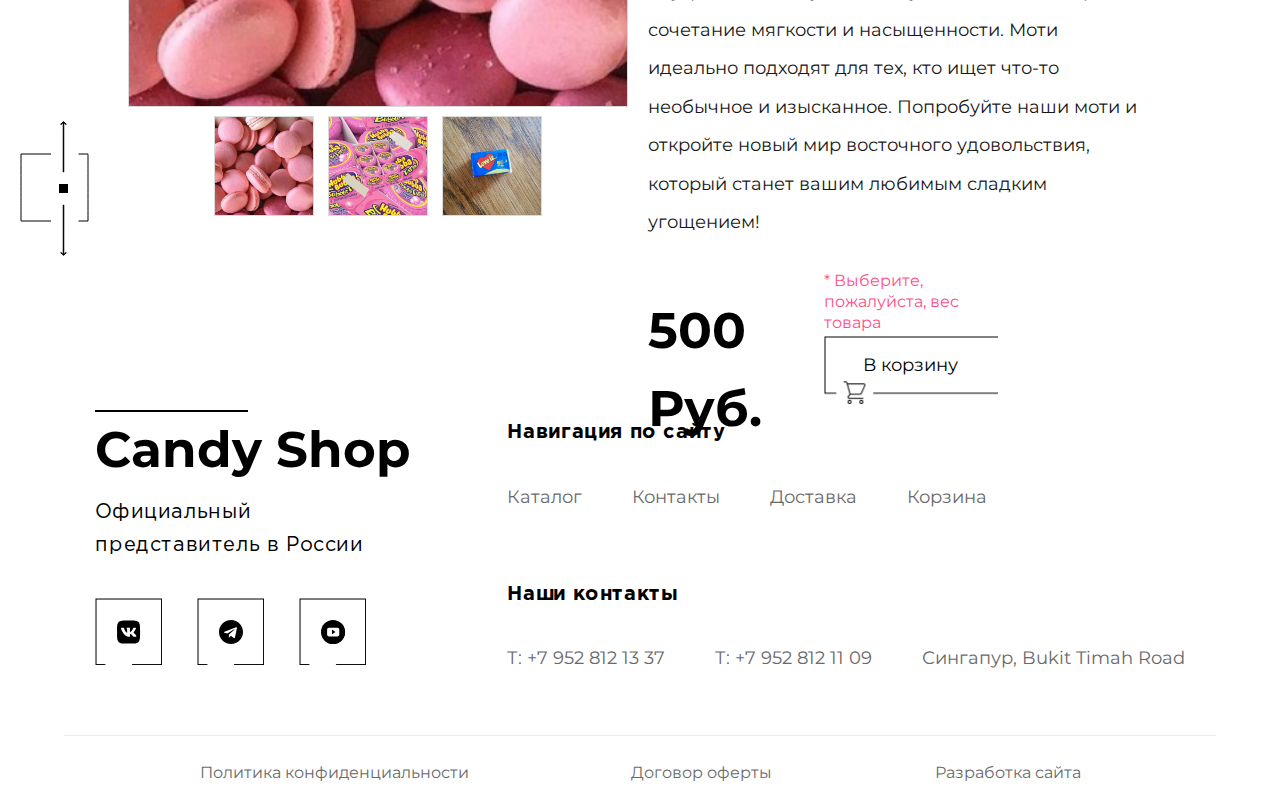
<file: html/catalog/third_candy.html>
<!DOCTYPE html>
<html lang="en">
  <head>
    <meta charset="UTF-8" />
    <meta name="viewport" content="width=device-width, initial-scale=1.0" />
    <title>CANDY SHOP | Мокачино</title>

    <!--  ФАВИКОНКА  -->
    <link
      rel="icon"
      type="image/png"
      href="../../assets/favicon/favicon-96x96.png"
      sizes="96x96"
    />
    <link
      rel="icon"
      type="image/svg+xml"
      href="../../assets/favicon//favicon.svg"
    />
    <link rel="shortcut icon" href="../../assets/favicon//favicon.ico" />
    <link
      rel="apple-touch-icon"
      sizes="180x180"
      href="../../assets/favicon//apple-touch-icon.png"
    />
    <meta name="apple-mobile-web-app-title" content="Candy shop" />
    <link rel="manifest" href="../../assets/favicon//site.webmanifest" />

    <!-- СТИЛИ  -->
    <link rel="stylesheet" href="../../css/header.css" />
    <link rel="stylesheet" href="../../css/footer.css" />
    <link rel="stylesheet" href="../../css/article.css" />
    <link rel="stylesheet" href="../../css/candy.css" />
    <link
      href="https://fonts.googleapis.com/css2?family=Montserrat:wght@400;500;700&display=swap"
      rel="stylesheet"
    />
    <link rel="preconnect" href="https://fonts.googleapis.com" />
    <link rel="preconnect" href="https://fonts.gstatic.com" crossorigin />
    <link
      href="https://fonts.googleapis.com/css2?family=Jersey+25&display=swap"
      rel="stylesheet"
    />
    <link
      href="https://fonts.googleapis.com/css2?family=Carter+One&display=swap"
      rel="stylesheet"
    />
  </head>
  <body>
    <header>
      <div class="laptop_header">
      <div class="container_header">
        <div class="rigth">
          <div class="container_rigth">
            <div class="cart">
              <a href="#" class="cart_icon">
                <img src="../../assets/shopping-cart.png" alt="cart" />
              </a>
              <span class="cart_count">0</span>
            </div>
          </div>
          <div class="search">
            <img src="../../assets/search.png" alt="search" />
            <input id="searchInput" type="text" placeholder="Поиск" />
          </div>
        </div>
        <div class="center">
          <a href="../../index.html"
            ><img src="../../assets/logo.png" alt="logo"
          /></a>
        </div>
        <div class="left">
          <img src="../../assets/phone.png" alt="" />
          <p>+7 952 812 13 37</p>
        </div>
      </div>
      <nav class="navigation">
        <ul class="list_navigation">
          <li><a href="../../index.html#catalog">Каталог</a></li>
          <li><a href="../contact.html">Контакты</a></li>
          <li><a href="../delivery.html">Доставка</a></li>
        </ul>
      </nav>
</div>

      <div class="mobile_header">
        <section class="top-nav">
          <div class="logo_image_mobile">
            <a href="../../index.html"><img src="../../assets/logo.png" alt="" /></a>
          </div>
          <div class="cart">
            <a href="#" class="cart_icon">
              <img src="../../assets/shopping-cart.png" alt="cart" />
            </a>
            <span class="cart_count">0</span>
          </div>
          <input id="menu-toggle" type="checkbox" />
          <label class="menu-button-container" for="menu-toggle">
            <div class="menu-button"></div>
          </label>

          <ul class="menu">
            <li><a href="../../index.html#catalog">Каталог</a></li>
            <li><a href="../../html/contact.html">Контакты</a></li>
            <li><a href="../../html/delivery.html">Доставка</a></li>
          </ul>
        </section>
      </div>
    </header>

    <main>
      <article class="about_page">
        <div class="block block1">
          <h2>CANDY SHOP</h2>
        </div>
        <div class="block block2">
          <p>\ Мокачино</p>
        </div>
        <div class="block block3"></div>
      </article>

      <div class="container_item">
        <section class="section_item">
          <div class="section_rigth">
            <div class="image-gallery">
              <div class="main-image">
                <img
                  id="main-img"
                  src="../../assets/catalog/pirog.png"
                  alt="Main Image"
                />
              </div>

              <div class="thumbnails">
                <img
                  class="thumb"
                  src="../../assets/catalog/pirog.png"
                  alt="Thumbnail 1"
                  onclick="changeImage('../../assets/catalog/pirog.png')"
                />
                <img
                  class="thumb"
                  src="../../assets/catalog/bubbelgum_2.jpeg"
                  alt="Thumbnail 2"
                  onclick="changeImage('../../assets/catalog/bubbelgum_2.jpeg')"
                />
                <img
                  class="thumb"
                  src="../../assets/catalog/bubbelgum_3.jpeg"
                  alt="Thumbnail 3"
                  onclick="changeImage('../../assets/catalog/bubbelgum_3.jpeg')"
                />
              </div>
            </div>
          </div>
          <div class="section_left">
            <div class="left_text_articul"><p>Код товара: 3</p></div>
            <div class="left_logo_item"><h3>Моти</h3></div>
            <div class="left_select_item">
              <div class="checkbox active">100 гр.</div>
              <div class="checkbox">500 гр.</div>
              <div class="checkbox">1000 гр.</div>
            </div>
            <div class="left_about_item">
              <p>
                Откройте для себя удивительные моти! 🍡 Это не просто десерт —
                это настоящая магия вкуса и текстуры. Нежное рисовое тесто,
                скрывающее внутри изысканную начинку, создаёт неповторимое
                сочетание мягкости и насыщенности. Моти идеально подходят для
                тех, кто ищет что-то необычное и изысканное. Попробуйте наши
                моти и откройте новый мир восточного удовольствия, который
                станет вашим любимым сладким угощением!
              </p>
            </div>
            <div class="left_price_item">
              <div class="price">500 <span>Руб.</span></div>
              <div class="buy"><p>В корзину</p></div>
            </div>
          </div>
          <svg
            class="item_decoration"
            width="69"
            height="135"
            viewBox="0 0 69 135"
            fill="none"
            xmlns="http://www.w3.org/2000/svg"
          >
            <path
              d="M58.5 100H68C68 73.8349 68 33 68 33H58.5M31 100H1C1 100 1 59.1651 1 33H31"
              stroke="black"
            />
            <path
              d="M43.7436 132.347L43.7886 84.0234H43.2565L43.2565 132.347V133.496L42.4156 132.713L41.0515 131.442L40.7334 131.738L43.5 134.317L46.2666 131.738L45.9485 131.442L44.5845 132.713L43.7425 133.497L43.7436 132.347Z"
              fill="black"
              stroke="black"
            />
            <rect
              x="-0.5"
              y="0.5"
              width="8"
              height="8"
              transform="matrix(-1 0 0 1 47 63)"
              fill="black"
              stroke="black"
            />
            <path
              d="M43.2564 2.65347L43.2114 50.9766H43.7435V2.653V1.50357L44.5844 2.28722L45.9485 3.55841L46.2666 3.26189L43.5 0.683477L40.7334 3.26189L41.0515 3.55841L42.4155 2.28722L43.2575 1.50255L43.2564 2.65347Z"
              fill="black"
              stroke="black"
            />
          </svg>
        </section>
      </div>
    </main>

    <footer>
      <div class="footer_left">
        <div class="logo_name"><h2>Candy Shop</h2></div>
        <div class="text_footer">
          <p>Официальный</p>
          <p>представитель в России</p>
        </div>
        <div class="social_network">
          <ul>
            <li>
              <a class="rectangle" href="https://vk.com/"
                ><img
                  class="rectangle_image"
                  src="../../assets/rectangle.png"
                  alt="rectangle" />
                <svg
                  class="social"
                  xmlns="http://www.w3.org/2000/svg"
                  width="25"
                  height="24"
                  viewBox="0 0 25 24"
                  fill="none"
                >
                  <path
                    d="M0.0560303 11.5C0.0560303 6.07885 0.0560303 3.36827 1.74017 1.68413C3.4243 0 6.13488 0 11.556 0H12.556C17.9772 0 20.6878 0 22.3719 1.68413C24.056 3.36827 24.056 6.07885 24.056 11.5V12.5C24.056 17.9212 24.056 20.6318 22.3719 22.3158C20.6878 24 17.9772 24 12.556 24H11.556C6.13488 24 3.4243 24 1.74017 22.3158C0.0560303 20.6318 0.0560303 17.9212 0.0560303 12.5L0.0560303 11.5Z"
                    fill="currentColor"
                  />
                  <path
                    fill-rule="evenodd"
                    clip-rule="evenodd"
                    d="M6.55648 7.5H4.80608C4.30596 7.5 4.20593 7.7354 4.20593 7.9949C4.20593 8.45845 4.79936 10.7574 6.96903 13.7979C8.41548 15.8744 10.4534 17 12.3078 17C13.4205 17 13.5581 16.75 13.5581 16.3194V14.75C13.5581 14.25 13.6635 14.1502 14.0158 14.1502C14.2755 14.1502 14.7205 14.28 15.759 15.2811C16.9459 16.4677 17.1415 17 17.8091 17H19.5595C20.0596 17 20.3097 16.75 20.1654 16.2567C20.0076 15.765 19.4409 15.0515 18.689 14.2058C18.281 13.7238 17.6691 13.2047 17.4836 12.9451C17.224 12.6114 17.2982 12.463 17.4836 12.1664C17.4836 12.1664 19.6162 9.16295 19.8388 8.1433C19.95 7.77245 19.8388 7.5 19.3094 7.5H17.559C17.114 7.5 16.9088 7.7354 16.7975 7.9949C16.7975 7.9949 15.9074 10.1641 14.6464 11.5731C14.2384 11.981 14.0529 12.1108 13.8304 12.1108C13.7191 12.1108 13.5581 11.981 13.5581 11.6103V8.1433C13.5581 7.6983 13.4289 7.5 13.058 7.5H10.3073C10.0292 7.5 9.86193 7.7065 9.86193 7.90225C9.86193 8.32405 10.4924 8.42135 10.5574 9.6079V12.185C10.5574 12.75 10.4553 12.8525 10.2328 12.8525C9.63943 12.8525 8.19598 10.6736 7.33988 8.18035C7.17213 7.69575 7.00383 7.5 6.55648 7.5Z"
                    fill="white"
                  /></svg
              ></a>
            </li>
            <li>
              <a class="rectangle" href="https://telegram.org/">
                <img
                  class="rectangle_image"
                  src="../../assets/rectangle.png"
                  alt="rectangle"
                />
                <svg class="social" height="24" viewBox="0 0 24 24" width="24">
                  <path
                    fill="currentColor"
                    d="m12 24c6.629 0 12-5.371 12-12s-5.371-12-12-12-12 5.371-12 12 5.371 12 12 12zm-6.509-12.26 11.57-4.461c.537-.194 1.006.131.832.943l.001-.001-1.97 9.281c-.146.658-.537.818-1.084.508l-3-2.211-1.447 1.394c-.16.16-.295.295-.605.295l.213-3.053 5.56-5.023c.242-.213-.054-.333-.373-.121l-6.871 4.326-2.962-.924c-.643-.204-.657-.643.136-.953z"
                  />
                </svg>
              </a>
            </li>
            <li>
              <a class="rectangle" href="https://rutube.ru/"
                ><img
                  class="rectangle_image"
                  src="../../assets/rectangle.png"
                  alt="rectangle"
                />
                <svg
                  class="social"
                  width="25"
                  height="24"
                  viewBox="0 0 473.931 473.931"
                >
                  <circle
                    style="fill: currentColor"
                    cx="236.966"
                    cy="236.966"
                    r="236.966"
                  />
                  <path
                    style="fill: currentColor"
                    d="M404.518,69.38c92.541,92.549,92.549,242.593,0,335.142c-92.541,92.541-242.593,92.545-335.142,0 L404.518,69.38z"
                  />
                  <path
                    style="fill: currentColor"
                    d="M469.168,284.426L351.886,167.148l-138.322,15.749l-83.669,129.532l156.342,156.338 C378.157,449.322,450.422,376.612,469.168,284.426z"
                  />
                  <path
                    style="fill: #ffffff"
                    d="M360.971,191.238c0-19.865-16.093-35.966-35.947-35.966H156.372c-19.85,0-35.94,16.105-35.94,35.966 v96.444c0,19.865,16.093,35.966,35.94,35.966h168.649c19.858,0,35.947-16.105,35.947-35.966v-96.444H360.971z M216.64,280.146 v-90.584l68.695,45.294L216.64,280.146z"
                  />
                </svg>
              </a>
            </li>
          </ul>
        </div>
      </div>
      <div class="footer_rigth">
        <div class="navigation_footer">
          <h4>Навигация по сайту</h4>
          <ul class="list_nav_footer">
            <li><a href="../../index.html#catalog">Каталог</a></li>
            <li><a href="../contact.html">Контакты</a></li>
            <li><a href="../delivery.html">Доставка</a></li>
            <li><a href="">Корзина</a></li>
          </ul>
        </div>
        <div class="contacts">
          <h4>Наши контакты</h4>
          <ul class="list_nav_footer">
            <li>
              <a href="#" class="copy-text" data-copy="+7 952 812 13 37"
                >Т: +7 952 812 13 37</a
              >
            </li>
            <li>
              <a href="#" class="copy-text" data-copy="+7 952 812 11 09"
                >Т: +7 952 812 11 09</a
              >
            </li>
            <li>
              <a
                href="#"
                class="copy-text"
                data-copy="Сингапур, Bukit Timah Road"
                >Сингапур, Bukit Timah Road</a
              >
            </li>
          </ul>
          <script src="../../js/copy.js"></script>
        </div>
      </div>
    </footer>
    <div class="container">
      <article class="information">
        <ul>
          <li><a href="#">Политика конфиденциальности</a></li>
          <li><a href="">Договор оферты</a></li>
          <li><a href="">Разработка сайта</a></li>
        </ul>
      </article>
    </div>

    <div class="cart_modal_page" id="cart-modal" style="display: none">
      <div class="cart_modal_content">
        <span class="close" style="opacity: 0" id="close-modal">&times;</span>
        <h2>Корзина</h2>
        <div class="cart_items"></div>
        <div class="cart_total">
          <p>Итого: <span id="cart-total">0 ₽</span></p>
        </div>
        <button class="checkout_button">Оформить заказ</button>
      </div>
    </div>
    <script src="../../js/modal.js"></script>
    <script src="../../js/slider.js"></script>
    <script src="../../js/chekbox.js"></script>
    <script src="../../js/buy.js"></script>
    <script src="../../js/search.js"></script>
  </body>
</html>
</file>
<file: css/header.css>
* {
  margin: 0;
  padding: 0;
  box-sizing: border-box;
}

body {
  overflow-x: hidden;
}
html {
  scroll-behavior: smooth;
}

header {
  font-family: "Montserrat", sans-serif;
  font-size: 18px;
  font-weight: 400;
  line-height: 21.94px;
  text-align: left;
  text-underline-position: from-font;
  text-decoration-skip-ink: none;
}

.container_header {
  display: flex;
  align-items: center;
  justify-content: center;
  position: relative;
}

.center {
  margin-left: 60px;
  display: flex;
  justify-content: center;
  align-items: center;
  flex-grow: 0;
  flex-shrink: 0;
  width: 400px;
}

.center img,
.logo {
  width: 400px;
}

.rigth {
  display: flex;
  align-items: center;
  justify-content: center;
  gap: 80px;
}

.left {
  display: flex;
  align-items: center;
  justify-content: center;
  gap: 20px;
  margin-right: 250px;
}

.cart,
.favorite {
  display: flex;
  align-items: center;
  justify-content: center;
  gap: 10px;
}

.cart a img,
.favorite a img {
  width: 20px;
}

.cart_count,
.favorite_count {
  background-color: #ff4e88;
  color: white;
  border-radius: 50%;
  text-align: center;
  min-width: 20px;
  height: 20px;
  display: flex;
  align-items: center;
  justify-content: center;
  font-size: 14px;
}

.search {
  display: flex;
  align-items: center;
  justify-content: center;
  gap: 15px;
}

.search img {
  width: 20px;
}

.search input {
  border: none;
  border-bottom: 2px solid #ccc;
  outline: none;
  padding: 5px;
  font-size: 16px;
}

.search input:focus {
  border-bottom-color: #ff4e88;
}

.left img {
  width: 16px;
}

.container_rigth {
  display: flex;
  align-items: center;
  justify-content: center;
  gap: 20px;
}

.navigation {
  display: flex;
  align-items: center;
  justify-content: center;
  background-image: url("../assets/background.png");
  background-size: 250px;
}

.list_navigation {
  background-color: #fde4f0;
  display: flex;
  align-items: center;
  justify-content: center;
  list-style-type: none;
  gap: 25px;
}

.list_navigation li {
  margin-left: 12px;
  margin-right: 12px;
  cursor: pointer;
  font-size: 18px;
  font-weight: 400;
  position: relative;
  padding: 15px 25px;
}

.list_navigation li a {
  text-decoration: none;
  color: #000000;
  padding: 15px 35px;
}

.list_navigation li a:hover {
  background-color: rgba(0, 0, 0, 0.1);
  transition: background-color 0.5s ease-out;
}
</file>
<file: css/footer.css>
@font-face {
  font-family: "Gotham Pro bold";
  src: url("../fonts/Gotham_Pro_bold.ttf") format("truetype");
}

@font-face {
  font-family: "Gotham Pro";
  src: url("../fonts/Gotham_Pro.ttf") format("truetype");
}

footer {
  margin-top: 150px;
  display: flex;
  justify-content: space-evenly;
}

.footer_left {
  display: flex;
  flex-direction: column;
  align-items: start;
  justify-content: center;
  gap: 15px;
}

.logo_name {
  position: relative;
}

.logo_name h2 {
  font-family: Montserrat;
  font-size: 50px;
  font-weight: 700;
  line-height: 60.95px;
  text-align: left;
  text-underline-position: from-font;
  text-decoration-skip-ink: none;
  margin: 0;
  position: relative;
}

.logo_name::before {
  content: "";
  position: absolute;
  top: 0;
  left: 0;
  width: 153px;
  height: 2px;
  background-color: #000;
  transform: translateY(-10px);
}

.text_footer p {
  font-family: Gotham Pro;
  font-size: 20px;
  font-weight: 400;
  line-height: 32.78px;
  letter-spacing: 0.03em;
  text-align: left;
  text-underline-position: from-font;
  text-decoration-skip-ink: none;
}

.social_network ul {
  display: flex;
  justify-content: center; /* Центрирование всех элементов внутри блока */
  margin-top: 22px;
  gap: 35px;
  list-style-type: none;
}

.rectangle {
  display: flex; /* Используем flexbox */
  justify-content: center; /* Центрирование по горизонтали */
  align-items: center; /* Центрирование по вертикали */
  position: relative;
  width: 67px; /* Убедитесь, что ширина соответствует картинке */
  height: 67px; /* Задаём высоту */
  text-decoration: none;
  color: black;
}

.rectangle_image {
  position: absolute;
  width: 100%; /* Картинка занимает весь блок */
  height: 100%; /* Высота картинки соответствует контейнеру */
  cursor: pointer;
}

.social {
  position: relative; /* Иконка располагается в центре */
  width: 24px; /* Размер иконки */
  height: 24px;
  transition: color 0.3s ease;
}

.social:hover {
  color: #ff4e88;
}

.rectangle:hover .social {
  color: #ff4e88;
}

.footer_rigth {
  display: flex;
  align-items: start;
  justify-content: start;
  flex-direction: column;
  gap: 70px;
}

.navigation_footer h4,
.contacts h4 {
  font-family: Gotham Pro bold;
  font-size: 20px;
  font-weight: 700;
  line-height: 32.78px;
  letter-spacing: 0.03em;
  text-align: left;
  text-underline-position: from-font;
  text-decoration-skip-ink: none;
  margin-bottom: 37px;
}

.list_nav_footer {
  list-style: none;
  display: flex;
  justify-content: space-evenly;
  align-items: center;
  gap: 50px;
}

.list_nav_footer li a {
  text-decoration: none;
  font-family: Montserrat;
  font-size: 18px;
  font-weight: 400;
  text-align: left;
  text-underline-position: from-font;
  text-decoration-skip-ink: none;
  color: #696969;
  transition: color 0.3s ease;
}

.list_nav_footer li a:hover {
  color: #ff4e88;
}

.copy-text.copied {
  background-color: #4caf50;
  color: white;
}

.container {
  margin-top: 66px;
  width: 100vw;
  display: flex;
  align-items: center;
  justify-content: center;
}

.information {
  width: 90vw;
  border-top: 1px solid #fde4f0;
}

.information ul {
  display: flex;
  list-style: none;
  align-items: center;
  justify-content: space-evenly;
}

.information ul li {
  padding: 27px;
}

.information ul li a {
  text-decoration: none;
  font-family: Montserrat;
  font-size: 16px;
  font-weight: 400;
  line-height: 19.5px;
  text-align: left;
  text-underline-position: from-font;
  text-decoration-skip-ink: none;
  color: #696969;
  transition: color 0.3s ease;
}

.information ul li a:hover {
  color: #ff4e88;
}
</file>
<file: css/index.css>
.main_logo_section {
  background-image: url("../assets/background_section.png");
  margin-top: 55px;
  background-size: cover;
  width: 100vw;
  display: flex;
  align-items: center;
  justify-content: space-between;
  gap: 0px;
}

.logo_section_left {
  display: flex;
  align-items: center;
  justify-content: space-evenly;
  font-size: 0;
  width: 50vw;
}

.left_section_1,
.left_section_2 {
  width: 12vw;
  height: 70vh;
}

.left_section_31,
.left_section_32 {
  width: 9vw;
  height: 70vh;
}

.logo_section_rigth {
  display: flex;
  flex-direction: column;
  align-items: space-between;
  justify-content: space-around;
  background-image: url("../assets/rigth_main_section.png");
  background-size: cover;
  width: 50vw;
  height: 70vh;
  margin-right: 7px;
}

.section_button a {
  text-decoration: none;
  font-family: Montserrat;
  font-size: 18px;
  font-weight: 400;
  line-height: 21.94px;
  text-align: left;
  text-underline-position: from-font;
  text-decoration-skip-ink: none;
  color: #232323;
  text-shadow: -0.5px -0.5px 0 #000000, 0.5px -0.5px 0 #000000,
    -0.5px 0.5px 0 #000000, 0.5px 0.5px 0 #000000;
}

.button_container {
  position: relative;
  width: 224px;
  height: auto;
  display: inline-block;
  margin-left: 204px;
}

.button_image {
  width: 224px;
  height: auto;
  position: relative;
  z-index: 10;
}

.button_text {
  position: absolute;
  top: 37%;
  left: 50%;
  transform: translate(-50%, -50%);
  z-index: 20;
  margin-top: 8px;
}

.button_container::after {
  content: "";
  position: absolute;
  width: 224px;
  height: 50px;
  background-color: #fde4f0;
  border: 1px solid black;
  top: 15%;
  left: 6%;
  z-index: 5;
}

.array_main {
  position: absolute;
  bottom: -25%;
  left: 30%;
}

.section_logo_text {
  position: relative;
  display: flex;
  justify-content: center;
  align-items: end;
}

.section_logo_text h1 {
  position: relative;
  margin-top: 150px;
  font-family: Carter One;
  font-size: 115px;
  font-weight: 400;
  line-height: 162.15px;
  text-align: left;
  text-underline-position: from-font;
  text-decoration-skip-ink: none;
  color: #ff4e88;
  text-shadow: 1px 1px 0 #dfb4f1, -1px 1px 0 #dfb4f1, 1px -1px 0 #dfb4f1,
    -1px -1px 0 #dfb4f1;
  text-shadow: 0px 4px 4px 0px rgba(0, 0, 0, 0.25);
}

h1::before,
h1::after {
  content: "";
  position: absolute;
  background-color: black;
}

h1::before {
  bottom: -30px;
  left: 435px;
  width: 168px;
  height: 2px;
}

h1::after {
  top: -100px;
  left: 226px;
  width: 2px;
  height: 67px;
}

/* А ВОТ ТУТ ИДЕТ ДРУГАЯ СЕКЦИЯ КОТОРАЯ ПО ЦЕНТРУ */

.catalog {
  margin-top: 100px;
  display: flex;
  flex-direction: column;
  position: relative;
  padding-bottom: 75px;
}

.item_catalog_decoration {
  position: absolute;
  bottom: 0;
  left: 71px;
}

.name_section_catalog {
  margin: 100px 0 0 206px;
  font-family: Gotham Pro bold;
  font-size: 59px;
  font-weight: 900;
  line-height: 73.99px;
  text-align: left;
  text-underline-position: from-font;
  text-decoration-skip-ink: none;
}

.name_section_catalog h2 {
  position: relative;
  display: inline-block;
}

.name_section_catalog h2::before,
.name_section_catalog h2::after {
  content: "";
  position: absolute;
  background-color: black;
}

.name_section_catalog h2::before {
  bottom: 50%;
  right: -100px;
  width: 67px;
  height: 2px;
}

.name_section_catalog h2::after {
  top: -75px;
  left: 90px;
  width: 2px;
  height: 67px;
}

.grid_catalog {
  display: grid;
  grid-template-areas:
    "A B C"
    "D F C"
    "G H S";
  grid-gap: 5vw;
  margin: auto;
  padding-top: 100px;
}

.grid_catalog a {
  text-decoration: none;
  text-align: left;
  margin-top: 0;
  font-family: Montserrat;
  font-size: 18px;
  font-weight: 700;
  line-height: 21.94px;
  letter-spacing: 0.02em;
  text-underline-position: from-font;
  text-decoration-skip-ink: none;
  color: #000000;
}

.card {
  border: 0.4px solid #ededed;
  display: flex;
  flex-direction: row; /* Элементы располагаются горизонтально */
  font-family: "Montserrat", sans-serif;
  width: 352px;
  transition: color 0.2s ease;
}

.card:hover {
  color: #ff4e88;
}
.card .text {
  padding: 15px;
  width: 50%;
  height: 100%;
  display: flex;
  flex-direction: column;
  justify-content: start;
}

.card .text h3 {
  font-size: 12px;
  line-height: 16px;
  margin: 0;
}

.text p {
  font-size: 10px;
  line-height: 14px;
  margin-top: 5px;
  overflow-wrap: break-word;
  word-wrap: break-word;
  color: black;
  font-family: Montserrat;
  font-size: 18px;
  font-weight: 400;
  line-height: 21.94px;
  letter-spacing: 0.02em;
  text-align: left;
  text-underline-position: from-font;
  text-decoration-skip-ink: none;
}

.image_card {
  flex: 2;
  overflow: hidden;
}

.image_card img {
  height: 100%;
  width: 100%;
  object-fit: cover;
}

.A {
  height: 162px;
  width: 352px;
}
.card img {
  width: 213px;
}

.C img {
  width: 176px;
}

/* .F img {
  width: 242px;
} */
.A {
  grid-area: A;
}
.B {
  grid-area: B;
}
.C {
  grid-area: C;
}
.D {
  grid-area: D;
}
.F {
  grid-area: F;
}
.G {
  grid-area: G;
}
.H {
  grid-area: H;
}
.S {
  grid-area: S;
}

/* А ВОТ ТУТ ИДЕТ ДРУГАЯ СЕКЦИЯ КОТОРАЯ ПО ЦЕНТРУ */

.about {
  margin-top: 50px;
  position: relative;
  width: 100vw;
  height: 900px;
  display: flex;
  justify-content: center;
  align-items: center;
}

.image_background_top {
  position: absolute;
  top: 0;
  left: 0;
}

.image_background_top img {
  width: 46vw;
}

.image_background_bottom {
  position: absolute;
  bottom: 0;
  right: 0;
}

.image_background_bottom img {
  width: 40vw;
}

.about_section_text {
  position: relative;
  width: 40vw;
}

.name_about_text {
  font-family: Gotham Pro bold;
  font-size: 45px;
  font-weight: 900;
  line-height: 63.63px;
  text-align: left;
  text-underline-position: from-font;
  text-decoration-skip-ink: none;
  position: relative;
}

.about_section_text img {
  position: absolute;
  bottom: -6vw;
  right: -10vw;
  width: 20vw;
}

.text_about {
  font-family: Montserrat;
  font-size: 18px;
  font-weight: 400;
  line-height: 39.04px;
  text-align: left;
  text-underline-position: from-font;
  text-decoration-skip-ink: none;
  z-index: 10;
}

.name_about_text::before,
.name_about_text::after {
  content: "";
  position: absolute;
  background-color: black;
}

.name_about_text::before {
  bottom: 50%;
  right: 150px;
  width: 67px;
  height: 2px;
}

.name_about_text::after {
  top: -77px;
  left: 50px;
  width: 2px;
  height: 50px;
}

.item_about_bottom {
  position: absolute;
  bottom: 10vw;
  right: 5vw;
}

.item_about_tom {
  position: absolute;
  top: -1vw;
  right: 40vw;
}

.section_button_about {
  position: absolute;
  bottom: 10vw;
  right: 50vw;
}

.section_button_about a {
  text-decoration: none;
  font-family: Montserrat;
  font-size: 18px;
  font-weight: 400;
  line-height: 21.94px;
  text-align: left;
  text-underline-position: from-font;
  text-decoration-skip-ink: none;
  color: #232323;
  text-shadow: -0.5px -0.5px 0 #000000, 0.5px -0.5px 0 #000000,
    -0.5px 0.5px 0 #000000, 0.5px 0.5px 0 #000000;
}

.reverse_image {
  transform: scaleY(-1);
}

@media screen and (max-width: 1500px) {
  .logo_section_left {
    display: none;
  }

  .logo_section_rigth {
    width: 100vw;
    height: 40vh;
    margin-right: 0;
    display: flex;
    flex-direction: column;
    align-items: center;
    justify-content: center;
    text-align: center;
    padding: 20px;
  }

  .section_logo_text h1 {
    margin-top: 0;
    font-size: 48px;
    line-height: 60px;
    text-align: center;
  }

  .section_button {
    margin-top: 20px;
    width: 100%;
    display: flex;
    justify-content: center;
  }

  .button_container {
    margin-left: 0;
    transform: scale(0.8);
  }

  .button_text {
    font-size: 16px;
  }

  .array_main {
    display: none;
  }

  .section_logo_text h1::before,
  .section_logo_text h1::after {
    display: none;
  }

  .name_section_catalog h2::before,
  .name_section_catalog h2::after {
    display: none;
  }

  .name_about_text::before,
  .name_about_text::after {
    display: none;
  }

  .name_section_catalog {
    font-size: 32px;
    line-height: 40px;
  }

  .name_about_text {
    font-size: 32px;
    line-height: 40px;
  }

  .text_about {
    font-size: 16px;
    line-height: 24px;
  }

  .catalog {
    margin-top: 30px;
    padding: 0 20px;
  }

  .name_section_catalog {
    margin: 0;
    width: 100%;
    text-align: center;
    display: flex;
    justify-content: center;
  }

  .name_section_catalog h2 {
    font-size: 32px;
    line-height: 40px;
    margin-bottom: 30px;
  }

  .grid_catalog {
    display: flex;
    flex-direction: column;
    gap: 20px;
    padding: 0;
    margin-top: 30px;
  }

  .card {
    width: 100%;
    height: 120px;
    flex-direction: row;
    display: flex;
    align-items: center;
  }

  .card .text {
    padding: 15px;
    font-size: 16px;
    line-height: 20px;
    width: 50%;
    height: 100%;
    display: flex;
    flex-direction: column;
    justify-content: center;
    overflow-wrap: break-word;
    word-wrap: break-word;
  }

  .card .text h3 {
    font-size: clamp(12px, 4vw, 16px);
    line-height: 1.2;
    margin: 0;
  }

  .text p {
    font-size: clamp(10px, 3.5vw, 14px);
    line-height: 1.3;
    margin-top: 5px;
    overflow-wrap: break-word;
    word-wrap: break-word;
  }

  .image_card {
    width: 50%;
    height: 100%;
    display: flex;
    align-items: center;
    justify-content: center;
  }

  .image_card img {
    width: 100%;
    height: 100%;
    object-fit: cover;
  }

  .text p {
    font-size: 14px;
    line-height: 18px;
    margin-top: 5px;
  }

  .A,
  .B,
  .C,
  .D,
  .F,
  .G {
    height: 120px;
    width: 100%;
  }

  .item_catalog_decoration {
    display: none;
  }

  .about {
    display: none;
  }
}
</file>
<file: css/article.css>
.about_page {
  display: flex;
  width: 100%;
  margin-top: 47px;
}

.block {
  padding: 50px 0;
  display: flex;
  align-items: center;
  justify-content: center;
  flex: 1;
}

.block1 {
  padding-right: 10px;
  justify-content: flex-end;
  font-family: Gotham Pro bold;
  font-size: 45px;
  font-weight: 900;
  line-height: 56.43px;
  text-align: left;
  text-underline-position: from-font;
  text-decoration-skip-ink: none;
}

.block2 {
  padding-left: 5px;
  justify-content: flex-start;
  font-family: Montserrat;
  font-size: 20px;
  font-weight: 400;
  line-height: 24.38px;
  text-align: left;
  text-underline-position: from-font;
  text-decoration-skip-ink: none;
}

.block3,
.block2 {
  background-image: url("../assets/background.png");
}
</file>
<file: css/contact.css>
.container_contacts {
  display: flex;
  align-items: center;
  justify-content: center;
  margin-top: 40px;
}

.text_about_contacts {
  font-family: Gotham Pro;
  font-size: 18px;
  font-weight: 400;
  line-height: 39.04px;
  text-align: left;
  text-underline-position: from-font;
  text-decoration-skip-ink: none;
  width: 80vw;
}

.text_about_contacts ul {
  margin-top: 10px; /* Отступ сверху */
  margin-bottom: 10px; /* Отступ снизу */
  padding-left: 40px; /* Отступ слева для списка */
}

.text_about_contacts ul li {
  margin-bottom: 8px; /* Отступ между пунктами */
  line-height: 1.6; /* Увеличенный межстрочный интервал */
}

.text_about_contacts p a {
  text-decoration: none;
  color: black;
  padding-left: 40px;
}

.container_contacts_map {
  display: flex;
  align-items: center;
  justify-content: center;
  margin-top: 100px;
}

.map_container {
  display: flex;
  flex-direction: column;
  width: 70vw;
}

.map_section {
  display: flex;
  justify-content: space-between;
  align-items: center;
}

.text_map_logo {
  font-family: Gotham Pro bold;
  font-size: 45px;
  font-weight: 900;
  line-height: 56.43px;
  text-align: left;
  text-underline-position: from-font;
  text-decoration-skip-ink: none;
  margin-bottom: 50px;
}

.text_map_logo h3 {
  position: relative;
}

.text_map_logo h3::before,
.text_map_logo h3::after {
  content: "";
  position: absolute;
  background-color: black;
}

.text_map_logo h3::before {
  bottom: 50%;
  left: 400px;
  width: 67px;
  height: 2px;
}

.text_map_logo h3::after {
  top: -77px;
  left: 50px;
  width: 2px;
  height: 50px;
}

.info_map {
  display: flex;
  flex-direction: column;
  gap: 87px;
}

.info img {
  width: 39px;
}

.info {
  display: flex;
  gap: 10px;
  align-items: center;
}

.info p {
  font-family: Gotham Pro;
  font-size: 14px;
  font-weight: 400;
  line-height: 20.16px;
  text-align: left;
  text-underline-position: from-font;
  text-decoration-skip-ink: none;
  width: 300px;
}

.info span {
  display: inline-block;
  width: 2px; /* Толщина линии */
  height: 30px; /* Высота линии, можно настроить */
  background-color: #000; /* Цвет линии */
  margin: 0 15px; /* Отступы слева и справа */
}
</file>
<file: css/delivery.css>
.text_about_delivery {
  font-family: Gotham Pro;
  font-size: 18px;
  font-weight: 400;
  line-height: 39.04px;
  text-align: left;
  text-underline-position: from-font;
  text-decoration-skip-ink: none;
  width: 80vw;
}

.container_delivery {
  display: flex;
  align-items: center;
  justify-content: center;
  margin-top: 40px;
}

.text_about_delivery ul {
  margin-top: 10px; /* Отступ сверху */
  margin-bottom: 10px; /* Отступ снизу */
  padding-left: 40px; /* Отступ слева для списка */
}

.text_about_delivery ul li {
  margin-bottom: 8px; /* Отступ между пунктами */
  line-height: 1.6; /* Увеличенный межстрочный интервал */
}
</file>
<file: css/candy.css>
.container_item {
  display: flex;
  align-items: center;
  justify-content: center;
  width: 100vw;
  margin-top: 75px;
  position: relative;
}

.section_item {
  width: 80vw;
  height: 700px;
  display: flex;
  justify-content: space-between;
}

.section_rigth {
  flex: 1;
  display: flex;
  justify-content: center;
  align-items: center;
  flex-direction: column;
}

.section_left {
  flex: 1;
}

.image-gallery {
  text-align: center;
}
.main-image img {
  width: 500px;
  height: 500px;
  object-fit: cover;
  border: 1px solid #dadada;
}
.thumbnails img {
  width: 100px;
  height: 100px;
  margin: 5px;
  cursor: pointer;
  border: 1px solid #dadada;
  object-fit: cover;
}
.thumbnails img:hover {
  border-color: #ff4e88;
}

.section_left {
  display: flex;
  flex-direction: column;
  align-items: start;
  gap: 50px;
  padding: 20px;
}

.left_text_articul {
  font-family: Montserrat;
  font-size: 18px;
  font-weight: 400;
  line-height: 21.94px;
  text-align: left;
  text-underline-position: from-font;
  text-decoration-skip-ink: none;
  color: #8e8e8e;
}

.left_logo_item {
  font-family: Montserrat;
  font-size: 35px;
  font-weight: 700;
  line-height: 50.02px;
  text-align: left;
  text-underline-position: from-font;
  text-decoration-skip-ink: none;
  color: #000000;
}

.left_about_item {
  font-family: Montserrat;
  font-size: 18px;
  font-weight: 400;
  line-height: 38.5px;
  text-align: left;
  text-underline-position: from-font;
  text-decoration-skip-ink: none;
  color: #181818;
  width: 500px;
}

.left_price_item {
  width: 100%;
  display: flex;
  justify-content: space-between;
  align-items: center;
}

.price {
  font-family: Montserrat;
  font-size: 50px;
  font-weight: 700;
  line-height: 78.6px;
  text-align: left;
  text-underline-position: from-font;
  text-decoration-skip-ink: none;
  color: #000000;
}

.buy {
  margin-right: 150px;
  background-image: url("../assets/button_buy.png");
  background-size: cover;
  display: flex;
  justify-content: center;
  align-items: center;
  width: 224px;
  height: 68px;
  cursor: pointer;
  position: relative;
}

.buy::before {
  content: "* Выберите, пожалуйста, вес товара";
  position: absolute;
  top: -65px;
  right: 0;
  color: #ff4e88; /* Цвет текста */
  font-family: Montserrat;
  font-size: 16px;
  font-weight: 400;
  line-height: 20.72px;
  text-align: left;
  text-underline-position: from-font;
  text-decoration-skip-ink: none;
}

.buy p {
  font-family: Montserrat;
  font-size: 18px;
  font-weight: 400;
  line-height: 21.94px;
  text-align: left;
  text-underline-position: from-font;
  text-decoration-skip-ink: none;
  color: #000000;
  margin-bottom: 10px;
}

.left_select_item {
  display: flex;
  justify-content: start;
  gap: 50px;
  align-items: center;
  width: 100%;
}

.checkbox {
  cursor: pointer;
  width: 116px;
  height: 49px;
  display: flex;
  justify-content: center;
  align-items: center;
  background-image: url("../assets/button_checkbox.png");
  background-size: cover;
  position: relative;
  font-family: Montserrat;
  font-size: 16px;
  font-weight: 400;
  line-height: 19.5px;
  text-align: left;
  text-underline-position: from-font;
  text-decoration-skip-ink: none;
}

.active::before {
  content: "";
  position: absolute;
  background-image: url("../assets/button_checkbox.png");
  background-size: cover;
  width: 100%;
  height: 49px;
  background-color: #f2f2f2;
  top: 7px;
  left: 7px;
  z-index: -10;
  transform: scaleX(-1) scaleY(-1); /* Переворачиваем элемент по вертикали */
}

.item_decoration {
  position: absolute;
  bottom: 10px;
  left: 20px;
}
</file>
